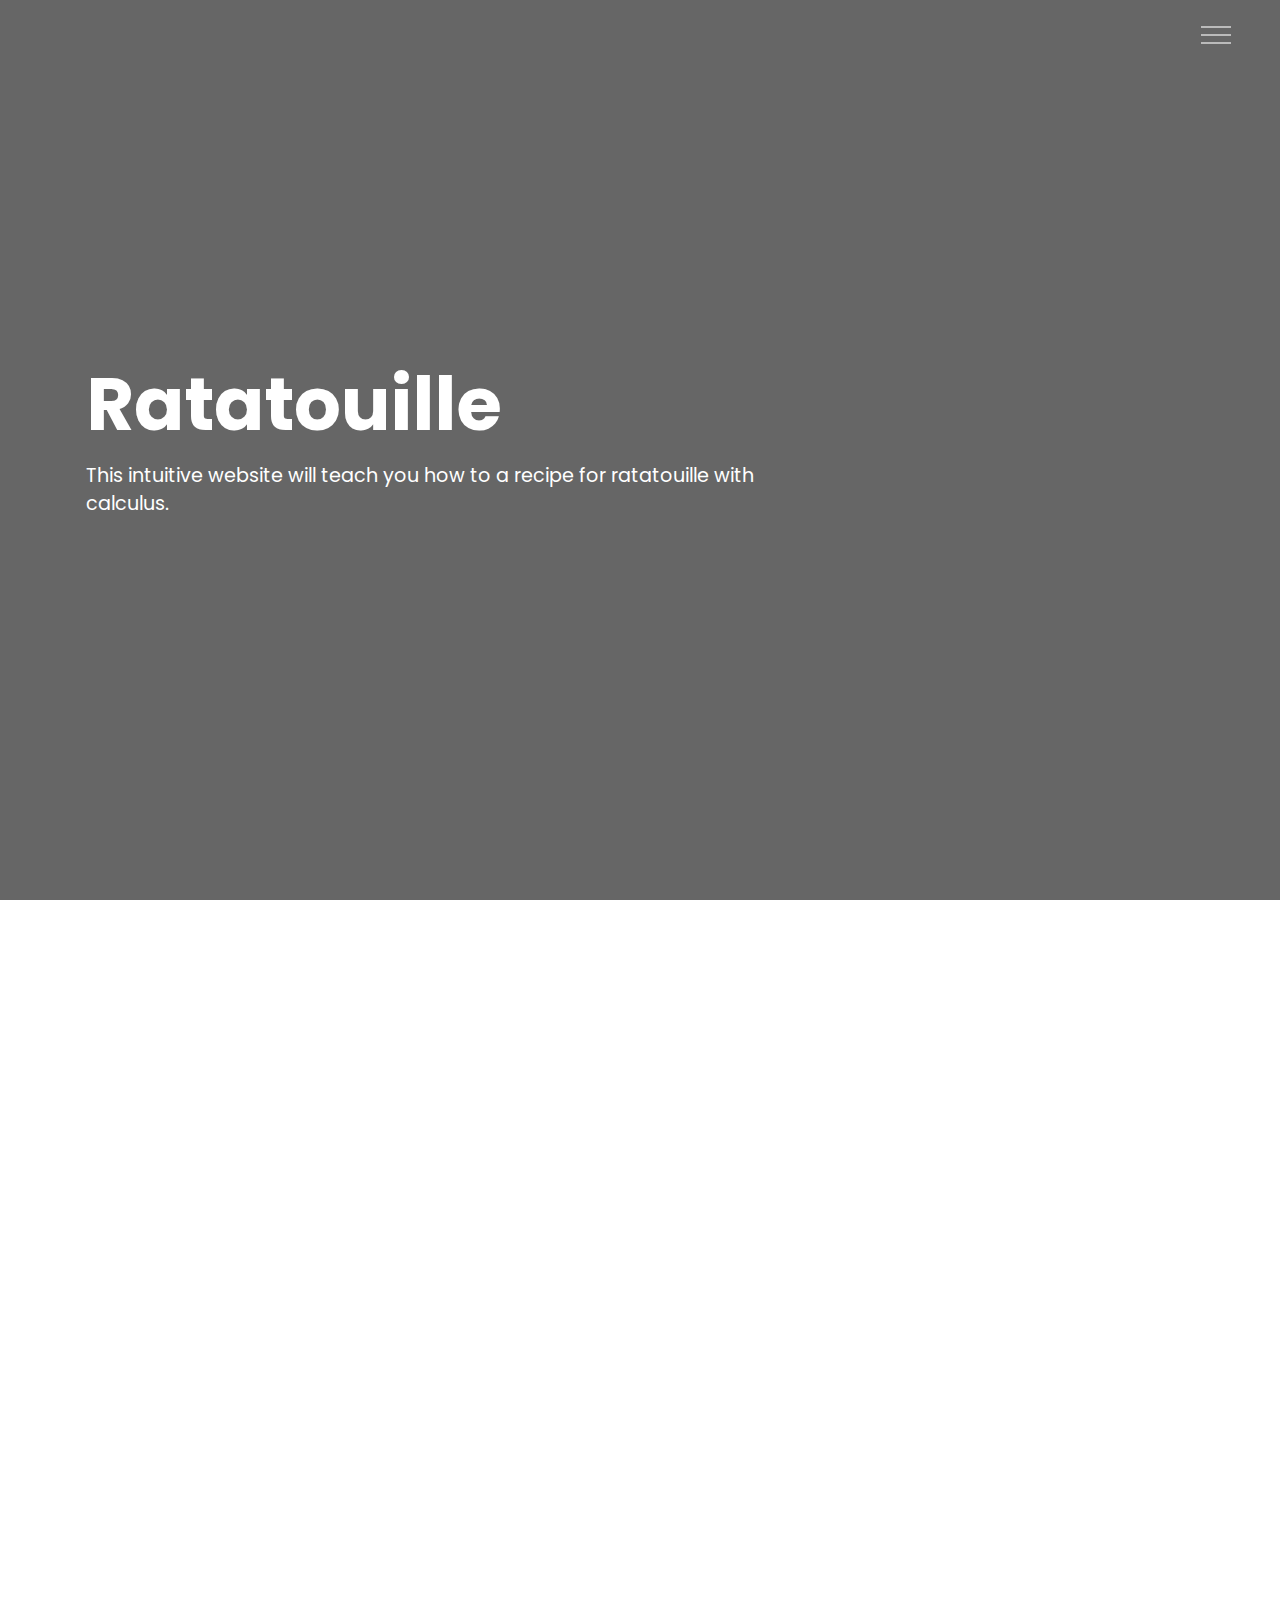
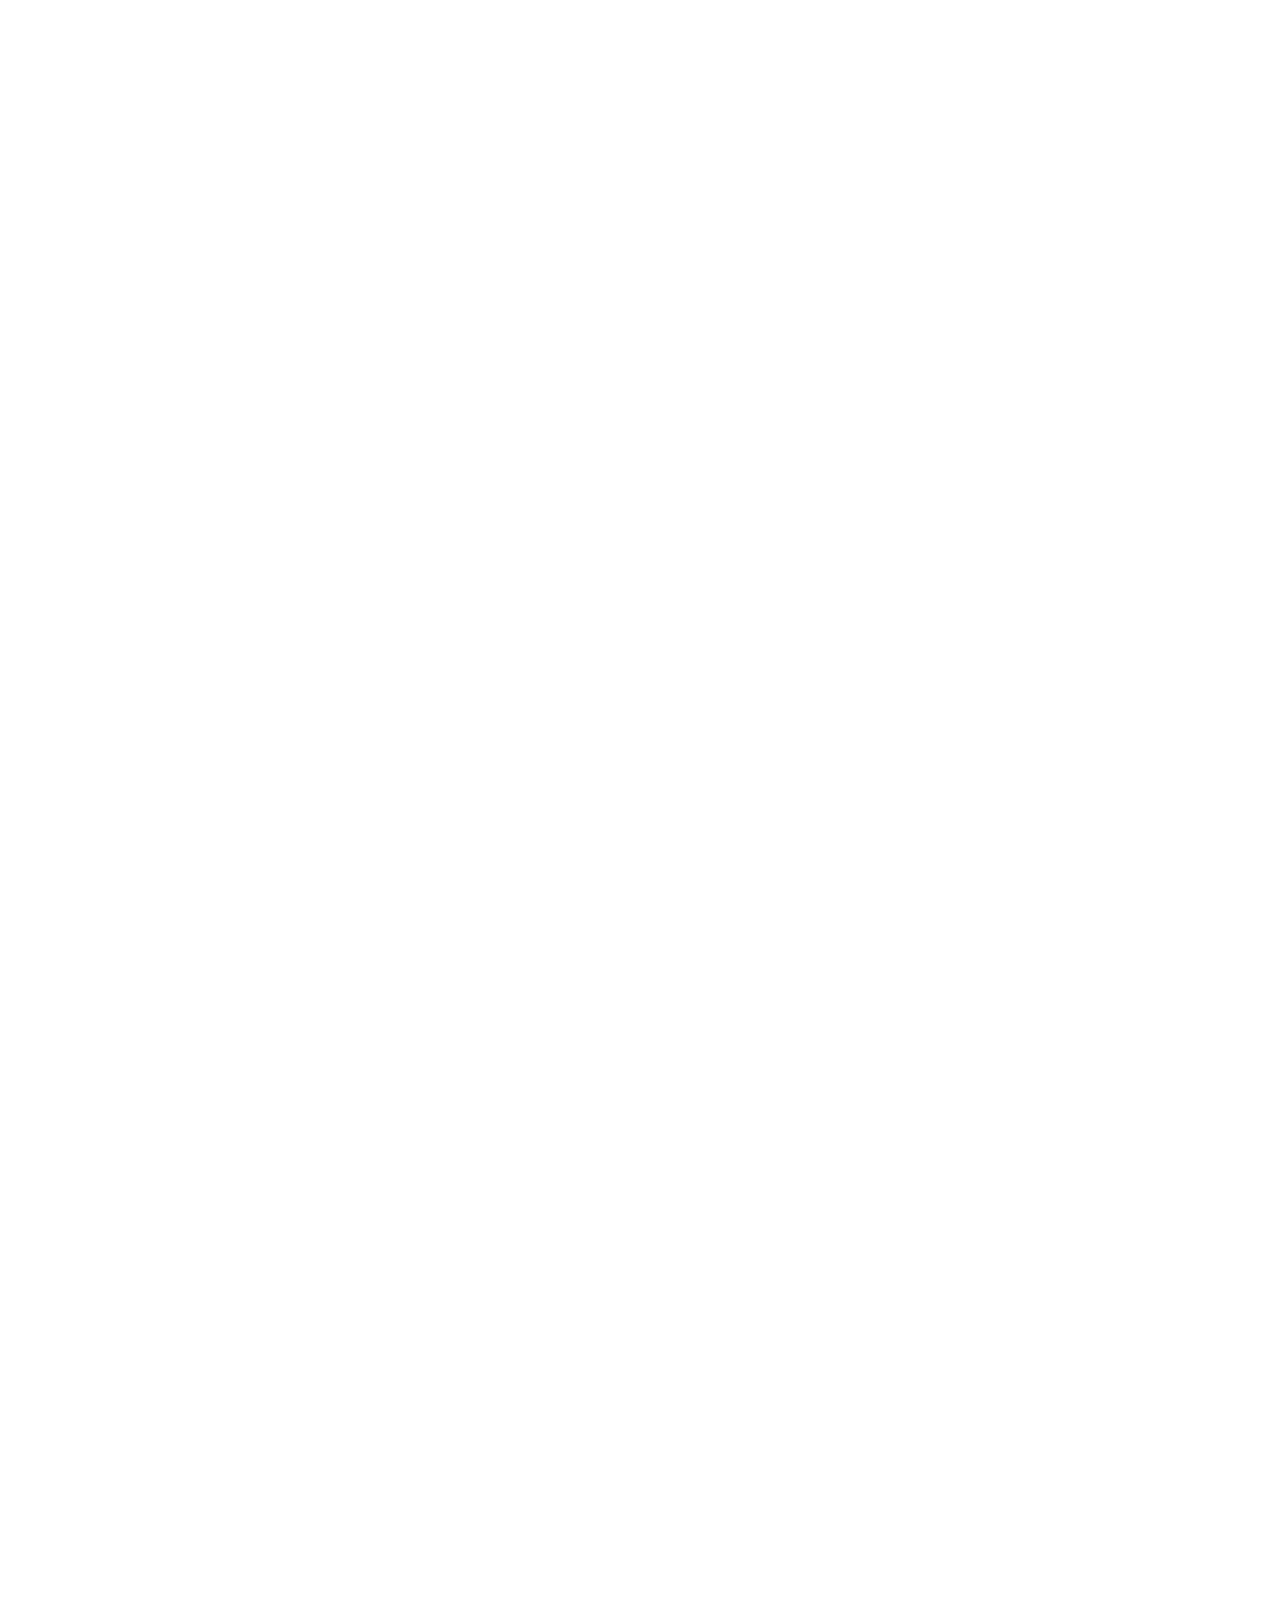
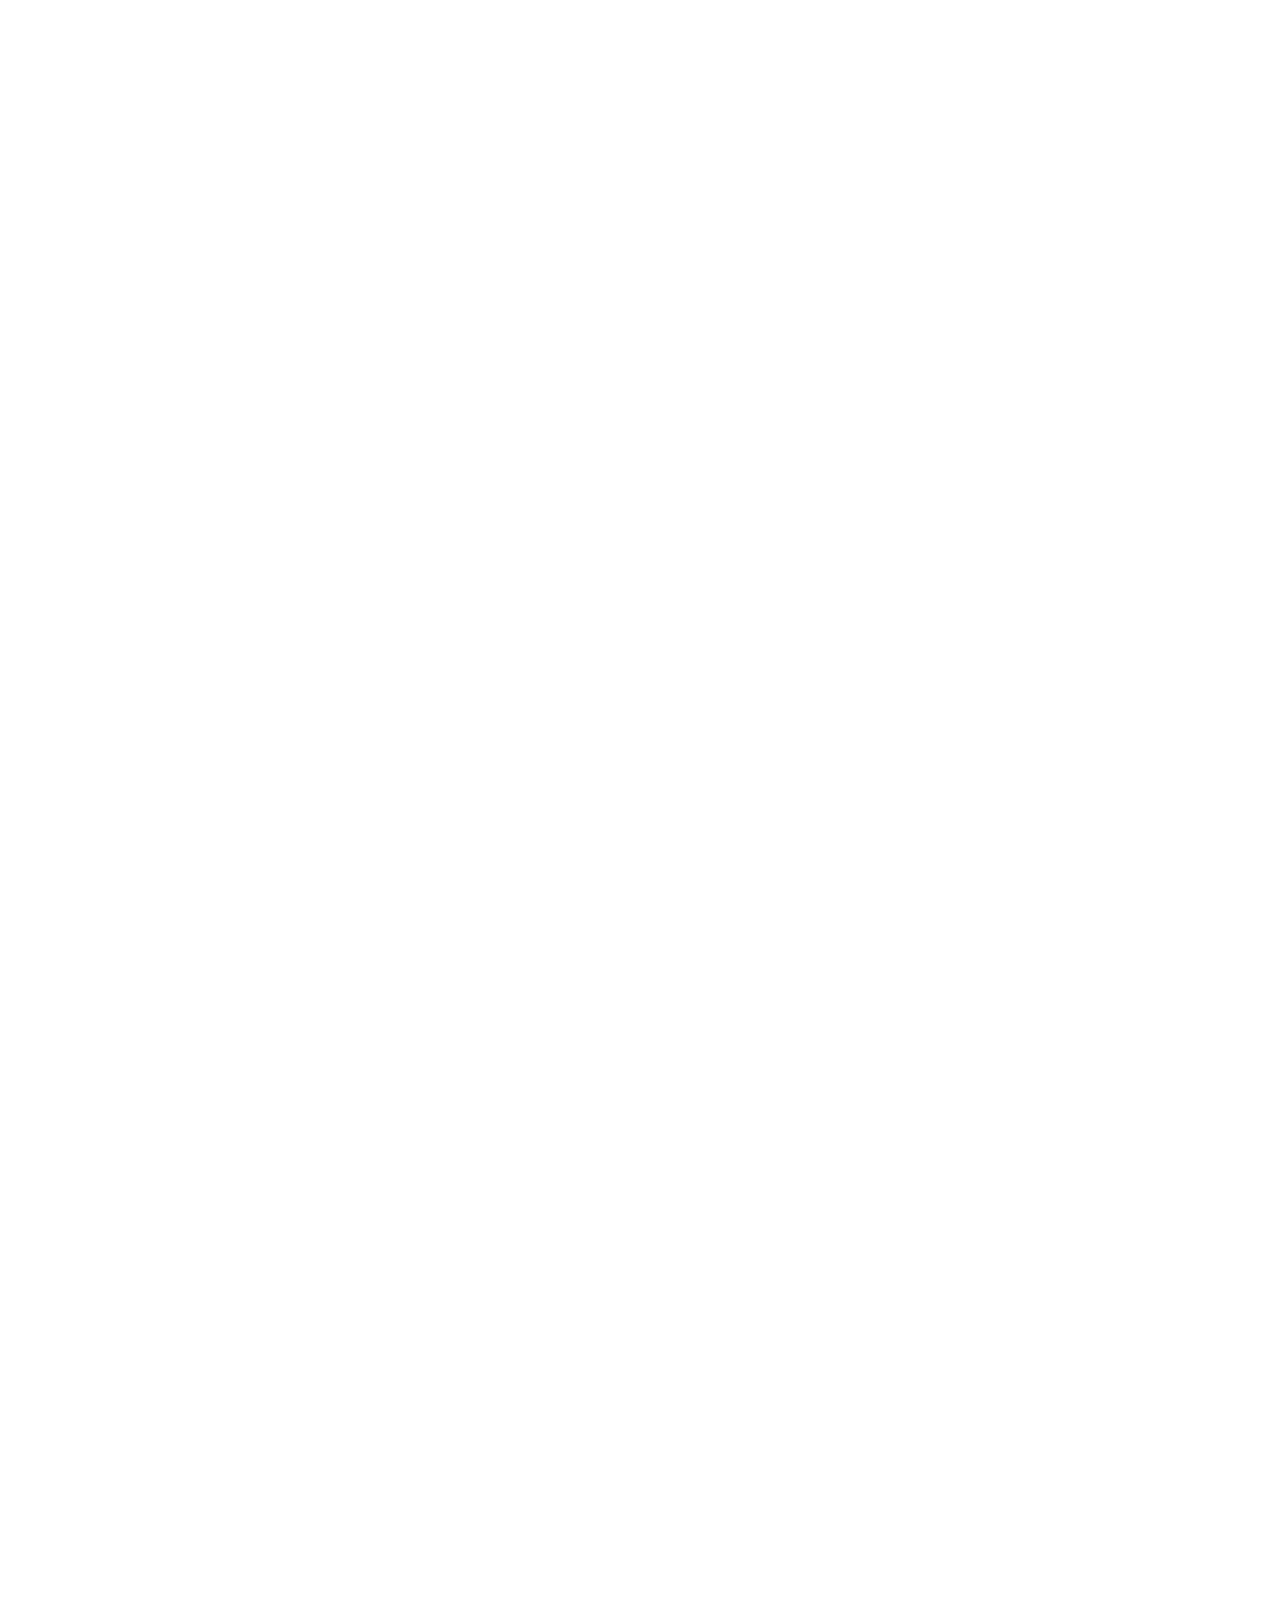
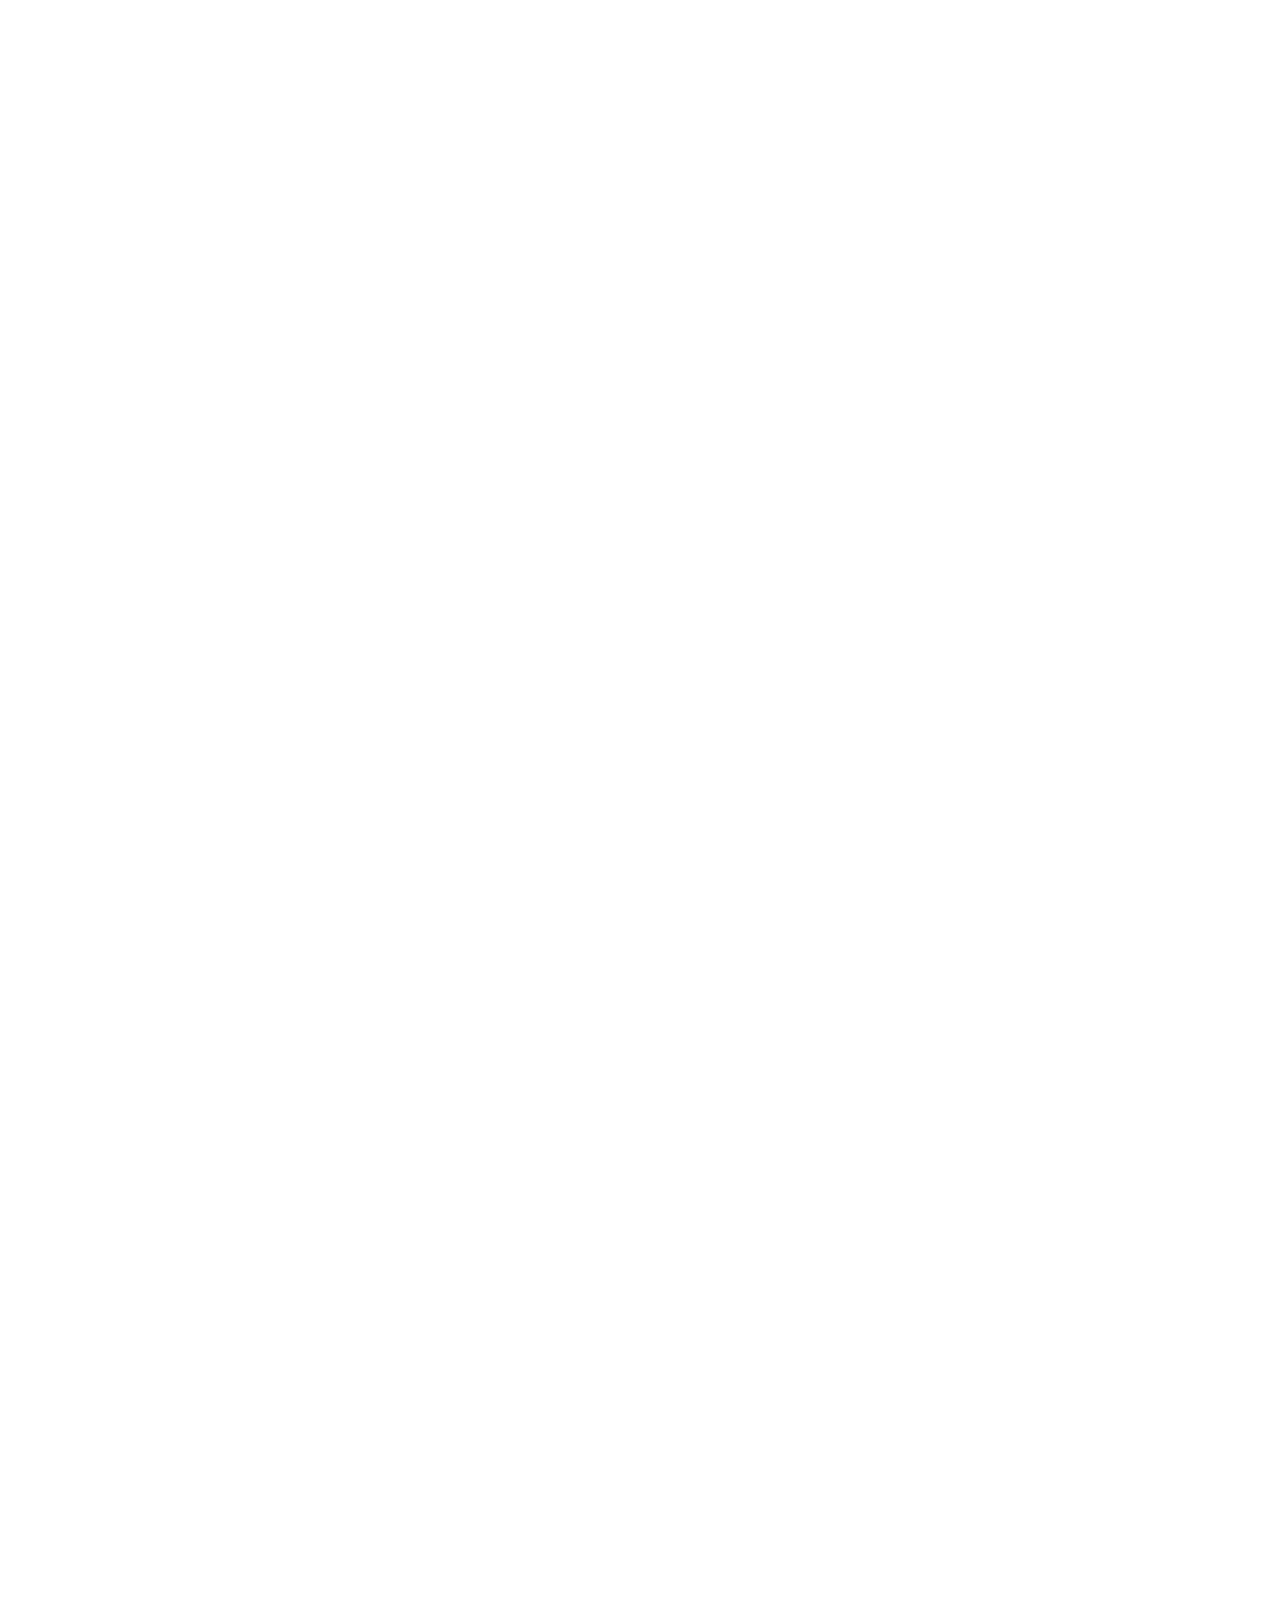
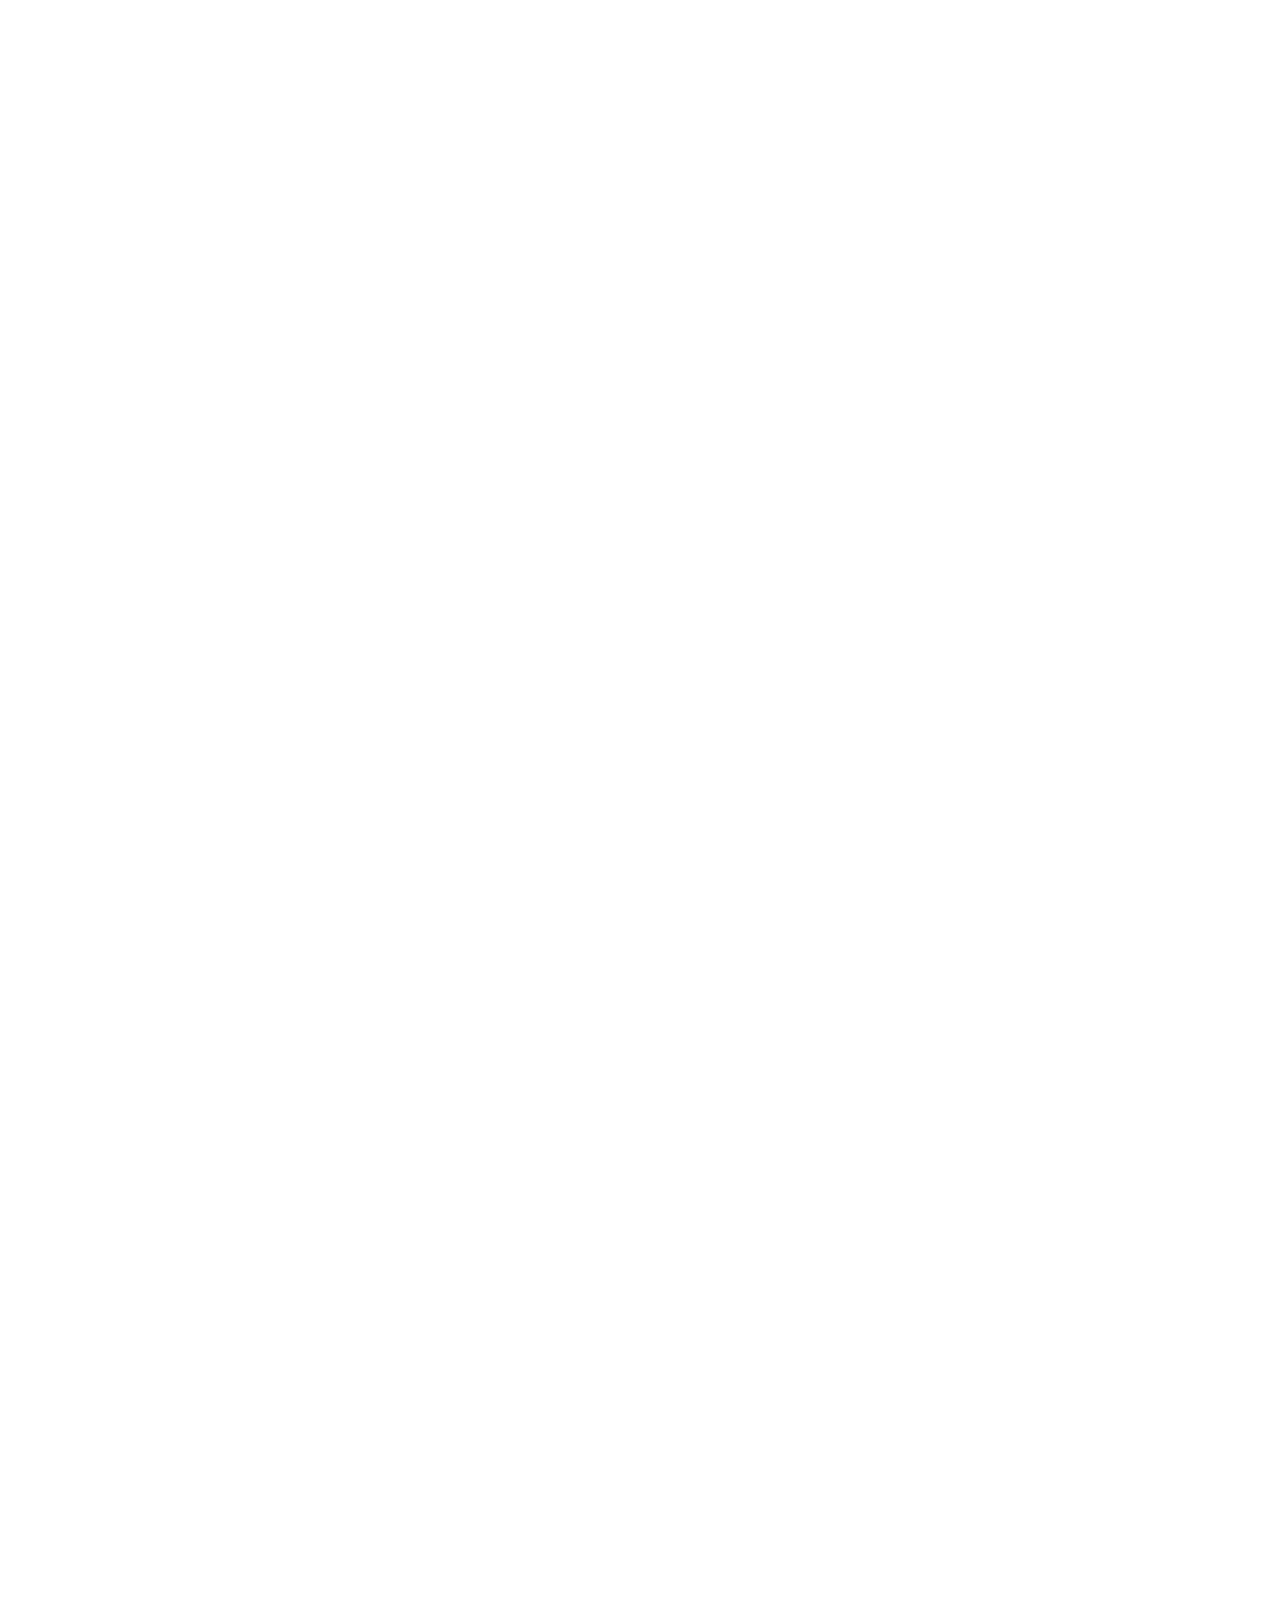
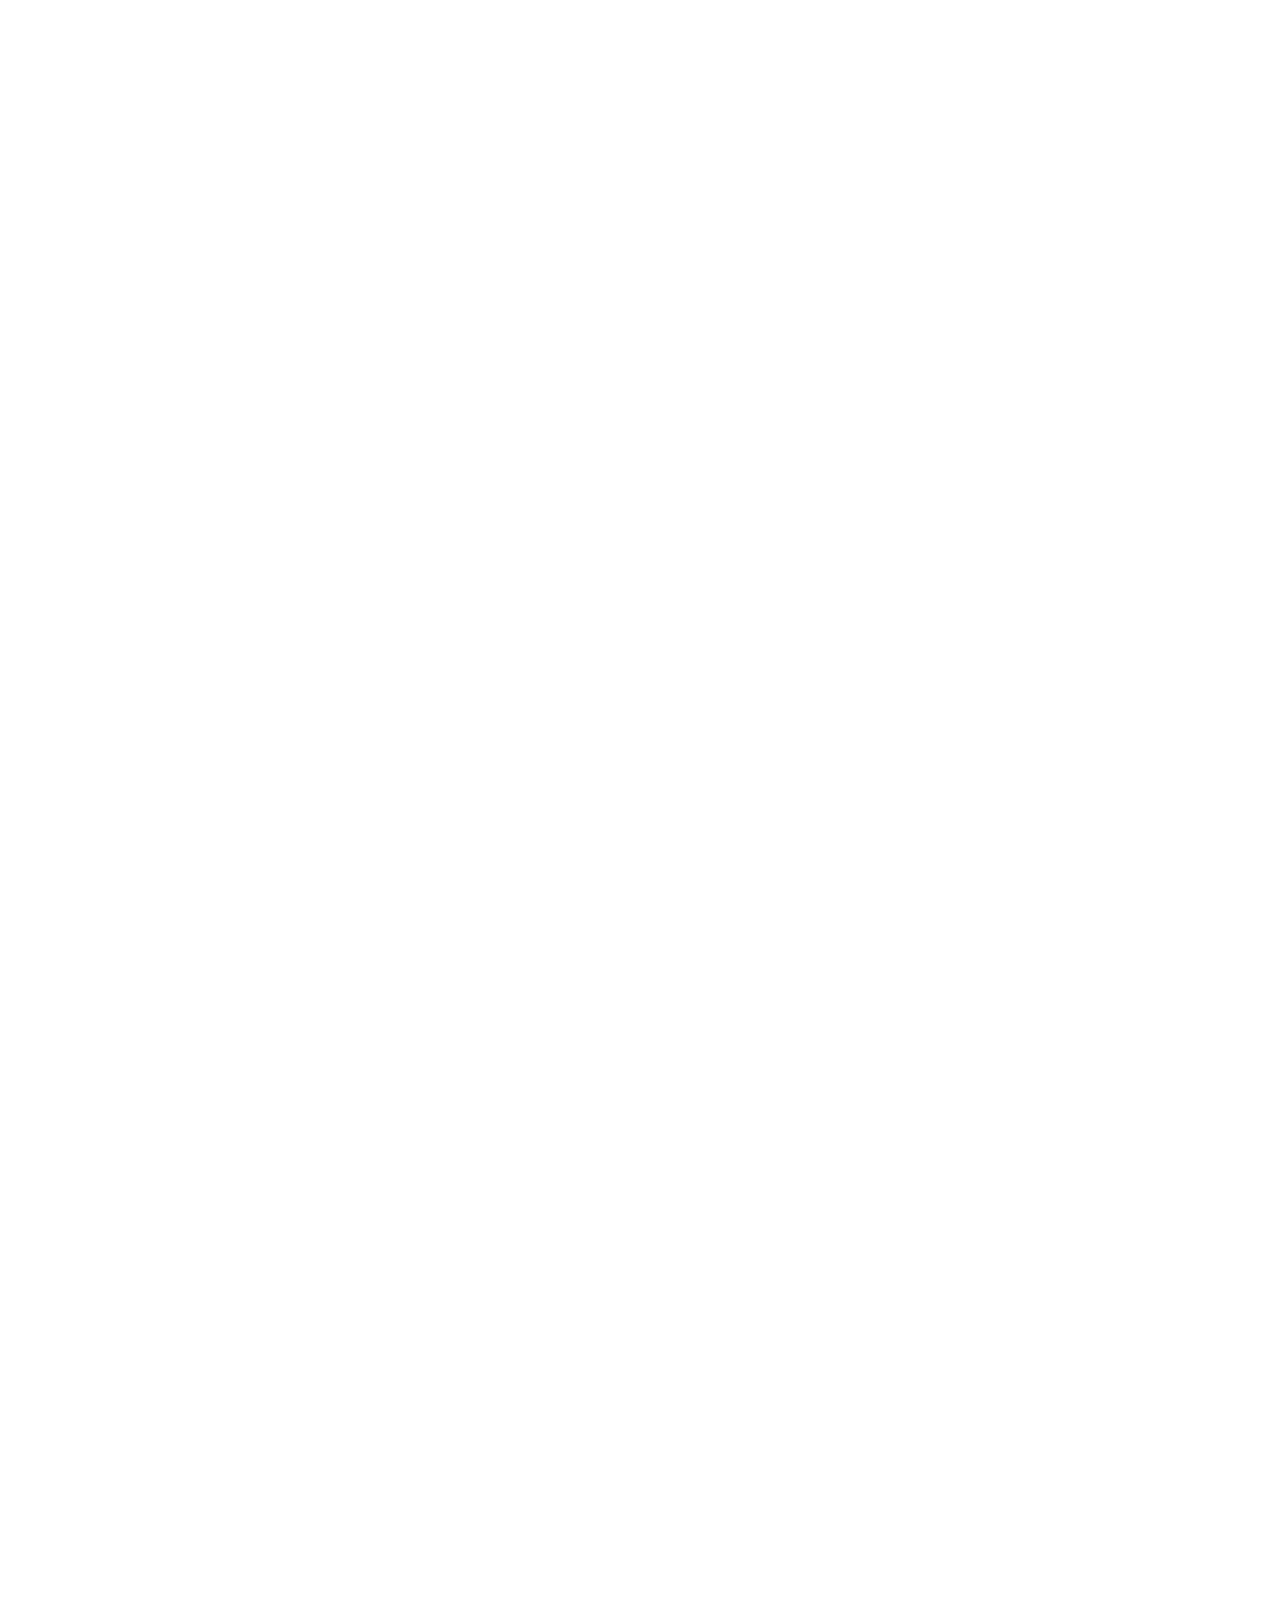
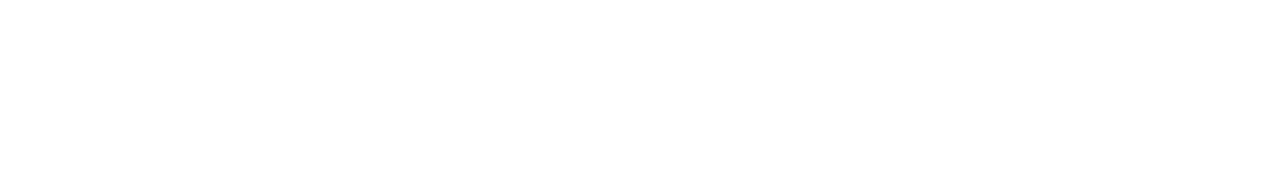
<file: index.html>
<!DOCTYPE html>
<html  >
<head>
  <!-- Site made with Mobirise Website Builder v5.8.12, https://mobirise.com -->
  <meta charset="UTF-8">
  <meta http-equiv="X-UA-Compatible" content="IE=edge">
  <meta name="generator" content="Mobirise v5.8.12, mobirise.com">
  <meta name="viewport" content="width=device-width, initial-scale=1, minimum-scale=1">
  <link rel="shortcut icon" href="assets/images/remy.webp" type="image/x-icon">
  <meta name="description" content="">
  
  
  <title>Home</title>
  <link rel="stylesheet" href="assets/web/assets/mobirise-icons2/mobirise2.css">
  <link rel="stylesheet" href="assets/bootstrap/css/bootstrap.min.css">
  <link rel="stylesheet" href="assets/bootstrap/css/bootstrap-grid.min.css">
  <link rel="stylesheet" href="assets/bootstrap/css/bootstrap-reboot.min.css">
  <link rel="stylesheet" href="assets/animatecss/animate.css">
  <link rel="stylesheet" href="assets/dropdown/css/style.css">
  <link rel="stylesheet" href="assets/socicon/css/styles.css">
  <link rel="stylesheet" href="assets/theme/css/style.css">
  <link rel="preload" href="https://fonts.googleapis.com/css?family=Poppins:100,100i,200,200i,300,300i,400,400i,500,500i,600,600i,700,700i,800,800i,900,900i&display=swap" as="style" onload="this.onload=null;this.rel='stylesheet'">
  <noscript><link rel="stylesheet" href="https://fonts.googleapis.com/css?family=Poppins:100,100i,200,200i,300,300i,400,400i,500,500i,600,600i,700,700i,800,800i,900,900i&display=swap"></noscript>
  <link rel="preload" as="style" href="assets/mobirise/css/mbr-additional.css"><link rel="stylesheet" href="assets/mobirise/css/mbr-additional.css" type="text/css">

  
  
  
</head>
<body>
  
  <section data-bs-version="5.1" class="menu menu1 cid-tF6Quknspf" once="menu" id="menu1-k">
    

    <nav class="navbar navbar-dropdown navbar-fixed-top collapsed">
        <div class="container-fluid">
            <div class="navbar-brand">
                
                
            </div>
            <button class="navbar-toggler" type="button" data-toggle="collapse" data-bs-toggle="collapse" data-target="#navbarSupportedContent" data-bs-target="#navbarSupportedContent" aria-controls="navbarNavAltMarkup" aria-expanded="false" aria-label="Toggle navigation">
                <div class="hamburger">
                    <span></span>
                    <span></span>
                    <span></span>
                    <span></span>
                </div>
            </button>
            <div class="collapse navbar-collapse" id="navbarSupportedContent">
                <ul class="navbar-nav nav-dropdown nav-right navbar-nav-top-padding" data-app-modern-menu="true"><li class="nav-item"><a class="nav-link link text-white text-primary display-4" href="index.html">Home</a></li>
                    <li class="nav-item"><a class="nav-link link text-white text-primary display-4" href="page1.html">Solutions<br></a>
                    </li></ul>
                
                
            </div>
        </div>
    </nav>
</section>

<section data-bs-version="5.1" class="header1 cid-s48MCQYojq mbr-fullscreen" data-bg-video="https://www.youtube.com/watch?v=QOxDxjhyyII" id="header1-f">

    

    <div class="mbr-overlay" style="opacity: 0.6; background-color: rgb(0, 0, 0);"></div>

    <div class="align-center container">
        <div class="row">
            <div class="col-12 col-lg-8">
                <h1 class="mbr-section-title mbr-fonts-style mb-3 display-1"><strong>Ratatouille</strong></h1>
                
                <p class="mbr-text mbr-fonts-style display-7">This intuitive website will teach you how to a recipe for ratatouille with calculus.</p>
                
            </div>
        </div>
    </div>
</section>

<section data-bs-version="5.1" class="features1 cid-tF7bdfzvob" id="features1-o">
    

    
    
    <div class="container">
        <div class="row">
            <div class="col-12 col-lg-9">
                <h3 class="mbr-section-title mbr-fonts-style align-center mb-0 display-2">
                    <strong>Ingredients</strong></h3>
                
            </div>
        </div>
        <div class="row">
            <div class="card col-12 col-md-6 col-lg-3">
                <div class="card-wrapper">
                    <div class="card-box align-center">
                        
                        <h5 class="card-title mbr-fonts-style display-7"><strong>Vegetables</strong></h5>
                        <p class="card-text mbr-fonts-style display-7">Eggplants
<br>Roma Tomatoes
<br>Yellow Squashes
<br>Zucchinis</p>
                    </div>
                </div>
            </div>
            <div class="card col-12 col-md-6 col-lg-3">
                <div class="card-wrapper">
                    <div class="card-box align-center">
                        
                        <h5 class="card-title mbr-fonts-style display-7"><strong>Sauce</strong></h5>
                        <p class="card-text mbr-fonts-style display-7">Olive Oil (tbsp)<br>White Onion
<br>Garlic
<br>Red Bell Pepper
<br>Yellow Bell Pepper
<br>Crushed Tomatoes (oz)<br>Fresh Basil (tbsp)</p>
                    </div>
                </div>
            </div>
            <div class="card col-12 col-md-6 col-lg-3">
                <div class="card-wrapper">
                    <div class="card-box align-center">
                        
                        <h5 class="card-title mbr-fonts-style display-7"><strong>Herb Seasoning</strong></h5>
                        <p class="card-text mbr-fonts-style display-7">Fresh Basil (tbsp)<br>Garlic (tsp)<br>Fresh Parsley (tbsp)<br>Fresh Thyme (tsp)<br>Olive Oil (tbsp)</p>
                    </div>
                </div>
            </div>
            
        </div>
    </div>
</section>

<section data-bs-version="5.1" class="content4 cid-tF7rR8D0uK" id="content4-13">
    

    
    
    <div class="container">
        <div class="row justify-content-center">
            <div class="title col-md-12 col-lg-10">
                <h3 class="mbr-section-title mbr-fonts-style align-center mb-4 display-2">
                    <strong>Vegetables</strong></h3>
                
                
            </div>
        </div>
    </div>
</section>

<section data-bs-version="5.1" class="content1 cid-s48vaXqeL6" id="content1-b">
    
    <div class="container">
        <div class="row justify-content-center">
            <div class="title col-12 col-md-9">
                <h3 class="mbr-section-title mbr-fonts-style align-center mb-4 display-2"><strong>Ingredient One</strong></h3>
                <h4 class="mbr-section-subtitle align-center mbr-fonts-style mb-4 display-7"><strong>Eggplants</strong></h4>
                
            </div>
        </div>
    </div>
</section>

<section data-bs-version="5.1" class="content7 cid-tF7iuLc3nA" id="content7-p">
    
    <div class="container">
        <div class="row justify-content-center">
            <div class="col-12 col-md-10">
                <blockquote>
                <h5 class="mbr-section-title mbr-fonts-style mb-2 display-7"><strong>For eggplants you will need to</strong></h5>
                <p class="mbr-text mbr-fonts-style display-4">Find the critical points of F(x) = ln(x²+4x+14)<br><br>Take the absolute value of where the critical point is in order to find out how many eggplants you need.</p></blockquote>
            </div>
        </div>
    </div>
</section>

<section data-bs-version="5.1" class="content1 cid-tF7lRNYlNC" id="content1-q">
    
    <div class="container">
        <div class="row justify-content-center">
            <div class="title col-12 col-md-9">
                <h3 class="mbr-section-title mbr-fonts-style align-center mb-4 display-2"><strong>Ingredient Two</strong></h3>
                <h4 class="mbr-section-subtitle align-center mbr-fonts-style mb-4 display-7"><strong>Roma Tomatoes</strong></h4>
                
            </div>
        </div>
    </div>
</section>

<section data-bs-version="5.1" class="content7 cid-tF7nkRy4pV" id="content7-r">
    
    <div class="container">
        <div class="row justify-content-center">
            <div class="col-12 col-md-10">
                <blockquote>
                <h5 class="mbr-section-title mbr-fonts-style mb-2 display-7"><strong>For roma tomatoes you will need to</strong></h5>
                <p class="mbr-text mbr-fonts-style display-4">Determine what d/dx(3x²-12x+5)/2&nbsp; when x=4.</p></blockquote>
            </div>
        </div>
    </div>
</section>

<section data-bs-version="5.1" class="content1 cid-tF7nLce5HD" id="content1-s">
    
    <div class="container">
        <div class="row justify-content-center">
            <div class="title col-12 col-md-9">
                <h3 class="mbr-section-title mbr-fonts-style align-center mb-4 display-2"><strong>Ingredient Three</strong></h3>
                <h4 class="mbr-section-subtitle align-center mbr-fonts-style mb-4 display-7"><strong>Yellow Squashes</strong></h4>
                
            </div>
        </div>
    </div>
</section>

<section data-bs-version="5.1" class="image3 cid-tF9mICP5Yl" id="image3-2f">
    

    
    

    <div class="container">
        <div class="row justify-content-center">
            <div class="col-12 col-lg-4">
                <div class="image-wrapper">
                    <img src="assets/images/screenshot-2023-05-24-013025-459x296.png" alt="Mobirise Website Builder">
                    
                </div>
            </div>
        </div>
    </div>
</section>

<section data-bs-version="5.1" class="content7 cid-tF7nLIN0hp" id="content7-t">
    
    <div class="container">
        <div class="row justify-content-center">
            <div class="col-12 col-md-10">
                <blockquote>
                <h5 class="mbr-section-title mbr-fonts-style mb-2 display-7"><strong>For yellow squashes you will need to</strong></h5>
                <p class="mbr-text mbr-fonts-style display-4">Based on the graph shown above where does an absolute minimum occur, for the graph of f(x) when will f'(x) have a relative minimum during the interval [-4, 3]<br><br>Take the absolute minimum value and take its absolute value and add one to it, in order to get the total number of yellow squashes need.</p></blockquote>
            </div>
        </div>
    </div>
</section>

<section data-bs-version="5.1" class="content1 cid-tF7ogvrxU3" id="content1-u">
    
    <div class="container">
        <div class="row justify-content-center">
            <div class="title col-12 col-md-9">
                <h3 class="mbr-section-title mbr-fonts-style align-center mb-4 display-2"><strong>Ingredient Four</strong></h3>
                <h4 class="mbr-section-subtitle align-center mbr-fonts-style mb-4 display-7"><strong>Zucchini</strong></h4>
                
            </div>
        </div>
    </div>
</section>

<section data-bs-version="5.1" class="image3 cid-tF7pMmMcKe" id="image3-w">
    

    
    

    <div class="container">
        <div class="row justify-content-center">
            <div class="col-12 col-lg-4">
                <div class="image-wrapper">
                    <img src="assets/images/frame-1-735x264.png" alt="Mobirise Website Builder">
                    
                </div>
            </div>
        </div>
    </div>
</section>

<section data-bs-version="5.1" class="content7 cid-tF7ohgzrmD" id="content7-v">
    
    <div class="container">
        <div class="row justify-content-center">
            <div class="col-12 col-md-10">
                <blockquote>
                <h5 class="mbr-section-title mbr-fonts-style mb-2 display-7"><strong>For zucchini you will need to answer the following problem.</strong></h5>
                <p class="mbr-text mbr-fonts-style display-4">Remy opened a restaurant to sell ratatouille, but had one big problem. After X hours of opening the restaurant, rats started invading, stealing all of the ingredients. If f(x) represents the # of rats, and&nbsp; the hours after the restaurant opened, what is the average rate of change of in the amount of rats between 87 hours and 168 hours?</p></blockquote>
            </div>
        </div>
    </div>
</section>

<section data-bs-version="5.1" class="content4 cid-tF7rF7a9pp" id="content4-12">
    

    
    
    <div class="container">
        <div class="row justify-content-center">
            <div class="title col-md-12 col-lg-10">
                <h3 class="mbr-section-title mbr-fonts-style align-center mb-4 display-2">
                    <strong>Sauce</strong></h3>
                
                
            </div>
        </div>
    </div>
</section>

<section data-bs-version="5.1" class="content1 cid-tF7qIn7J65" id="content1-x">
    
    <div class="container">
        <div class="row justify-content-center">
            <div class="title col-12 col-md-9">
                <h3 class="mbr-section-title mbr-fonts-style align-center mb-4 display-2"><strong>Ingredient Five</strong></h3>
                <h4 class="mbr-section-subtitle align-center mbr-fonts-style mb-4 display-7"><strong>Olive Oil</strong></h4>
                
            </div>
        </div>
    </div>
</section>

<section data-bs-version="5.1" class="content7 cid-tF7qJ2w4NX" id="content7-y">
    
    <div class="container">
        <div class="row justify-content-center">
            <div class="col-12 col-md-10">
                <blockquote>
                <h5 class="mbr-section-title mbr-fonts-style mb-2 display-7"><strong>For olive oil you will need to</strong></h5>
                <p class="mbr-text mbr-fonts-style display-4">Find the answer to&nbsp;∫(1/√(2x+1)) dX with an upper bound of 4 and a lower bound of 0,</p></blockquote>
            </div>
        </div>
    </div>
</section>

<section data-bs-version="5.1" class="content1 cid-tF7rhgRl8r" id="content1-z">
    
    <div class="container">
        <div class="row justify-content-center">
            <div class="title col-12 col-md-9">
                <h3 class="mbr-section-title mbr-fonts-style align-center mb-4 display-2"><strong>Ingredient Six</strong></h3>
                <h4 class="mbr-section-subtitle align-center mbr-fonts-style mb-4 display-7"><strong>White Onion</strong></h4>
                
            </div>
        </div>
    </div>
</section>

<section data-bs-version="5.1" class="image3 cid-tF7t2jmwwT" id="image3-15">
    

    
    

    <div class="container">
        <div class="row justify-content-center">
            <div class="col-12 col-lg-4">
                <div class="image-wrapper">
                    <img src="assets/images/frame-2-926x279.png" alt="Mobirise Website Builder">
                    
                </div>
            </div>
        </div>
    </div>
</section>

<section data-bs-version="5.1" class="content7 cid-tF7ri3N4Sy" id="content7-10">
    
    <div class="container">
        <div class="row justify-content-center">
            <div class="col-12 col-md-10">
                <blockquote>
                <h5 class="mbr-section-title mbr-fonts-style mb-2 display-7"><strong>For white onion you will need to answer the following problem.</strong></h5>
                <p class="mbr-text mbr-fonts-style display-4">Linguine is cooking a meal for his customers. As Linguine cooks, more and more customers arrive at his restaurant. The twice differential function C models the amount of customers that come in at time t, measured in hours from the opening time. The table shows the values of C(t) at different times of t.<br><br>For 5&nbsp;≤ t&nbsp;≤ 7, there must be a time where there are only 1 customers coming into the store after opening? Justify your answer.</p></blockquote>
            </div>
        </div>
    </div>
</section>

<section data-bs-version="5.1" class="content1 cid-tF7LuYceLv" id="content1-16">
    
    <div class="container">
        <div class="row justify-content-center">
            <div class="title col-12 col-md-9">
                <h3 class="mbr-section-title mbr-fonts-style align-center mb-4 display-2"><strong>Ingredient Seven</strong></h3>
                <h4 class="mbr-section-subtitle align-center mbr-fonts-style mb-4 display-7"><strong>Cloves of Garlic</strong></h4>
                
            </div>
        </div>
    </div>
</section>

<section data-bs-version="5.1" class="content7 cid-tF7LvRScRp" id="content7-17">
    
    <div class="container">
        <div class="row justify-content-center">
            <div class="col-12 col-md-10">
                <blockquote>
                <h5 class="mbr-section-title mbr-fonts-style mb-2 display-7"><strong>For cloves of garlic you will need to</strong></h5>
                <p class="mbr-text mbr-fonts-style display-4">Determine all the number(s) c which satisfy the conclusion of MVT for k(z)=4z³-8z²+7z-2 on the interval [2, 5].<br><br>Round to the nearest whole number.</p></blockquote>
            </div>
        </div>
    </div>
</section>

<section data-bs-version="5.1" class="content1 cid-tF7NOxqZy6" id="content1-18">
    
    <div class="container">
        <div class="row justify-content-center">
            <div class="title col-12 col-md-9">
                <h3 class="mbr-section-title mbr-fonts-style align-center mb-4 display-2"><strong>Ingredient Eight</strong></h3>
                <h4 class="mbr-section-subtitle align-center mbr-fonts-style mb-4 display-7"><strong>Red Bell Pepper</strong></h4>
                
            </div>
        </div>
    </div>
</section>

<section data-bs-version="5.1" class="content7 cid-tF7NPhBNMJ" id="content7-19">
    
    <div class="container">
        <div class="row justify-content-center">
            <div class="col-12 col-md-10">
                <blockquote>
                <h5 class="mbr-section-title mbr-fonts-style mb-2 display-7"><strong>For red bell pepper you will need to</strong></h5>
                <p class="mbr-text mbr-fonts-style display-4">Determine the lim x→∞[eˣ+x]^1/x&nbsp; using L'hopitals rule.</p></blockquote>
            </div>
        </div>
    </div>
</section>

<section data-bs-version="5.1" class="content1 cid-tF7NQ1am5q" id="content1-1a">
    
    <div class="container">
        <div class="row justify-content-center">
            <div class="title col-12 col-md-9">
                <h3 class="mbr-section-title mbr-fonts-style align-center mb-4 display-2"><strong>Ingredient Nine</strong></h3>
                <h4 class="mbr-section-subtitle align-center mbr-fonts-style mb-4 display-7"><strong>Yellow Bell Pepper</strong></h4>
                
            </div>
        </div>
    </div>
</section>

<section data-bs-version="5.1" class="content7 cid-tF7NQXsa2Q" id="content7-1b">
    
    <div class="container">
        <div class="row justify-content-center">
            <div class="col-12 col-md-10">
                <blockquote>
                <h5 class="mbr-section-title mbr-fonts-style mb-2 display-7"><strong>For yellow bell pepper you will need to</strong></h5>
                <p class="mbr-text mbr-fonts-style display-4">Determine the lim x→-∞ x-5x²/x³+10x<br></p></blockquote>
            </div>
        </div>
    </div>
</section>

<section data-bs-version="5.1" class="content1 cid-tF7WGGGtTB" id="content1-1c">
    
    <div class="container">
        <div class="row justify-content-center">
            <div class="title col-12 col-md-9">
                <h3 class="mbr-section-title mbr-fonts-style align-center mb-4 display-2"><strong>Ingredient Ten</strong></h3>
                <h4 class="mbr-section-subtitle align-center mbr-fonts-style mb-4 display-7"><strong>Crushed Tomatoes</strong></h4>
                
            </div>
        </div>
    </div>
</section>

<section data-bs-version="5.1" class="content7 cid-tF7WHFoz6e" id="content7-1d">
    
    <div class="container">
        <div class="row justify-content-center">
            <div class="col-12 col-md-10">
                <blockquote>
                <h5 class="mbr-section-title mbr-fonts-style mb-2 display-7"><strong>For crushed tomatoes you will need to</strong></h5>
                <p class="mbr-text mbr-fonts-style display-4">Determine the area of the region bounded by x=e¹⁺²ʸ, x=e¹⁻ʸ, y=-2 and y=1<br><br>Round to the nearest whole number</p></blockquote>
            </div>
        </div>
    </div>
</section>

<section data-bs-version="5.1" class="content1 cid-tF7XnrfCc7" id="content1-1e">
    
    <div class="container">
        <div class="row justify-content-center">
            <div class="title col-12 col-md-9">
                <h3 class="mbr-section-title mbr-fonts-style align-center mb-4 display-2"><strong>Ingredient Eleven</strong></h3>
                <h4 class="mbr-section-subtitle align-center mbr-fonts-style mb-4 display-7"><strong>Fresh Basil</strong></h4>
                
            </div>
        </div>
    </div>
</section>

<section data-bs-version="5.1" class="content7 cid-tF7XqRpH2s" id="content7-1f">
    
    <div class="container">
        <div class="row justify-content-center">
            <div class="col-12 col-md-10">
                <blockquote>
                <h5 class="mbr-section-title mbr-fonts-style mb-2 display-7"><strong>For fresh basil you will need to</strong></h5>
                <p class="mbr-text mbr-fonts-style display-4">Determine lim x→∞(√(x²+x)-x)=1/a<br><br>What is the value of a in the limit.</p></blockquote>
            </div>
        </div>
    </div>
</section>

<section data-bs-version="5.1" class="content4 cid-tF87wNg2zi" id="content4-1m">
    

    
    
    <div class="container">
        <div class="row justify-content-center">
            <div class="title col-md-12 col-lg-10">
                <h3 class="mbr-section-title mbr-fonts-style align-center mb-4 display-2">
                    <strong>Herb Seasoning</strong></h3>
                
                
            </div>
        </div>
    </div>
</section>

<section data-bs-version="5.1" class="content1 cid-tF83PIRjt0" id="content1-1g">
    
    <div class="container">
        <div class="row justify-content-center">
            <div class="title col-12 col-md-9">
                <h3 class="mbr-section-title mbr-fonts-style align-center mb-4 display-2"><strong>Ingredient Twelve</strong></h3>
                <h4 class="mbr-section-subtitle align-center mbr-fonts-style mb-4 display-7"><strong>Fresh Basil</strong></h4>
                
            </div>
        </div>
    </div>
</section>

<section data-bs-version="5.1" class="content7 cid-tF83Qp709I" id="content7-1h">
    
    <div class="container">
        <div class="row justify-content-center">
            <div class="col-12 col-md-10">
                <blockquote>
                <h5 class="mbr-section-title mbr-fonts-style mb-2 display-7"><strong>For fresh basil you will need to</strong></h5>
                <p class="mbr-text mbr-fonts-style display-4">Determine all the number(s) c which satisfy the conclusion of MVT for d(t)=8t+e⁻³ᵗ on the interval [-2, 3]<br><br>Take the absolute value of the answer and round it to the nearest whole number.</p></blockquote>
            </div>
        </div>
    </div>
</section>

<section data-bs-version="5.1" class="content1 cid-tF85kP4Ado" id="content1-1i">
    
    <div class="container">
        <div class="row justify-content-center">
            <div class="title col-12 col-md-9">
                <h3 class="mbr-section-title mbr-fonts-style align-center mb-4 display-2"><strong>Ingredient Thirteen</strong></h3>
                <h4 class="mbr-section-subtitle align-center mbr-fonts-style mb-4 display-7"><strong>Garlic</strong></h4>
                
            </div>
        </div>
    </div>
</section>

<section data-bs-version="5.1" class="content7 cid-tF85ltosAK" id="content7-1j">
    
    <div class="container">
        <div class="row justify-content-center">
            <div class="col-12 col-md-10">
                <blockquote>
                <h5 class="mbr-section-title mbr-fonts-style mb-2 display-7"><strong>For minced garlic you will need to</strong></h5>
                <p class="mbr-text mbr-fonts-style display-4">Evaluate the definite integral&nbsp;∫sin(2x)dx with an upper bound of&nbsp;π/2 and a lower bound of 0.<br></p></blockquote>
            </div>
        </div>
    </div>
</section>

<section data-bs-version="5.1" class="content1 cid-tF86AnGehv" id="content1-1k">
    
    <div class="container">
        <div class="row justify-content-center">
            <div class="title col-12 col-md-9">
                <h3 class="mbr-section-title mbr-fonts-style align-center mb-4 display-2"><strong>Ingredient Fourteen</strong></h3>
                <h4 class="mbr-section-subtitle align-center mbr-fonts-style mb-4 display-7"><strong>Fresh Parsley</strong></h4>
                
            </div>
        </div>
    </div>
</section>

<section data-bs-version="5.1" class="content7 cid-tF86B8Fda9" id="content7-1l">
    
    <div class="container">
        <div class="row justify-content-center">
            <div class="col-12 col-md-10">
                <blockquote>
                <h5 class="mbr-section-title mbr-fonts-style mb-2 display-7"><strong>For freshly chopped parsley you will need to</strong></h5>
                <p class="mbr-text mbr-fonts-style display-4">Find the value of k for y= ksin(-x)+2cos(3x), that would be a solution to the differential equation 2y''=18y=32sin(-x).<br></p></blockquote>
            </div>
        </div>
    </div>
</section>

<section data-bs-version="5.1" class="content1 cid-tF881Z8BP4" id="content1-1n">
    
    <div class="container">
        <div class="row justify-content-center">
            <div class="title col-12 col-md-9">
                <h3 class="mbr-section-title mbr-fonts-style align-center mb-4 display-2"><strong>Ingredient Fifteen</strong></h3>
                <h4 class="mbr-section-subtitle align-center mbr-fonts-style mb-4 display-7"><strong>Fresh Thyme</strong></h4>
                
            </div>
        </div>
    </div>
</section>

<section data-bs-version="5.1" class="content7 cid-tF882IPRAX" id="content7-1o">
    
    <div class="container">
        <div class="row justify-content-center">
            <div class="col-12 col-md-10">
                <blockquote>
                <h5 class="mbr-section-title mbr-fonts-style mb-2 display-7"><strong>For fresh thyme leaves you will need to</strong></h5>
                <p class="mbr-text mbr-fonts-style display-4">Find the x value where the function is equivalent to the average value on the interval [1, 4] for the function f(x)=2x-2.</p></blockquote>
            </div>
        </div>
    </div>
</section>

<section data-bs-version="5.1" class="content1 cid-tF89EfEeeB" id="content1-1p">
    
    <div class="container">
        <div class="row justify-content-center">
            <div class="title col-12 col-md-9">
                <h3 class="mbr-section-title mbr-fonts-style align-center mb-4 display-2"><strong>Ingredient Sixteen</strong></h3>
                <h4 class="mbr-section-subtitle align-center mbr-fonts-style mb-4 display-7"><strong>Olive Oil</strong></h4>
                
            </div>
        </div>
    </div>
</section>

<section data-bs-version="5.1" class="content7 cid-tF89ESUO5y" id="content7-1q">
    
    <div class="container">
        <div class="row justify-content-center">
            <div class="col-12 col-md-10">
                <blockquote>
                <h5 class="mbr-section-title mbr-fonts-style mb-2 display-7"><strong>For olive oil you will need to</strong></h5>
                <p class="mbr-text mbr-fonts-style display-4">Determine the derivative of d/dx [10ln(x-1)-sin(x⁻⁷)] when x=3.<br></p></blockquote>
            </div>
        </div>
    </div>
</section>

<section data-bs-version="5.1" class="info1 cid-tF8lKcb5IA" id="info1-1r">
    

    
    
    <div class="align-center container">
        <div class="row justify-content-center">
            <div class="col-12 col-lg-8">
                <h3 class="mbr-section-title mb-4 mbr-fonts-style display-5">
                    <strong>Go to solutions</strong></h3>
                
                <div class="mbr-section-btn"><a class="btn btn-secondary display-4" href="page1.html">Visit Solutions Page</a></div>
            </div>
        </div>
    </div>
</section>

<section data-bs-version="5.1" class="footer3 cid-s48P1Icc8J" once="footers" id="footer3-i">

    

    

    <div class="container">
        <div class="media-container-row align-center mbr-white">
            
            
            <div class="row row-copirayt">
                <p class="mbr-text mb-0 mbr-fonts-style mbr-white align-center display-7">© Copyright 2023 Brian Rozario &amp; Gabriel Lamzon<br></p>
            </div>
        </div>
    </div>
<script src="assets/bootstrap/js/bootstrap.bundle.min.js"></script>  <script src="assets/smoothscroll/smooth-scroll.js"></script>  <script src="assets/ytplayer/index.js"></script>  <script src="assets/vimeoplayer/player.js"></script>  <script src="assets/dropdown/js/navbar-dropdown.js"></script>  <script src="assets/theme/js/script.js"></script>  
  
  
  <input name="animation" type="hidden">
  </body>
</html>
</file>
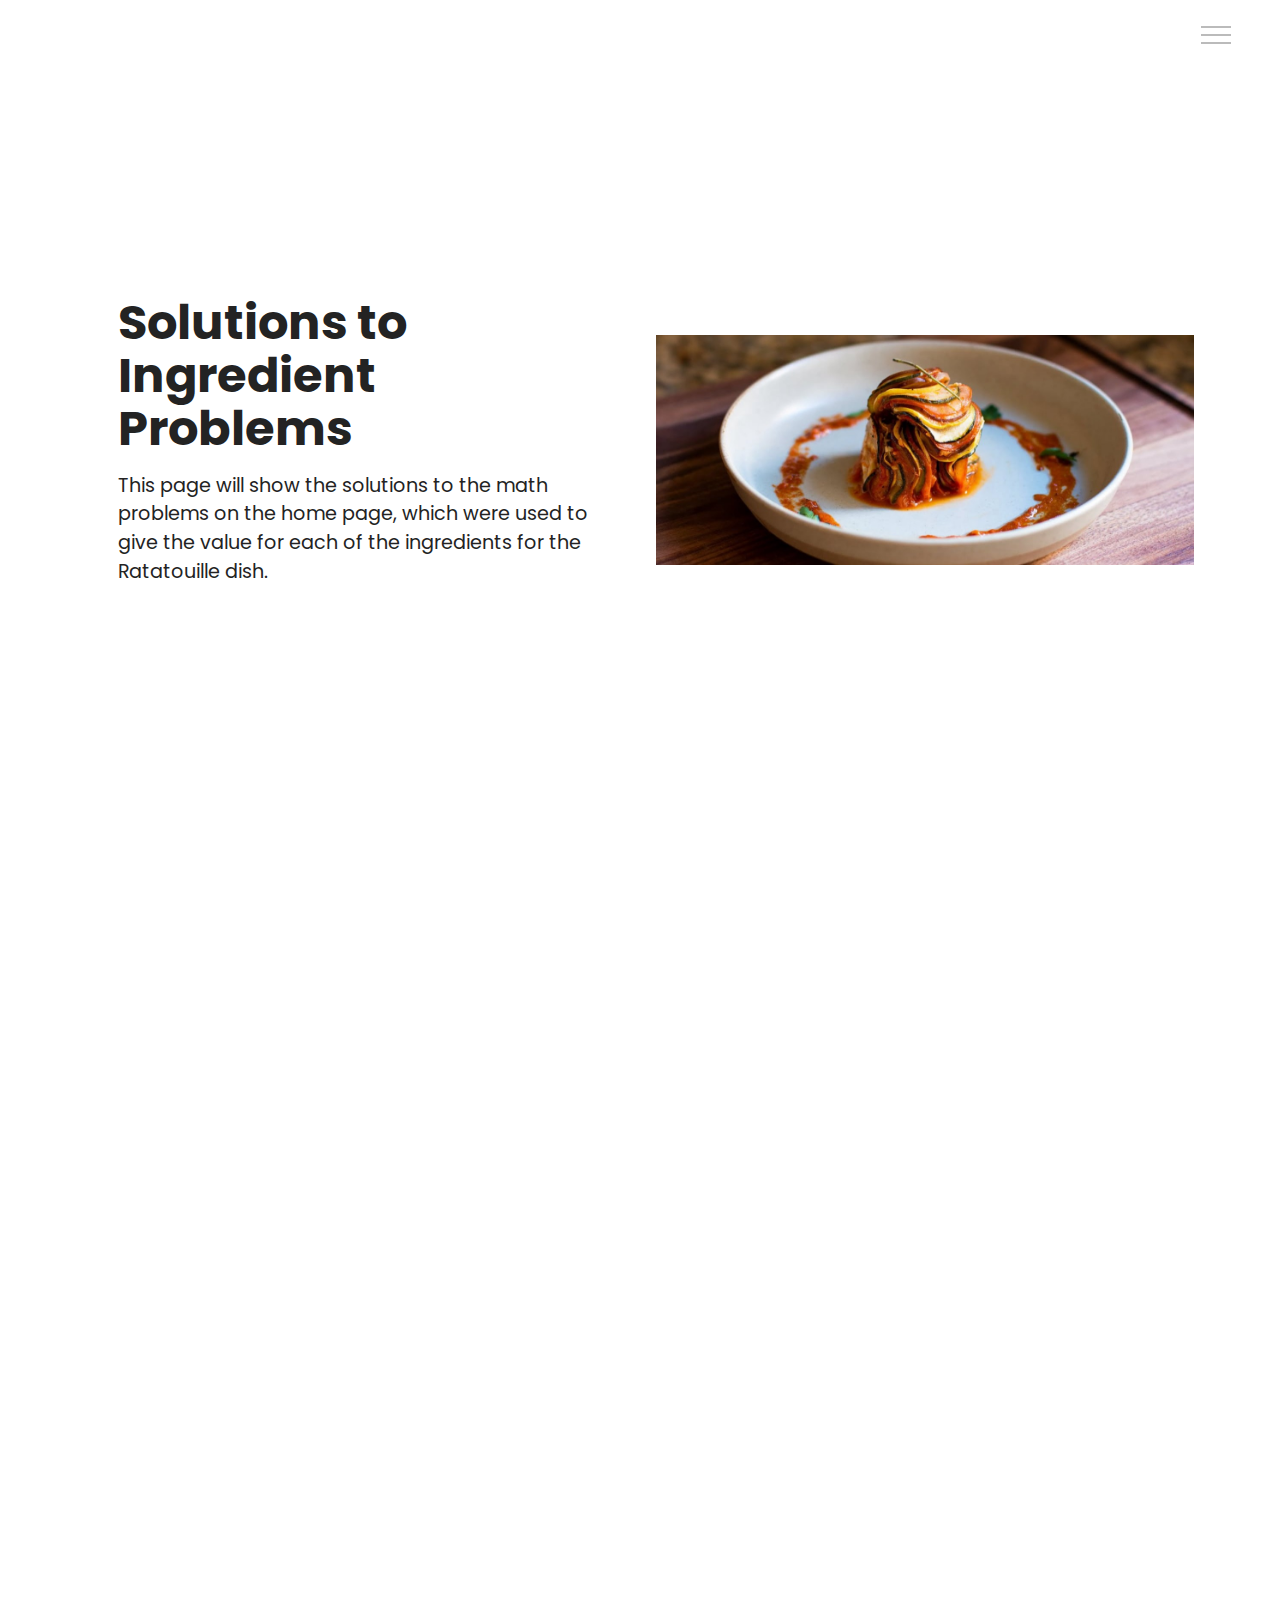
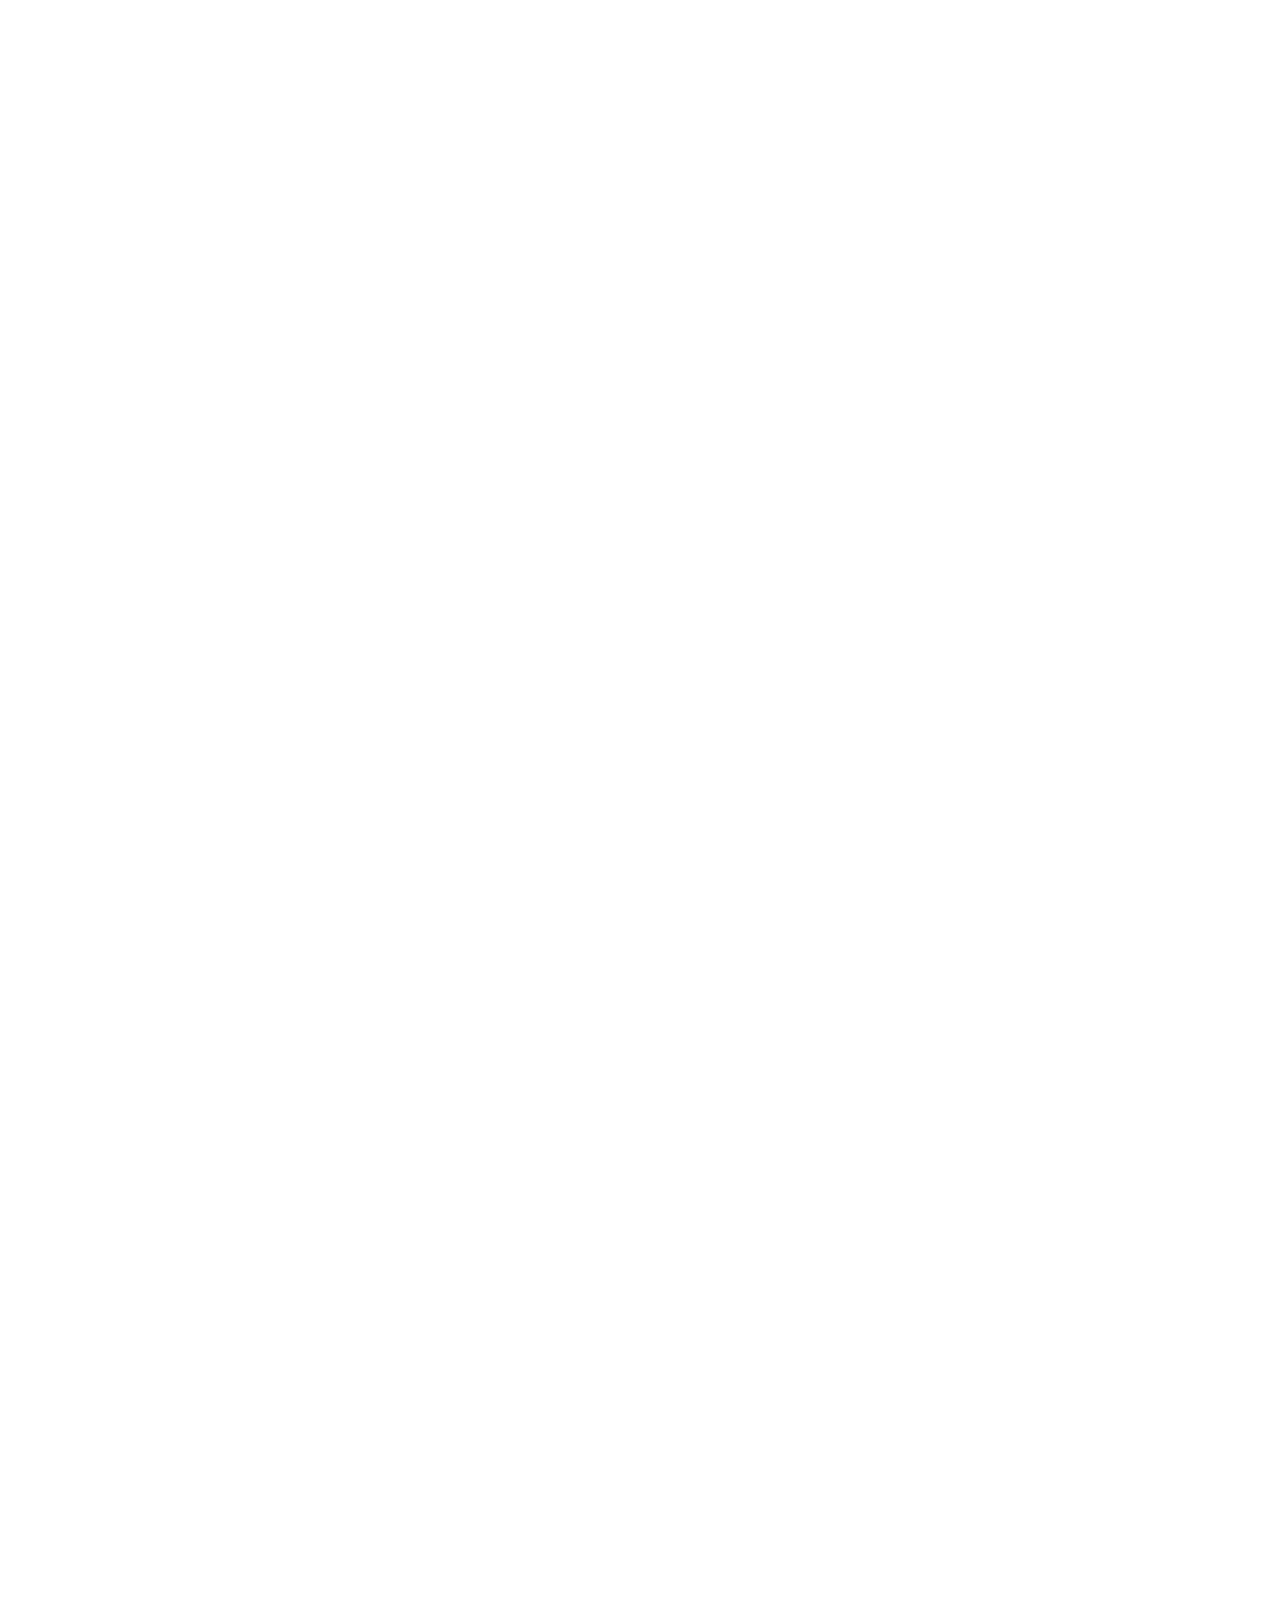
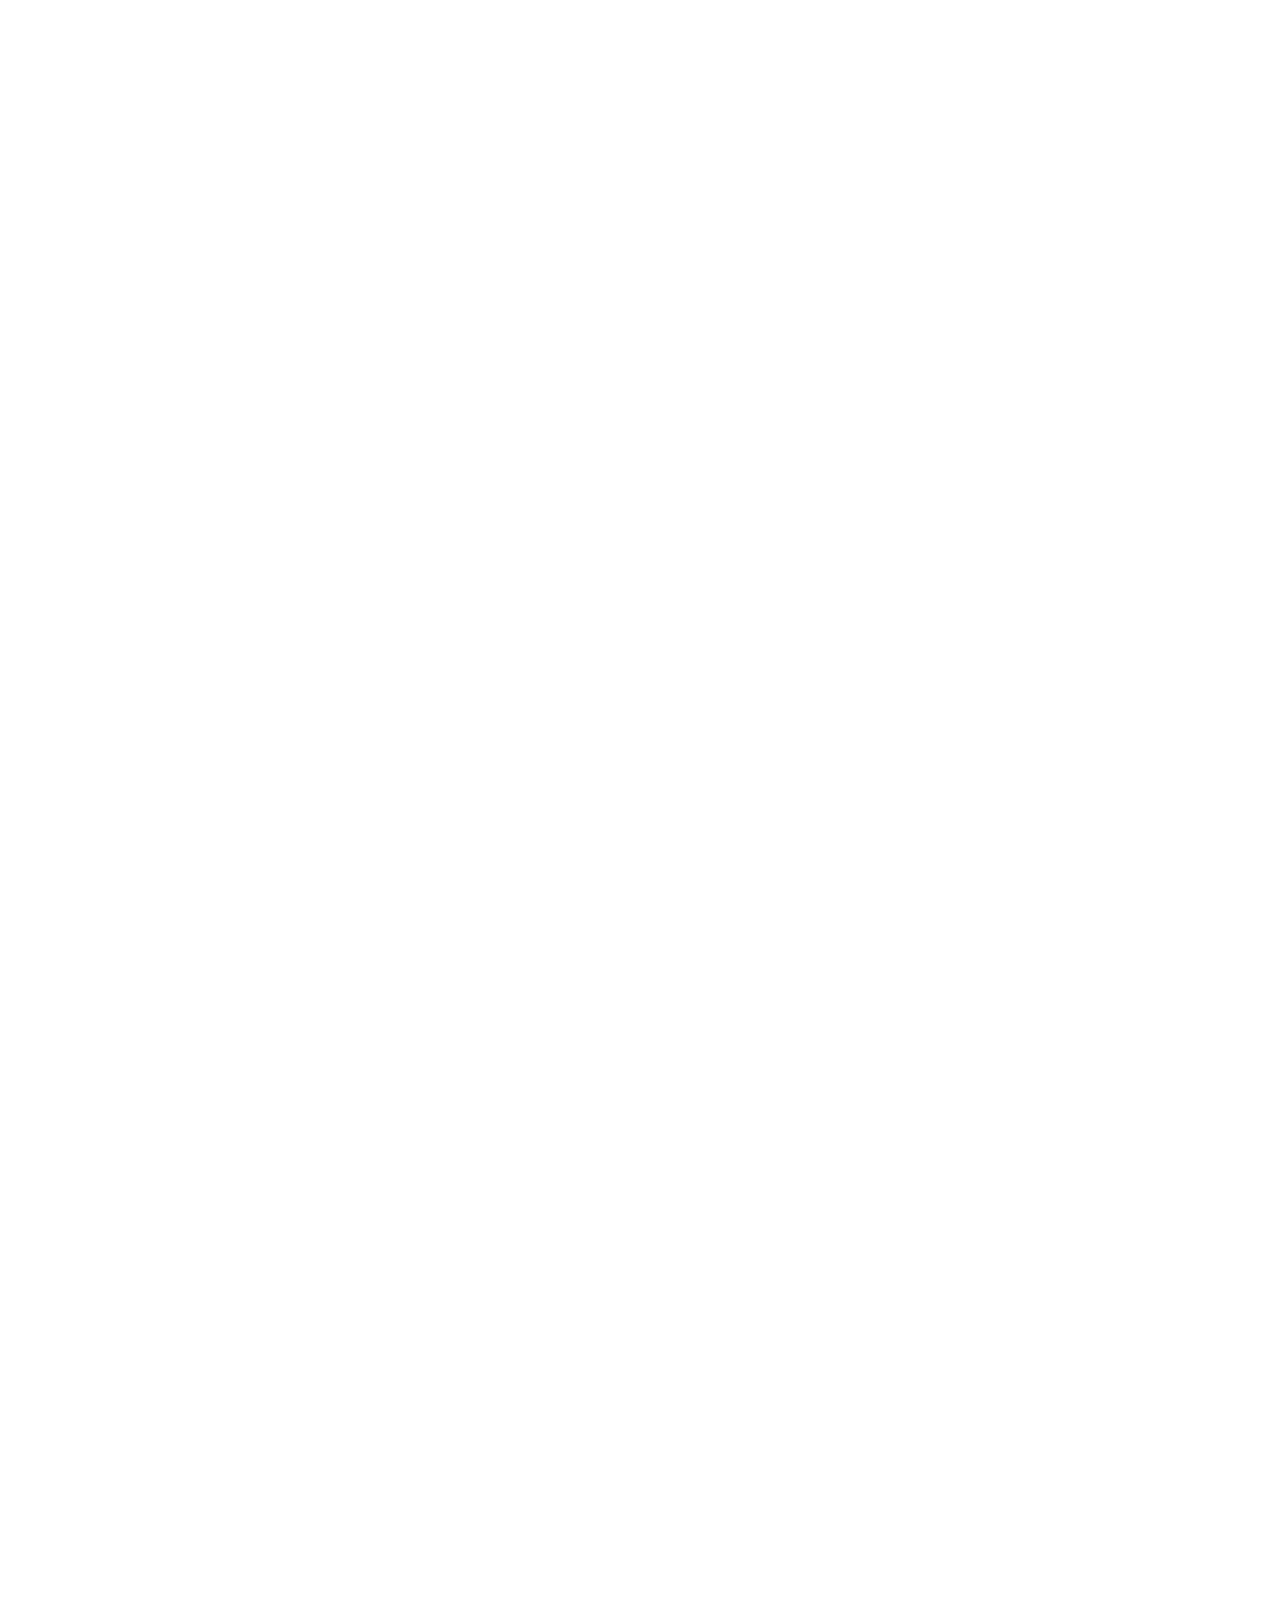
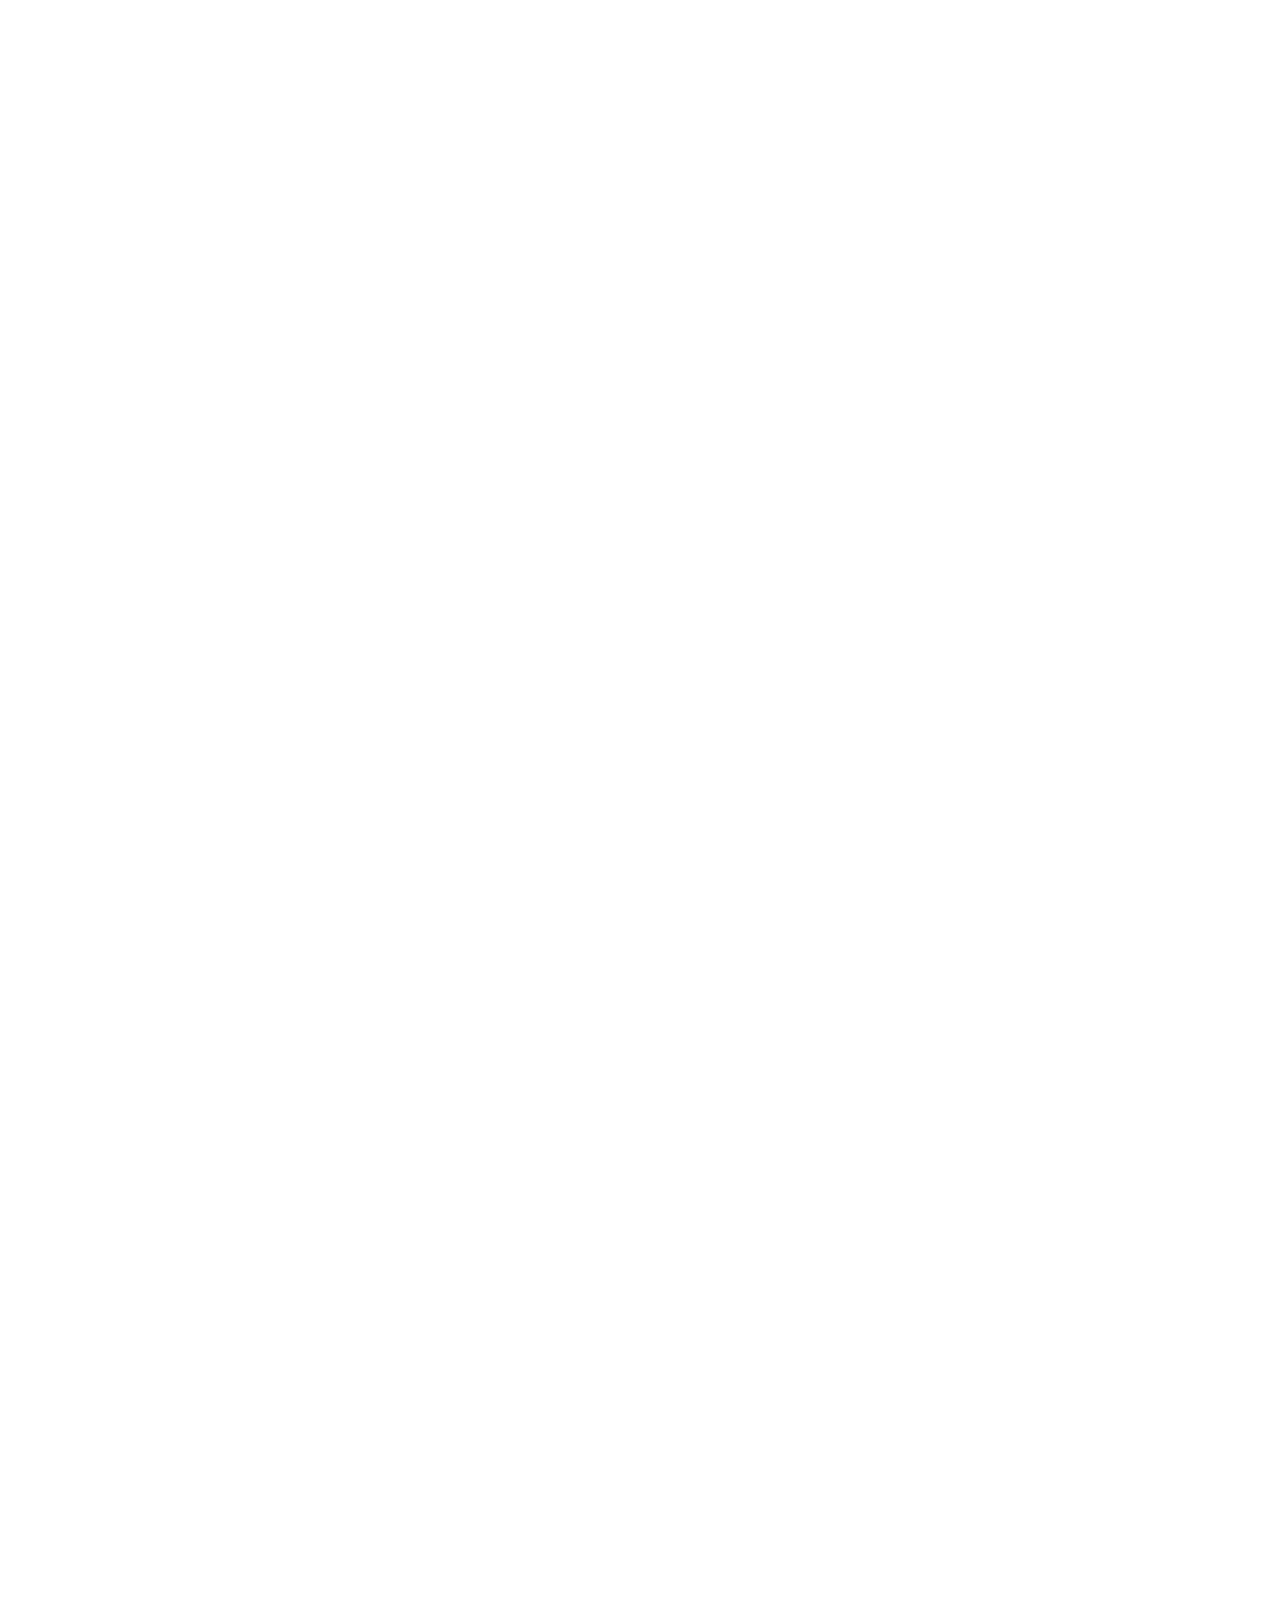
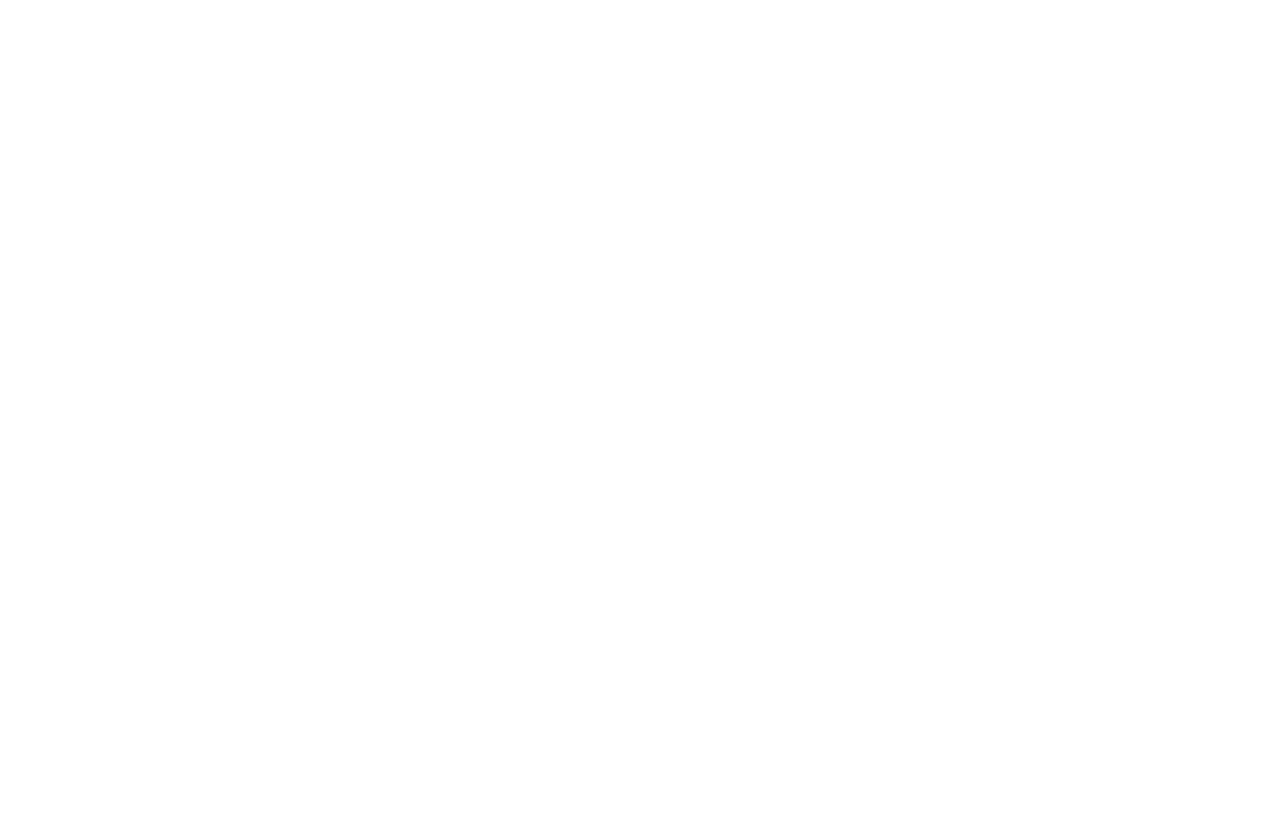
<file: page1.html>
<!DOCTYPE html>
<html  >
<head>
  <!-- Site made with Mobirise Website Builder v5.8.12, https://mobirise.com -->
  <meta charset="UTF-8">
  <meta http-equiv="X-UA-Compatible" content="IE=edge">
  <meta name="generator" content="Mobirise v5.8.12, mobirise.com">
  <meta name="viewport" content="width=device-width, initial-scale=1, minimum-scale=1">
  <link rel="shortcut icon" href="assets/images/remy.webp" type="image/x-icon">
  <meta name="description" content="">
  
  
  <title>Solutions</title>
  <link rel="stylesheet" href="assets/bootstrap/css/bootstrap.min.css">
  <link rel="stylesheet" href="assets/bootstrap/css/bootstrap-grid.min.css">
  <link rel="stylesheet" href="assets/bootstrap/css/bootstrap-reboot.min.css">
  <link rel="stylesheet" href="assets/animatecss/animate.css">
  <link rel="stylesheet" href="assets/dropdown/css/style.css">
  <link rel="stylesheet" href="assets/socicon/css/styles.css">
  <link rel="stylesheet" href="assets/theme/css/style.css">
  <link rel="preload" href="https://fonts.googleapis.com/css?family=Poppins:100,100i,200,200i,300,300i,400,400i,500,500i,600,600i,700,700i,800,800i,900,900i&display=swap" as="style" onload="this.onload=null;this.rel='stylesheet'">
  <noscript><link rel="stylesheet" href="https://fonts.googleapis.com/css?family=Poppins:100,100i,200,200i,300,300i,400,400i,500,500i,600,600i,700,700i,800,800i,900,900i&display=swap"></noscript>
  <link rel="preload" as="style" href="assets/mobirise/css/mbr-additional.css"><link rel="stylesheet" href="assets/mobirise/css/mbr-additional.css" type="text/css">

  
  
  
</head>
<body>
  
  <section data-bs-version="5.1" class="menu menu1 cid-tF6Quknspf" once="menu" id="menu1-m">
    

    <nav class="navbar navbar-dropdown navbar-fixed-top collapsed">
        <div class="container-fluid">
            <div class="navbar-brand">
                
                
            </div>
            <button class="navbar-toggler" type="button" data-toggle="collapse" data-bs-toggle="collapse" data-target="#navbarSupportedContent" data-bs-target="#navbarSupportedContent" aria-controls="navbarNavAltMarkup" aria-expanded="false" aria-label="Toggle navigation">
                <div class="hamburger">
                    <span></span>
                    <span></span>
                    <span></span>
                    <span></span>
                </div>
            </button>
            <div class="collapse navbar-collapse" id="navbarSupportedContent">
                <ul class="navbar-nav nav-dropdown nav-right navbar-nav-top-padding" data-app-modern-menu="true"><li class="nav-item"><a class="nav-link link text-white text-primary display-4" href="index.html">Home</a></li>
                    <li class="nav-item"><a class="nav-link link text-white text-primary display-4" href="page1.html">Solutions<br></a>
                    </li></ul>
                
                
            </div>
        </div>
    </nav>
</section>

<section data-bs-version="5.1" class="header14 cid-tF8uxzHcY2 mbr-fullscreen" id="header14-2e">

    

    
    

    <div class="container">
        <div class="row justify-content-center align-items-center">
            <div class="col-12 col-md-6 image-wrapper">
                <img src="assets/images/maxresdefault-1256x707.jpeg" alt="Mobirise Website Builder">
            </div>
            <div class="col-12 col-md">
                <div class="text-wrapper">
                    <h1 class="mbr-section-title mbr-fonts-style mb-3 display-2"><strong>Solutions to Ingredient Problems</strong></h1>
                    <p class="mbr-text mbr-fonts-style display-7">
                        This page will show the solutions to the math problems on the home page, which were used to give the value for each of the ingredients for the Ratatouille dish.</p>
                    
                </div>
            </div>
        </div>
    </div>
</section>

<section data-bs-version="5.1" class="image2 cid-tF8mjzJkfC" id="image2-1s">
    

    
    

    <div class="container">
        <div class="row align-items-center">
            <div class="col-12 col-lg-5">
                <div class="image-wrapper">
                    <img src="assets/images/frame-15-264x70.png" alt="Mobirise Website Builder">
                    
                </div>
            </div>
            <div class="col-12 col-lg">
                <div class="text-wrapper">
                    <h3 class="mbr-section-title mbr-fonts-style mb-3 display-5">
                        <strong>Solution to Ingredient One</strong></h3>
                    <p class="mbr-text mbr-fonts-style display-7">
                        In the image to the right is the solution to the first ingredient problem.</p>
                </div>
            </div>
        </div>
    </div>
</section>

<section data-bs-version="5.1" class="image1 cid-tF8mYsnjQ8" id="image1-1z">
    

    
    

    <div class="container">
        <div class="row align-items-center">
            <div class="col-12 col-lg-6">
                <div class="image-wrapper">
                    <img src="assets/images/frame-4-363x402.png" alt="Mobirise Website Builder">
                    
                </div>
            </div>
            <div class="col-12 col-lg">
                <div class="text-wrapper">
                    <h3 class="mbr-section-title mbr-fonts-style mb-3 display-5">
                        <strong>Solution to Ingredient Two</strong></h3>
                    <p class="mbr-text mbr-fonts-style display-7">
                        In the image to the left is the solution to the second ingredient problem</p>
                </div>
            </div>
        </div>
    </div>
</section>

<section data-bs-version="5.1" class="content15 cid-tF9nALF8sD" id="content15-2h">

    

    
    
    <div class="container">
        <div class="row justify-content-center">
            <div class="card col-md-12 col-lg-12">
                <div class="card-wrapper">
                    <div class="card-box align-left">
                        <h4 class="card-title mbr-fonts-style mbr-white mb-3 display-5">
                            <strong>Solution to Ingredient Three</strong></h4>
                        <p class="mbr-text mbr-fonts-style display-7">In the image to the right is the solution to the third ingredient problem.</p>
                        
                    </div>
                </div>
            </div>
        </div>
    </div>
</section>

<section data-bs-version="5.1" class="content7 cid-tF9nITdRkc" id="content7-2i">
    
    <div class="container">
        <div class="row justify-content-center">
            <div class="col-12 col-md-10">
                <blockquote>
                <h5 class="mbr-section-title mbr-fonts-style mb-2 display-7"><strong>Solution</strong></h5>
                <p class="mbr-text mbr-fonts-style display-4">Based on the graph, it is shown that as the sign changes from positive to negative on the f(x) graph then on the f'(x) graph there would be an absolute minimum at roughly x=-1.25. When we take the absolute value of this we get 1.25 and when we add 1 to this number we get 2.25, rounding it down to 2 which gives us the total amount of yellow squashes needed.</p></blockquote>
            </div>
        </div>
    </div>
</section>

<section data-bs-version="5.1" class="image1 cid-tF8nePq9fQ" id="image1-21">
    

    
    

    <div class="container">
        <div class="row align-items-center">
            <div class="col-12 col-lg-6">
                <div class="image-wrapper">
                    <img src="assets/images/frame-5-129x120.png" alt="Mobirise Website Builder">
                    
                </div>
            </div>
            <div class="col-12 col-lg">
                <div class="text-wrapper">
                    <h3 class="mbr-section-title mbr-fonts-style mb-3 display-5">
                        <strong>Solution to Ingredient Four</strong></h3>
                    <p class="mbr-text mbr-fonts-style display-7">
                        In the image to the left is the solution to the fourth ingredient problem</p>
                </div>
            </div>
        </div>
    </div>
</section>

<section data-bs-version="5.1" class="image2 cid-tF8nlueNwB" id="image2-22">
    

    
    

    <div class="container">
        <div class="row align-items-center">
            <div class="col-12 col-lg-5">
                <div class="image-wrapper">
                    <img src="assets/images/frame-6-234x292.png" alt="Mobirise Website Builder">
                    
                </div>
            </div>
            <div class="col-12 col-lg">
                <div class="text-wrapper">
                    <h3 class="mbr-section-title mbr-fonts-style mb-3 display-5">
                        <strong>Solution to Ingredient Five</strong></h3>
                    <p class="mbr-text mbr-fonts-style display-7">
                        In the image to the right is the solution to the fifth ingredient problem.</p>
                </div>
            </div>
        </div>
    </div>
</section>

<section data-bs-version="5.1" class="image1 cid-tF8nma819D" id="image1-23">
    

    
    

    <div class="container">
        <div class="row align-items-center">
            <div class="col-12 col-lg-6">
                <div class="image-wrapper">
                    <img src="assets/images/frame-7-990x342.png" alt="Mobirise Website Builder">
                    
                </div>
            </div>
            <div class="col-12 col-lg">
                <div class="text-wrapper">
                    <h3 class="mbr-section-title mbr-fonts-style mb-3 display-5">
                        <strong>Solution to Ingredient Six</strong></h3>
                    <p class="mbr-text mbr-fonts-style display-7">
                        In the image to the left is the solution to the sixth ingredient problem</p>
                </div>
            </div>
        </div>
    </div>
</section>

<section data-bs-version="5.1" class="image2 cid-tF8nmT7Bz0" id="image2-24">
    

    
    

    <div class="container">
        <div class="row align-items-center">
            <div class="col-12 col-lg-5">
                <div class="image-wrapper">
                    <img src="assets/images/frame-8-556x560.png" alt="Mobirise Website Builder">
                    
                </div>
            </div>
            <div class="col-12 col-lg">
                <div class="text-wrapper">
                    <h3 class="mbr-section-title mbr-fonts-style mb-3 display-5">
                        <strong>Solution to Ingredient Seven</strong></h3>
                    <p class="mbr-text mbr-fonts-style display-7">
                        In the image to the right is the solution to the seventh ingredient problem.</p>
                </div>
            </div>
        </div>
    </div>
</section>

<section data-bs-version="5.1" class="image1 cid-tF8nnBc53c" id="image1-25">
    

    
    

    <div class="container">
        <div class="row align-items-center">
            <div class="col-12 col-lg-6">
                <div class="image-wrapper">
                    <img src="assets/images/frame-17-230x133.png" alt="Mobirise Website Builder">
                    
                </div>
            </div>
            <div class="col-12 col-lg">
                <div class="text-wrapper">
                    <h3 class="mbr-section-title mbr-fonts-style mb-3 display-5">
                        <strong>Solution to Ingredient Eight</strong></h3>
                    <p class="mbr-text mbr-fonts-style display-7">
                        In the image to the left is the solution to the eighth ingredient problem</p>
                </div>
            </div>
        </div>
    </div>
</section>

<section data-bs-version="5.1" class="image2 cid-tF8nocSaCl" id="image2-26">
    

    
    

    <div class="container">
        <div class="row align-items-center">
            <div class="col-12 col-lg-5">
                <div class="image-wrapper">
                    <img src="assets/images/frame-14-264x70.png" alt="Mobirise Website Builder">
                    
                </div>
            </div>
            <div class="col-12 col-lg">
                <div class="text-wrapper">
                    <h3 class="mbr-section-title mbr-fonts-style mb-3 display-5">
                        <strong>Solution to Ingredient Nine</strong></h3>
                    <p class="mbr-text mbr-fonts-style display-7">
                        In the image to the right is the solution to the ninth ingredient problem.</p>
                </div>
            </div>
        </div>
    </div>
</section>

<section data-bs-version="5.1" class="image1 cid-tF8sL0gWbq" id="image1-27">
    

    
    

    <div class="container">
        <div class="row align-items-center">
            <div class="col-12 col-lg-6">
                <div class="image-wrapper">
                    <img src="assets/images/frame-9-351x396.png" alt="Mobirise Website Builder">
                    
                </div>
            </div>
            <div class="col-12 col-lg">
                <div class="text-wrapper">
                    <h3 class="mbr-section-title mbr-fonts-style mb-3 display-5">
                        <strong>Solution to Ingredient Ten</strong></h3>
                    <p class="mbr-text mbr-fonts-style display-7">
                        In the image to the left is the solution to the tenth ingredient problem</p>
                </div>
            </div>
        </div>
    </div>
</section>

<section data-bs-version="5.1" class="image2 cid-tF8sLC5wPB" id="image2-28">
    

    
    

    <div class="container">
        <div class="row align-items-center">
            <div class="col-12 col-lg-5">
                <div class="image-wrapper">
                    <img src="assets/images/frame-13-324x114.png" alt="Mobirise Website Builder">
                    
                </div>
            </div>
            <div class="col-12 col-lg">
                <div class="text-wrapper">
                    <h3 class="mbr-section-title mbr-fonts-style mb-3 display-5">
                        <strong>Solution to Ingredient Eleven</strong></h3>
                    <p class="mbr-text mbr-fonts-style display-7">
                        In the image to the right is the solution to the eleventh ingredient problem.</p>
                </div>
            </div>
        </div>
    </div>
</section>

<section data-bs-version="5.1" class="image1 cid-tF8sMdJD4F" id="image1-29">
    

    
    

    <div class="container">
        <div class="row align-items-center">
            <div class="col-12 col-lg-6">
                <div class="image-wrapper">
                    <img src="assets/images/frame-12-324x114.png" alt="Mobirise Website Builder">
                    
                </div>
            </div>
            <div class="col-12 col-lg">
                <div class="text-wrapper">
                    <h3 class="mbr-section-title mbr-fonts-style mb-3 display-5">
                        <strong>Solution to Ingredient Twelve</strong></h3>
                    <p class="mbr-text mbr-fonts-style display-7">
                        In the image to the left is the solution to the twelfth ingredient problem</p>
                </div>
            </div>
        </div>
    </div>
</section>

<section data-bs-version="5.1" class="image2 cid-tF8sMOmRvu" id="image2-2a">
    

    
    

    <div class="container">
        <div class="row align-items-center">
            <div class="col-12 col-lg-5">
                <div class="image-wrapper">
                    <img src="assets/images/frame-11-324x215.png" alt="Mobirise Website Builder">
                    
                </div>
            </div>
            <div class="col-12 col-lg">
                <div class="text-wrapper">
                    <h3 class="mbr-section-title mbr-fonts-style mb-3 display-5">
                        <strong>Solution to Ingredient Thirteen</strong></h3>
                    <p class="mbr-text mbr-fonts-style display-7">
                        In the image to the right is the solution to the thirteenth ingredient problem.</p>
                </div>
            </div>
        </div>
    </div>
</section>

<section data-bs-version="5.1" class="image1 cid-tF8sNiwspS" id="image1-2b">
    

    
    

    <div class="container">
        <div class="row align-items-center">
            <div class="col-12 col-lg-6">
                <div class="image-wrapper">
                    <img src="assets/images/frame-16-230x96.png" alt="Mobirise Website Builder">
                    
                </div>
            </div>
            <div class="col-12 col-lg">
                <div class="text-wrapper">
                    <h3 class="mbr-section-title mbr-fonts-style mb-3 display-5">
                        <strong>Solution to Ingredient Fourteen</strong></h3>
                    <p class="mbr-text mbr-fonts-style display-7">
                        In the image to the left is the solution to the fourteenth ingredient problem</p>
                </div>
            </div>
        </div>
    </div>
</section>

<section data-bs-version="5.1" class="image2 cid-tF8sNO0BG9" id="image2-2c">
    

    
    

    <div class="container">
        <div class="row align-items-center">
            <div class="col-12 col-lg-5">
                <div class="image-wrapper">
                    <img src="assets/images/frame-10-324x215.png" alt="Mobirise Website Builder">
                    
                </div>
            </div>
            <div class="col-12 col-lg">
                <div class="text-wrapper">
                    <h3 class="mbr-section-title mbr-fonts-style mb-3 display-5">
                        <strong>Solution to Ingredient Fifteen</strong></h3>
                    <p class="mbr-text mbr-fonts-style display-7">
                        In the image to the right is the solution to the fifteenth ingredient problem.</p>
                </div>
            </div>
        </div>
    </div>
</section>

<section data-bs-version="5.1" class="image1 cid-tF8sOlmlbQ" id="image1-2d">
    

    
    

    <div class="container">
        <div class="row align-items-center">
            <div class="col-12 col-lg-6">
                <div class="image-wrapper">
                    <img src="assets/images/frame-3-459x504.png" alt="Mobirise Website Builder">
                    
                </div>
            </div>
            <div class="col-12 col-lg">
                <div class="text-wrapper">
                    <h3 class="mbr-section-title mbr-fonts-style mb-3 display-5">
                        <strong>Solution to Ingredient Sixteen</strong></h3>
                    <p class="mbr-text mbr-fonts-style display-7">
                        In the image to the left is the solution to the sixteenth ingredient problem</p>
                </div>
            </div>
        </div>
    </div>
</section>

<section data-bs-version="5.1" class="footer3 cid-s48P1Icc8J" once="footers" id="footer3-l">

    

    

    <div class="container">
        <div class="media-container-row align-center mbr-white">
            
            
            <div class="row row-copirayt">
                <p class="mbr-text mb-0 mbr-fonts-style mbr-white align-center display-7">© Copyright 2023 Brian Rozario &amp; Gabriel Lamzon<br></p>
            </div>
        </div>
    </div>
<script src="assets/bootstrap/js/bootstrap.bundle.min.js"></script>  <script src="assets/smoothscroll/smooth-scroll.js"></script>  <script src="assets/ytplayer/index.js"></script>  <script src="assets/dropdown/js/navbar-dropdown.js"></script>  <script src="assets/theme/js/script.js"></script>  
  
  
  <input name="animation" type="hidden">
  </body>
</html>
</file>
<file: assets/web/assets/mobirise-icons2/mobirise2.css>
@font-face {
  font-family: 'Moririse2';
  font-display: swap;
  src:  url('mobirise2.eot?f2bix4');
  src:  url('mobirise2.eot?f2bix4#iefix') format('embedded-opentype'),
    url('mobirise2.ttf?f2bix4') format('truetype'),
    url('mobirise2.woff?f2bix4') format('woff'),
    url('mobirise2.svg?f2bix4#mobirise2') format('svg');
  font-weight: normal;
  font-style: normal;
}

[class^="mobi-"], [class*=" mobi-"] {
  /* use !important to prevent issues with browser extensions that change fonts */
  font-family: 'Moririse2' !important;
  speak: none;
  font-style: normal;
  font-weight: normal;
  font-variant: normal;
  text-transform: none;
  line-height: 1;

  /* Better Font Rendering =========== */
  -webkit-font-smoothing: antialiased;
  -moz-osx-font-smoothing: grayscale;
}

.mobi-mbri-add-submenu:before {
  content: "\e900";
}
.mobi-mbri-alert:before {
  content: "\e901";
}
.mobi-mbri-align-center:before {
  content: "\e902";
}
.mobi-mbri-align-justify:before {
  content: "\e903";
}
.mobi-mbri-align-left:before {
  content: "\e904";
}
.mobi-mbri-align-right:before {
  content: "\e905";
}
.mobi-mbri-android:before {
  content: "\e906";
}
.mobi-mbri-apple:before {
  content: "\e907";
}
.mobi-mbri-arrow-down:before {
  content: "\e908";
}
.mobi-mbri-arrow-next:before {
  content: "\e909";
}
.mobi-mbri-arrow-prev:before {
  content: "\e90a";
}
.mobi-mbri-arrow-up:before {
  content: "\e90b";
}
.mobi-mbri-bold:before {
  content: "\e90c";
}
.mobi-mbri-bookmark:before {
  content: "\e90d";
}
.mobi-mbri-bootstrap:before {
  content: "\e90e";
}
.mobi-mbri-briefcase:before {
  content: "\e90f";
}
.mobi-mbri-browse:before {
  content: "\e910";
}
.mobi-mbri-bulleted-list:before {
  content: "\e911";
}
.mobi-mbri-calendar:before {
  content: "\e912";
}
.mobi-mbri-camera:before {
  content: "\e913";
}
.mobi-mbri-cart-add:before {
  content: "\e914";
}
.mobi-mbri-cart-full:before {
  content: "\e915";
}
.mobi-mbri-cash:before {
  content: "\e916";
}
.mobi-mbri-change-style:before {
  content: "\e917";
}
.mobi-mbri-chat:before {
  content: "\e918";
}
.mobi-mbri-clock:before {
  content: "\e919";
}
.mobi-mbri-close:before {
  content: "\e91a";
}
.mobi-mbri-cloud:before {
  content: "\e91b";
}
.mobi-mbri-code:before {
  content: "\e91c";
}
.mobi-mbri-contact-form:before {
  content: "\e91d";
}
.mobi-mbri-credit-card:before {
  content: "\e91e";
}
.mobi-mbri-cursor-click:before {
  content: "\e91f";
}
.mobi-mbri-cust-feedback:before {
  content: "\e920";
}
.mobi-mbri-database:before {
  content: "\e921";
}
.mobi-mbri-delivery:before {
  content: "\e922";
}
.mobi-mbri-desktop:before {
  content: "\e923";
}
.mobi-mbri-devices:before {
  content: "\e924";
}
.mobi-mbri-down:before {
  content: "\e925";
}
.mobi-mbri-download-2:before {
  content: "\e926";
}
.mobi-mbri-download:before {
  content: "\e927";
}
.mobi-mbri-drag-n-drop-2:before {
  content: "\e928";
}
.mobi-mbri-drag-n-drop:before {
  content: "\e929";
}
.mobi-mbri-edit-2:before {
  content: "\e92a";
}
.mobi-mbri-edit:before {
  content: "\e92b";
}
.mobi-mbri-error:before {
  content: "\e92c";
}
.mobi-mbri-extension:before {
  content: "\e92d";
}
.mobi-mbri-features:before {
  content: "\e92e";
}
.mobi-mbri-file:before {
  content: "\e92f";
}
.mobi-mbri-flag:before {
  content: "\e930";
}
.mobi-mbri-folder:before {
  content: "\e931";
}
.mobi-mbri-gift:before {
  content: "\e932";
}
.mobi-mbri-github:before {
  content: "\e933";
}
.mobi-mbri-globe-2:before {
  content: "\e934";
}
.mobi-mbri-globe:before {
  content: "\e935";
}
.mobi-mbri-growing-chart:before {
  content: "\e936";
}
.mobi-mbri-hearth:before {
  content: "\e937";
}
.mobi-mbri-help:before {
  content: "\e938";
}
.mobi-mbri-home:before {
  content: "\e939";
}
.mobi-mbri-hot-cup:before {
  content: "\e93a";
}
.mobi-mbri-idea:before {
  content: "\e93b";
}
.mobi-mbri-image-gallery:before {
  content: "\e93c";
}
.mobi-mbri-image-slider:before {
  content: "\e93d";
}
.mobi-mbri-info:before {
  content: "\e93e";
}
.mobi-mbri-italic:before {
  content: "\e93f";
}
.mobi-mbri-key:before {
  content: "\e940";
}
.mobi-mbri-laptop:before {
  content: "\e941";
}
.mobi-mbri-layers:before {
  content: "\e942";
}
.mobi-mbri-left-right:before {
  content: "\e943";
}
.mobi-mbri-left:before {
  content: "\e944";
}
.mobi-mbri-letter:before {
  content: "\e945";
}
.mobi-mbri-like:before {
  content: "\e946";
}
.mobi-mbri-link:before {
  content: "\e947";
}
.mobi-mbri-lock:before {
  content: "\e948";
}
.mobi-mbri-login:before {
  content: "\e949";
}
.mobi-mbri-logout:before {
  content: "\e94a";
}
.mobi-mbri-magic-stick:before {
  content: "\e94b";
}
.mobi-mbri-map-pin:before {
  content: "\e94c";
}
.mobi-mbri-menu:before {
  content: "\e94d";
}
.mobi-mbri-mobile-2:before {
  content: "\e94e";
}
.mobi-mbri-mobile-horizontal:before {
  content: "\e94f";
}
.mobi-mbri-mobile:before {
  content: "\e950";
}
.mobi-mbri-mobirise:before {
  content: "\e951";
}
.mobi-mbri-more-horizontal:before {
  content: "\e952";
}
.mobi-mbri-more-vertical:before {
  content: "\e953";
}
.mobi-mbri-music:before {
  content: "\e954";
}
.mobi-mbri-new-file:before {
  content: "\e955";
}
.mobi-mbri-numbered-list:before {
  content: "\e956";
}
.mobi-mbri-opened-folder:before {
  content: "\e957";
}
.mobi-mbri-pages:before {
  content: "\e958";
}
.mobi-mbri-paper-plane:before {
  content: "\e959";
}
.mobi-mbri-paperclip:before {
  content: "\e95a";
}
.mobi-mbri-phone:before {
  content: "\e95b";
}
.mobi-mbri-photo:before {
  content: "\e95c";
}
.mobi-mbri-photos:before {
  content: "\e95d";
}
.mobi-mbri-pin:before {
  content: "\e95e";
}
.mobi-mbri-play:before {
  content: "\e95f";
}
.mobi-mbri-plus:before {
  content: "\e960";
}
.mobi-mbri-preview:before {
  content: "\e961";
}
.mobi-mbri-print:before {
  content: "\e962";
}
.mobi-mbri-protect:before {
  content: "\e963";
}
.mobi-mbri-question:before {
  content: "\e964";
}
.mobi-mbri-quote-left:before {
  content: "\e965";
}
.mobi-mbri-quote-right:before {
  content: "\e966";
}
.mobi-mbri-redo:before {
  content: "\e967";
}
.mobi-mbri-refresh:before {
  content: "\e968";
}
.mobi-mbri-responsive-2:before {
  content: "\e969";
}
.mobi-mbri-responsive:before {
  content: "\e96a";
}
.mobi-mbri-right:before {
  content: "\e96b";
}
.mobi-mbri-rocket:before {
  content: "\e96c";
}
.mobi-mbri-sad-face:before {
  content: "\e96d";
}
.mobi-mbri-sale:before {
  content: "\e96e";
}
.mobi-mbri-save:before {
  content: "\e96f";
}
.mobi-mbri-search:before {
  content: "\e970";
}
.mobi-mbri-setting-2:before {
  content: "\e971";
}
.mobi-mbri-setting-3:before {
  content: "\e972";
}
.mobi-mbri-setting:before {
  content: "\e973";
}
.mobi-mbri-share:before {
  content: "\e974";
}
.mobi-mbri-shopping-bag:before {
  content: "\e975";
}
.mobi-mbri-shopping-basket:before {
  content: "\e976";
}
.mobi-mbri-shopping-cart:before {
  content: "\e977";
}
.mobi-mbri-sites:before {
  content: "\e978";
}
.mobi-mbri-smile-face:before {
  content: "\e979";
}
.mobi-mbri-speed:before {
  content: "\e97a";
}
.mobi-mbri-star:before {
  content: "\e97b";
}
.mobi-mbri-success:before {
  content: "\e97c";
}
.mobi-mbri-sun:before {
  content: "\e97d";
}
.mobi-mbri-sun2:before {
  content: "\e97e";
}
.mobi-mbri-tablet-vertical:before {
  content: "\e97f";
}
.mobi-mbri-tablet:before {
  content: "\e980";
}
.mobi-mbri-target:before {
  content: "\e981";
}
.mobi-mbri-timer:before {
  content: "\e982";
}
.mobi-mbri-to-ftp:before {
  content: "\e983";
}
.mobi-mbri-to-local-drive:before {
  content: "\e984";
}
.mobi-mbri-touch-swipe:before {
  content: "\e985";
}
.mobi-mbri-touch:before {
  content: "\e986";
}
.mobi-mbri-trash:before {
  content: "\e987";
}
.mobi-mbri-underline:before {
  content: "\e988";
}
.mobi-mbri-undo:before {
  content: "\e989";
}
.mobi-mbri-unlink:before {
  content: "\e98a";
}
.mobi-mbri-unlock:before {
  content: "\e98b";
}
.mobi-mbri-up-down:before {
  content: "\e98c";
}
.mobi-mbri-up:before {
  content: "\e98d";
}
.mobi-mbri-update:before {
  content: "\e98e";
}
.mobi-mbri-upload-2:before {
  content: "\e98f";
}
.mobi-mbri-upload:before {
  content: "\e990";
}
.mobi-mbri-user-2:before {
  content: "\e991";
}
.mobi-mbri-user:before {
  content: "\e992";
}
.mobi-mbri-users:before {
  content: "\e993";
}
.mobi-mbri-video-play:before {
  content: "\e994";
}
.mobi-mbri-video:before {
  content: "\e995";
}
.mobi-mbri-watch:before {
  content: "\e996";
}
.mobi-mbri-website-theme-2:before {
  content: "\e997";
}
.mobi-mbri-website-theme:before {
  content: "\e998";
}
.mobi-mbri-wifi:before {
  content: "\e999";
}
.mobi-mbri-windows:before {
  content: "\e99a";
}
.mobi-mbri-zoom-in:before {
  content: "\e99b";
}
.mobi-mbri-zoom-out:before {
  content: "\e99c";
}
</file>
<file: assets/dropdown/css/style.css>
.navbar-dropdown {
  left: 0;
  padding: 0;
  position: absolute;
  right: 0;
  top: 0;
  transition: all 0.45s ease;
  z-index: 1030;
  background: #282828; }
  .navbar-dropdown .navbar-logo {
    margin-right: 0.8rem;
    transition: margin 0.3s ease-in-out;
    vertical-align: middle; }
    .navbar-dropdown .navbar-logo img {
      height: 3.125rem;
      transition: all 0.3s ease-in-out; }
    .navbar-dropdown .navbar-logo.mbr-iconfont {
      font-size: 3.125rem;
      line-height: 3.125rem; }
  .navbar-dropdown .navbar-caption {
    font-weight: 700;
    white-space: normal;
    vertical-align: -4px;
    line-height: 3.125rem !important; }
    .navbar-dropdown .navbar-caption, .navbar-dropdown .navbar-caption:hover {
      color: inherit;
      text-decoration: none; }
  .navbar-dropdown .mbr-iconfont + .navbar-caption {
    vertical-align: -1px; }
  .navbar-dropdown.navbar-fixed-top {
    position: fixed; }
  .navbar-dropdown .navbar-brand span {
    vertical-align: -4px; }
  .navbar-dropdown.bg-color.transparent {
    background: none; }
  .navbar-dropdown.navbar-short .navbar-brand {
    padding: 0.625rem 0; }
    .navbar-dropdown.navbar-short .navbar-brand span {
      vertical-align: -1px; }
  .navbar-dropdown.navbar-short .navbar-caption {
    line-height: 2.375rem !important;
    vertical-align: -2px; }
  .navbar-dropdown.navbar-short .navbar-logo {
    margin-right: 0.5rem; }
    .navbar-dropdown.navbar-short .navbar-logo img {
      height: 2.375rem; }
    .navbar-dropdown.navbar-short .navbar-logo.mbr-iconfont {
      font-size: 2.375rem;
      line-height: 2.375rem; }
  .navbar-dropdown.navbar-short .mbr-table-cell {
    height: 3.625rem; }
  .navbar-dropdown .navbar-close {
    left: 0.6875rem;
    position: fixed;
    top: 0.75rem;
    z-index: 1000; }
  .navbar-dropdown .hamburger-icon {
    content: "";
    display: inline-block;
    vertical-align: middle;
    width: 16px;
    -webkit-box-shadow: 0 -6px 0 1px #282828,0 0 0 1px #282828,0 6px 0 1px #282828;
    -moz-box-shadow: 0 -6px 0 1px #282828,0 0 0 1px #282828,0 6px 0 1px #282828;
    box-shadow: 0 -6px 0 1px #282828,0 0 0 1px #282828,0 6px 0 1px #282828; }

.dropdown-menu .dropdown-toggle[data-toggle="dropdown-submenu"]::after {
  border-bottom: 0.35em solid transparent;
  border-left: 0.35em solid;
  border-right: 0;
  border-top: 0.35em solid transparent;
  margin-left: 0.3rem; }

.dropdown-menu .dropdown-item:focus {
  outline: 0; }

.nav-dropdown {
  font-size: 0.75rem;
  font-weight: 500;
  height: auto !important; }
  .nav-dropdown .nav-btn {
    padding-left: 1rem; }
  .nav-dropdown .link {
    margin: .667em 1.667em;
    font-weight: 500;
    padding: 0;
    transition: color .2s ease-in-out; }
    .nav-dropdown .link.dropdown-toggle {
      margin-right: 2.583em; }
      .nav-dropdown .link.dropdown-toggle::after {
        margin-left: .25rem;
        border-top: 0.35em solid;
        border-right: 0.35em solid transparent;
        border-left: 0.35em solid transparent;
        border-bottom: 0; }
      .nav-dropdown .link.dropdown-toggle[aria-expanded="true"] {
        margin: 0;
        padding: 0.667em 3.263em  0.667em 1.667em; }
  .nav-dropdown .link::after,
  .nav-dropdown .dropdown-item::after {
    color: inherit; }
  .nav-dropdown .btn {
    font-size: 0.75rem;
    font-weight: 700;
    letter-spacing: 0;
    margin-bottom: 0;
    padding-left: 1.25rem;
    padding-right: 1.25rem; }
  .nav-dropdown .dropdown-menu {
    border-radius: 0;
    border: 0;
    left: 0;
    margin: 0;
    padding-bottom: 1.25rem;
    padding-top: 1.25rem;
    position: relative; }
  .nav-dropdown .dropdown-submenu {
    margin-left: 0.125rem;
    top: 0; }
  .nav-dropdown .dropdown-item {
    font-weight: 500;
    line-height: 2;
    padding: 0.3846em 4.615em 0.3846em 1.5385em;
    position: relative;
    transition: color .2s ease-in-out, background-color .2s ease-in-out; }
    .nav-dropdown .dropdown-item::after {
      margin-top: -0.3077em;
      position: absolute;
      right: 1.1538em;
      top: 50%; }
    .nav-dropdown .dropdown-item:focus, .nav-dropdown .dropdown-item:hover {
      background: none; }

@media (max-width: 767px) {
  .nav-dropdown.navbar-toggleable-sm {
    bottom: 0;
    display: none;
    left: 0;
    overflow-x: hidden;
    position: fixed;
    top: 0;
    transform: translateX(-100%);
    -ms-transform: translateX(-100%);
    -webkit-transform: translateX(-100%);
    width: 18.75rem;
    z-index: 999; } }
.nav-dropdown.navbar-toggleable-xl {
  bottom: 0;
  display: none;
  left: 0;
  overflow-x: hidden;
  position: fixed;
  top: 0;
  transform: translateX(-100%);
  -ms-transform: translateX(-100%);
  -webkit-transform: translateX(-100%);
  width: 18.75rem;
  z-index: 999; }

.nav-dropdown-sm {
  display: block !important;
  overflow-x: hidden;
  overflow: auto;
  padding-top: 3.875rem; }
  .nav-dropdown-sm::after {
    content: "";
    display: block;
    height: 3rem;
    width: 100%; }
  .nav-dropdown-sm.collapse.in ~ .navbar-close {
    display: block !important; }
  .nav-dropdown-sm.collapsing, .nav-dropdown-sm.collapse.in {
    transform: translateX(0);
    -ms-transform: translateX(0);
    -webkit-transform: translateX(0);
    transition: all 0.25s ease-out;
    -webkit-transition: all 0.25s ease-out;
    background: #282828; }
  .nav-dropdown-sm.collapsing[aria-expanded="false"] {
    transform: translateX(-100%);
    -ms-transform: translateX(-100%);
    -webkit-transform: translateX(-100%); }
  .nav-dropdown-sm .nav-item {
    display: block;
    margin-left: 0 !important;
    padding-left: 0; }
  .nav-dropdown-sm .link,
  .nav-dropdown-sm .dropdown-item {
    border-top: 1px dotted rgba(255, 255, 255, 0.1);
    font-size: 0.8125rem;
    line-height: 1.6;
    margin: 0 !important;
    padding: 0.875rem 2.4rem 0.875rem 1.5625rem !important;
    position: relative;
    white-space: normal; }
    .nav-dropdown-sm .link:focus, .nav-dropdown-sm .link:hover,
    .nav-dropdown-sm .dropdown-item:focus,
    .nav-dropdown-sm .dropdown-item:hover {
      background: rgba(0, 0, 0, 0.2) !important;
      color: #c0a375; }
  .nav-dropdown-sm .nav-btn {
    position: relative;
    padding: 1.5625rem 1.5625rem 0 1.5625rem; }
    .nav-dropdown-sm .nav-btn::before {
      border-top: 1px dotted rgba(255, 255, 255, 0.1);
      content: "";
      left: 0;
      position: absolute;
      top: 0;
      width: 100%; }
    .nav-dropdown-sm .nav-btn + .nav-btn {
      padding-top: 0.625rem; }
      .nav-dropdown-sm .nav-btn + .nav-btn::before {
        display: none; }
  .nav-dropdown-sm .btn {
    padding: 0.625rem 0; }
  .nav-dropdown-sm .dropdown-toggle[data-toggle="dropdown-submenu"]::after {
    margin-left: .25rem;
    border-top: 0.35em solid;
    border-right: 0.35em solid transparent;
    border-left: 0.35em solid transparent;
    border-bottom: 0; }
  .nav-dropdown-sm .dropdown-toggle[data-toggle="dropdown-submenu"][aria-expanded="true"]::after {
    border-top: 0;
    border-right: 0.35em solid transparent;
    border-left: 0.35em solid transparent;
    border-bottom: 0.35em solid; }
  .nav-dropdown-sm .dropdown-menu {
    margin: 0;
    padding: 0;
    position: relative;
    top: 0;
    left: 0;
    width: 100%;
    border: 0;
    float: none;
    border-radius: 0;
    background: none; }
  .nav-dropdown-sm .dropdown-submenu {
    left: 100%;
    margin-left: 0.125rem;
    margin-top: -1.25rem;
    top: 0; }

.navbar-toggleable-sm .nav-dropdown .dropdown-menu {
  position: absolute; }

.navbar-toggleable-sm .nav-dropdown .dropdown-submenu {
  left: 100%;
  margin-left: 0.125rem;
  margin-top: -1.25rem;
  top: 0; }

.navbar-toggleable-sm.opened .nav-dropdown .dropdown-menu {
  position: relative; }

.navbar-toggleable-sm.opened .nav-dropdown .dropdown-submenu {
  left: 0;
  margin-left: 00rem;
  margin-top: 0rem;
  top: 0; }

.is-builder .nav-dropdown.collapsing {
  transition: none !important; }
</file>
<file: assets/socicon/css/styles.css>
@charset "UTF-8";

@font-face {
  font-family: 'Socicon';
  src:  url('../fonts/socicon.eot');
  src:  url('../fonts/socicon.eot?#iefix') format('embedded-opentype'),
    url('../fonts/socicon.woff2') format('woff2'),
    url('../fonts/socicon.ttf') format('truetype'),
    url('../fonts/socicon.woff') format('woff'),
    url('../fonts/socicon.svg#socicon') format('svg');
  font-weight: normal;
  font-style: normal;
  font-display: swap;
}

[data-icon]:before {
  font-family: "socicon" !important;
  content: attr(data-icon);
  font-style: normal !important;
  font-weight: normal !important;
  font-variant: normal !important;
  text-transform: none !important;
  speak: none;
  line-height: 1;
  -webkit-font-smoothing: antialiased;
  -moz-osx-font-smoothing: grayscale;
}

[class^="socicon-"], [class*=" socicon-"] {
  /* use !important to prevent issues with browser extensions that change fonts */
  font-family: 'Socicon' !important;
  speak: none;
  font-style: normal;
  font-weight: normal;
  font-variant: normal;
  text-transform: none;
  line-height: 1;

  /* Better Font Rendering =========== */
  -webkit-font-smoothing: antialiased;
  -moz-osx-font-smoothing: grayscale;
}

.socicon-eitaa:before {
  content: "\e97c";
}
.socicon-soroush:before {
  content: "\e97d";
}
.socicon-bale:before {
  content: "\e97e";
}
.socicon-zazzle:before {
  content: "\e97b";
}
.socicon-society6:before {
  content: "\e97a";
}
.socicon-redbubble:before {
  content: "\e979";
}
.socicon-avvo:before {
  content: "\e978";
}
.socicon-stitcher:before {
  content: "\e977";
}
.socicon-googlehangouts:before {
  content: "\e974";
}
.socicon-dlive:before {
  content: "\e975";
}
.socicon-vsco:before {
  content: "\e976";
}
.socicon-flipboard:before {
  content: "\e973";
}
.socicon-ubuntu:before {
  content: "\e958";
}
.socicon-artstation:before {
  content: "\e959";
}
.socicon-invision:before {
  content: "\e95a";
}
.socicon-torial:before {
  content: "\e95b";
}
.socicon-collectorz:before {
  content: "\e95c";
}
.socicon-seenthis:before {
  content: "\e95d";
}
.socicon-googleplaymusic:before {
  content: "\e95e";
}
.socicon-debian:before {
  content: "\e95f";
}
.socicon-filmfreeway:before {
  content: "\e960";
}
.socicon-gnome:before {
  content: "\e961";
}
.socicon-itchio:before {
  content: "\e962";
}
.socicon-jamendo:before {
  content: "\e963";
}
.socicon-mix:before {
  content: "\e964";
}
.socicon-sharepoint:before {
  content: "\e965";
}
.socicon-tinder:before {
  content: "\e966";
}
.socicon-windguru:before {
  content: "\e967";
}
.socicon-cdbaby:before {
  content: "\e968";
}
.socicon-elementaryos:before {
  content: "\e969";
}
.socicon-stage32:before {
  content: "\e96a";
}
.socicon-tiktok:before {
  content: "\e96b";
}
.socicon-gitter:before {
  content: "\e96c";
}
.socicon-letterboxd:before {
  content: "\e96d";
}
.socicon-threema:before {
  content: "\e96e";
}
.socicon-splice:before {
  content: "\e96f";
}
.socicon-metapop:before {
  content: "\e970";
}
.socicon-naver:before {
  content: "\e971";
}
.socicon-remote:before {
  content: "\e972";
}
.socicon-internet:before {
  content: "\e957";
}
.socicon-moddb:before {
  content: "\e94b";
}
.socicon-indiedb:before {
  content: "\e94c";
}
.socicon-traxsource:before {
  content: "\e94d";
}
.socicon-gamefor:before {
  content: "\e94e";
}
.socicon-pixiv:before {
  content: "\e94f";
}
.socicon-myanimelist:before {
  content: "\e950";
}
.socicon-blackberry:before {
  content: "\e951";
}
.socicon-wickr:before {
  content: "\e952";
}
.socicon-spip:before {
  content: "\e953";
}
.socicon-napster:before {
  content: "\e954";
}
.socicon-beatport:before {
  content: "\e955";
}
.socicon-hackerone:before {
  content: "\e956";
}
.socicon-hackernews:before {
  content: "\e946";
}
.socicon-smashwords:before {
  content: "\e947";
}
.socicon-kobo:before {
  content: "\e948";
}
.socicon-bookbub:before {
  content: "\e949";
}
.socicon-mailru:before {
  content: "\e94a";
}
.socicon-gitlab:before {
  content: "\e945";
}
.socicon-instructables:before {
  content: "\e944";
}
.socicon-portfolio:before {
  content: "\e943";
}
.socicon-codered:before {
  content: "\e940";
}
.socicon-origin:before {
  content: "\e941";
}
.socicon-nextdoor:before {
  content: "\e942";
}
.socicon-udemy:before {
  content: "\e93f";
}
.socicon-livemaster:before {
  content: "\e93e";
}
.socicon-crunchbase:before {
  content: "\e93b";
}
.socicon-homefy:before {
  content: "\e93c";
}
.socicon-calendly:before {
  content: "\e93d";
}
.socicon-realtor:before {
  content: "\e90f";
}
.socicon-tidal:before {
  content: "\e910";
}
.socicon-qobuz:before {
  content: "\e911";
}
.socicon-natgeo:before {
  content: "\e912";
}
.socicon-mastodon:before {
  content: "\e913";
}
.socicon-unsplash:before {
  content: "\e914";
}
.socicon-homeadvisor:before {
  content: "\e915";
}
.socicon-angieslist:before {
  content: "\e916";
}
.socicon-codepen:before {
  content: "\e917";
}
.socicon-slack:before {
  content: "\e918";
}
.socicon-openaigym:before {
  content: "\e919";
}
.socicon-logmein:before {
  content: "\e91a";
}
.socicon-fiverr:before {
  content: "\e91b";
}
.socicon-gotomeeting:before {
  content: "\e91c";
}
.socicon-aliexpress:before {
  content: "\e91d";
}
.socicon-guru:before {
  content: "\e91e";
}
.socicon-appstore:before {
  content: "\e91f";
}
.socicon-homes:before {
  content: "\e920";
}
.socicon-zoom:before {
  content: "\e921";
}
.socicon-alibaba:before {
  content: "\e922";
}
.socicon-craigslist:before {
  content: "\e923";
}
.socicon-wix:before {
  content: "\e924";
}
.socicon-redfin:before {
  content: "\e925";
}
.socicon-googlecalendar:before {
  content: "\e926";
}
.socicon-shopify:before {
  content: "\e927";
}
.socicon-freelancer:before {
  content: "\e928";
}
.socicon-seedrs:before {
  content: "\e929";
}
.socicon-bing:before {
  content: "\e92a";
}
.socicon-doodle:before {
  content: "\e92b";
}
.socicon-bonanza:before {
  content: "\e92c";
}
.socicon-squarespace:before {
  content: "\e92d";
}
.socicon-toptal:before {
  content: "\e92e";
}
.socicon-gust:before {
  content: "\e92f";
}
.socicon-ask:before {
  content: "\e930";
}
.socicon-trulia:before {
  content: "\e931";
}
.socicon-loomly:before {
  content: "\e932";
}
.socicon-ghost:before {
  content: "\e933";
}
.socicon-upwork:before {
  content: "\e934";
}
.socicon-fundable:before {
  content: "\e935";
}
.socicon-booking:before {
  content: "\e936";
}
.socicon-googlemaps:before {
  content: "\e937";
}
.socicon-zillow:before {
  content: "\e938";
}
.socicon-niconico:before {
  content: "\e939";
}
.socicon-toneden:before {
  content: "\e93a";
}
.socicon-augment:before {
  content: "\e908";
}
.socicon-bitbucket:before {
  content: "\e909";
}
.socicon-fyuse:before {
  content: "\e90a";
}
.socicon-yt-gaming:before {
  content: "\e90b";
}
.socicon-sketchfab:before {
  content: "\e90c";
}
.socicon-mobcrush:before {
  content: "\e90d";
}
.socicon-microsoft:before {
  content: "\e90e";
}
.socicon-pandora:before {
  content: "\e907";
}
.socicon-messenger:before {
  content: "\e906";
}
.socicon-gamewisp:before {
  content: "\e905";
}
.socicon-bloglovin:before {
  content: "\e904";
}
.socicon-tunein:before {
  content: "\e903";
}
.socicon-gamejolt:before {
  content: "\e901";
}
.socicon-trello:before {
  content: "\e902";
}
.socicon-spreadshirt:before {
  content: "\e900";
}
.socicon-500px:before {
  content: "\e000";
}
.socicon-8tracks:before {
  content: "\e001";
}
.socicon-airbnb:before {
  content: "\e002";
}
.socicon-alliance:before {
  content: "\e003";
}
.socicon-amazon:before {
  content: "\e004";
}
.socicon-amplement:before {
  content: "\e005";
}
.socicon-android:before {
  content: "\e006";
}
.socicon-angellist:before {
  content: "\e007";
}
.socicon-apple:before {
  content: "\e008";
}
.socicon-appnet:before {
  content: "\e009";
}
.socicon-baidu:before {
  content: "\e00a";
}
.socicon-bandcamp:before {
  content: "\e00b";
}
.socicon-battlenet:before {
  content: "\e00c";
}
.socicon-mixer:before {
  content: "\e00d";
}
.socicon-bebee:before {
  content: "\e00e";
}
.socicon-bebo:before {
  content: "\e00f";
}
.socicon-behance:before {
  content: "\e010";
}
.socicon-blizzard:before {
  content: "\e011";
}
.socicon-blogger:before {
  content: "\e012";
}
.socicon-buffer:before {
  content: "\e013";
}
.socicon-chrome:before {
  content: "\e014";
}
.socicon-coderwall:before {
  content: "\e015";
}
.socicon-curse:before {
  content: "\e016";
}
.socicon-dailymotion:before {
  content: "\e017";
}
.socicon-deezer:before {
  content: "\e018";
}
.socicon-delicious:before {
  content: "\e019";
}
.socicon-deviantart:before {
  content: "\e01a";
}
.socicon-diablo:before {
  content: "\e01b";
}
.socicon-digg:before {
  content: "\e01c";
}
.socicon-discord:before {
  content: "\e01d";
}
.socicon-disqus:before {
  content: "\e01e";
}
.socicon-douban:before {
  content: "\e01f";
}
.socicon-draugiem:before {
  content: "\e020";
}
.socicon-dribbble:before {
  content: "\e021";
}
.socicon-drupal:before {
  content: "\e022";
}
.socicon-ebay:before {
  content: "\e023";
}
.socicon-ello:before {
  content: "\e024";
}
.socicon-endomodo:before {
  content: "\e025";
}
.socicon-envato:before {
  content: "\e026";
}
.socicon-etsy:before {
  content: "\e027";
}
.socicon-facebook:before {
  content: "\e028";
}
.socicon-feedburner:before {
  content: "\e029";
}
.socicon-filmweb:before {
  content: "\e02a";
}
.socicon-firefox:before {
  content: "\e02b";
}
.socicon-flattr:before {
  content: "\e02c";
}
.socicon-flickr:before {
  content: "\e02d";
}
.socicon-formulr:before {
  content: "\e02e";
}
.socicon-forrst:before {
  content: "\e02f";
}
.socicon-foursquare:before {
  content: "\e030";
}
.socicon-friendfeed:before {
  content: "\e031";
}
.socicon-github:before {
  content: "\e032";
}
.socicon-goodreads:before {
  content: "\e033";
}
.socicon-google:before {
  content: "\e034";
}
.socicon-googlescholar:before {
  content: "\e035";
}
.socicon-googlegroups:before {
  content: "\e036";
}
.socicon-googlephotos:before {
  content: "\e037";
}
.socicon-googleplus:before {
  content: "\e038";
}
.socicon-grooveshark:before {
  content: "\e039";
}
.socicon-hackerrank:before {
  content: "\e03a";
}
.socicon-hearthstone:before {
  content: "\e03b";
}
.socicon-hellocoton:before {
  content: "\e03c";
}
.socicon-heroes:before {
  content: "\e03d";
}
.socicon-smashcast:before {
  content: "\e03e";
}
.socicon-horde:before {
  content: "\e03f";
}
.socicon-houzz:before {
  content: "\e040";
}
.socicon-icq:before {
  content: "\e041";
}
.socicon-identica:before {
  content: "\e042";
}
.socicon-imdb:before {
  content: "\e043";
}
.socicon-instagram:before {
  content: "\e044";
}
.socicon-issuu:before {
  content: "\e045";
}
.socicon-istock:before {
  content: "\e046";
}
.socicon-itunes:before {
  content: "\e047";
}
.socicon-keybase:before {
  content: "\e048";
}
.socicon-lanyrd:before {
  content: "\e049";
}
.socicon-lastfm:before {
  content: "\e04a";
}
.socicon-line:before {
  content: "\e04b";
}
.socicon-linkedin:before {
  content: "\e04c";
}
.socicon-livejournal:before {
  content: "\e04d";
}
.socicon-lyft:before {
  content: "\e04e";
}
.socicon-macos:before {
  content: "\e04f";
}
.socicon-mail:before {
  content: "\e050";
}
.socicon-medium:before {
  content: "\e051";
}
.socicon-meetup:before {
  content: "\e052";
}
.socicon-mixcloud:before {
  content: "\e053";
}
.socicon-modelmayhem:before {
  content: "\e054";
}
.socicon-mumble:before {
  content: "\e055";
}
.socicon-myspace:before {
  content: "\e056";
}
.socicon-newsvine:before {
  content: "\e057";
}
.socicon-nintendo:before {
  content: "\e058";
}
.socicon-npm:before {
  content: "\e059";
}
.socicon-odnoklassniki:before {
  content: "\e05a";
}
.socicon-openid:before {
  content: "\e05b";
}
.socicon-opera:before {
  content: "\e05c";
}
.socicon-outlook:before {
  content: "\e05d";
}
.socicon-overwatch:before {
  content: "\e05e";
}
.socicon-patreon:before {
  content: "\e05f";
}
.socicon-paypal:before {
  content: "\e060";
}
.socicon-periscope:before {
  content: "\e061";
}
.socicon-persona:before {
  content: "\e062";
}
.socicon-pinterest:before {
  content: "\e063";
}
.socicon-play:before {
  content: "\e064";
}
.socicon-player:before {
  content: "\e065";
}
.socicon-playstation:before {
  content: "\e066";
}
.socicon-pocket:before {
  content: "\e067";
}
.socicon-qq:before {
  content: "\e068";
}
.socicon-quora:before {
  content: "\e069";
}
.socicon-raidcall:before {
  content: "\e06a";
}
.socicon-ravelry:before {
  content: "\e06b";
}
.socicon-reddit:before {
  content: "\e06c";
}
.socicon-renren:before {
  content: "\e06d";
}
.socicon-researchgate:before {
  content: "\e06e";
}
.socicon-residentadvisor:before {
  content: "\e06f";
}
.socicon-reverbnation:before {
  content: "\e070";
}
.socicon-rss:before {
  content: "\e071";
}
.socicon-sharethis:before {
  content: "\e072";
}
.socicon-skype:before {
  content: "\e073";
}
.socicon-slideshare:before {
  content: "\e074";
}
.socicon-smugmug:before {
  content: "\e075";
}
.socicon-snapchat:before {
  content: "\e076";
}
.socicon-songkick:before {
  content: "\e077";
}
.socicon-soundcloud:before {
  content: "\e078";
}
.socicon-spotify:before {
  content: "\e079";
}
.socicon-stackexchange:before {
  content: "\e07a";
}
.socicon-stackoverflow:before {
  content: "\e07b";
}
.socicon-starcraft:before {
  content: "\e07c";
}
.socicon-stayfriends:before {
  content: "\e07d";
}
.socicon-steam:before {
  content: "\e07e";
}
.socicon-storehouse:before {
  content: "\e07f";
}
.socicon-strava:before {
  content: "\e080";
}
.socicon-streamjar:before {
  content: "\e081";
}
.socicon-stumbleupon:before {
  content: "\e082";
}
.socicon-swarm:before {
  content: "\e083";
}
.socicon-teamspeak:before {
  content: "\e084";
}
.socicon-teamviewer:before {
  content: "\e085";
}
.socicon-technorati:before {
  content: "\e086";
}
.socicon-telegram:before {
  content: "\e087";
}
.socicon-tripadvisor:before {
  content: "\e088";
}
.socicon-tripit:before {
  content: "\e089";
}
.socicon-triplej:before {
  content: "\e08a";
}
.socicon-tumblr:before {
  content: "\e08b";
}
.socicon-twitch:before {
  content: "\e08c";
}
.socicon-twitter:before {
  content: "\e08d";
}
.socicon-uber:before {
  content: "\e08e";
}
.socicon-ventrilo:before {
  content: "\e08f";
}
.socicon-viadeo:before {
  content: "\e090";
}
.socicon-viber:before {
  content: "\e091";
}
.socicon-viewbug:before {
  content: "\e092";
}
.socicon-vimeo:before {
  content: "\e093";
}
.socicon-vine:before {
  content: "\e094";
}
.socicon-vkontakte:before {
  content: "\e095";
}
.socicon-warcraft:before {
  content: "\e096";
}
.socicon-wechat:before {
  content: "\e097";
}
.socicon-weibo:before {
  content: "\e098";
}
.socicon-whatsapp:before {
  content: "\e099";
}
.socicon-wikipedia:before {
  content: "\e09a";
}
.socicon-windows:before {
  content: "\e09b";
}
.socicon-wordpress:before {
  content: "\e09c";
}
.socicon-wykop:before {
  content: "\e09d";
}
.socicon-xbox:before {
  content: "\e09e";
}
.socicon-xing:before {
  content: "\e09f";
}
.socicon-yahoo:before {
  content: "\e0a0";
}
.socicon-yammer:before {
  content: "\e0a1";
}
.socicon-yandex:before {
  content: "\e0a2";
}
.socicon-yelp:before {
  content: "\e0a3";
}
.socicon-younow:before {
  content: "\e0a4";
}
.socicon-youtube:before {
  content: "\e0a5";
}
.socicon-zapier:before {
  content: "\e0a6";
}
.socicon-zerply:before {
  content: "\e0a7";
}
.socicon-zomato:before {
  content: "\e0a8";
}
.socicon-zynga:before {
  content: "\e0a9";
}
</file>
<file: assets/theme/css/style.css>
@charset "UTF-8";
section {
  background-color: #ffffff;
}

body {
  font-style: normal;
  line-height: 1.5;
  font-weight: 400;
  color: #232323;
  position: relative;
}

button {
  background-color: transparent;
  border-color: transparent;
}

section,
.container,
.container-fluid {
  position: relative;
  word-wrap: break-word;
}

a.mbr-iconfont:hover {
  text-decoration: none;
}

.article .lead p,
.article .lead ul,
.article .lead ol,
.article .lead pre,
.article .lead blockquote {
  margin-bottom: 0;
}

a {
  font-style: normal;
  font-weight: 400;
  cursor: pointer;
}
a, a:hover {
  text-decoration: none;
}

.mbr-section-title {
  font-style: normal;
  line-height: 1.3;
}

.mbr-section-subtitle {
  line-height: 1.3;
}

.mbr-text {
  font-style: normal;
  line-height: 1.7;
}

h1,
h2,
h3,
h4,
h5,
h6,
.display-1,
.display-2,
.display-4,
.display-5,
.display-7,
span,
p,
a {
  line-height: 1;
  word-break: break-word;
  word-wrap: break-word;
  font-weight: 400;
}

b,
strong {
  font-weight: bold;
}

input:-webkit-autofill, input:-webkit-autofill:hover, input:-webkit-autofill:focus, input:-webkit-autofill:active {
  transition-delay: 9999s;
  -webkit-transition-property: background-color, color;
  transition-property: background-color, color;
}

textarea[type=hidden] {
  display: none;
}

section {
  background-position: 50% 50%;
  background-repeat: no-repeat;
  background-size: cover;
}
section .mbr-background-video,
section .mbr-background-video-preview {
  position: absolute;
  bottom: 0;
  left: 0;
  right: 0;
  top: 0;
}

.hidden {
  visibility: hidden;
}

.mbr-z-index20 {
  z-index: 20;
}

/*! Base colors */
.mbr-white {
  color: #ffffff;
}

.mbr-black {
  color: #111111;
}

.mbr-bg-white {
  background-color: #ffffff;
}

.mbr-bg-black {
  background-color: #000000;
}

/*! Text-aligns */
.align-left {
  text-align: left;
}

.align-center {
  text-align: center;
}

.align-right {
  text-align: right;
}

/*! Font-weight  */
.mbr-light {
  font-weight: 300;
}

.mbr-regular {
  font-weight: 400;
}

.mbr-semibold {
  font-weight: 500;
}

.mbr-bold {
  font-weight: 700;
}

/*! Media  */
.media-content {
  flex-basis: 100%;
}

.media-container-row {
  display: flex;
  flex-direction: row;
  flex-wrap: wrap;
  justify-content: center;
  align-content: center;
  align-items: start;
}
.media-container-row .media-size-item {
  width: 400px;
}

.media-container-column {
  display: flex;
  flex-direction: column;
  flex-wrap: wrap;
  justify-content: center;
  align-content: center;
  align-items: stretch;
}
.media-container-column > * {
  width: 100%;
}

@media (min-width: 992px) {
  .media-container-row {
    flex-wrap: nowrap;
  }
}
figure {
  margin-bottom: 0;
  overflow: hidden;
}

figure[mbr-media-size] {
  transition: width 0.1s;
}

img,
iframe {
  display: block;
  width: 100%;
}

.card {
  background-color: transparent;
  border: none;
}

.card-box {
  width: 100%;
}

.card-img {
  text-align: center;
  flex-shrink: 0;
  -webkit-flex-shrink: 0;
}

.media {
  max-width: 100%;
  margin: 0 auto;
}

.mbr-figure {
  align-self: center;
}

.media-container > div {
  max-width: 100%;
}

.mbr-figure img,
.card-img img {
  width: 100%;
}

@media (max-width: 991px) {
  .media-size-item {
    width: auto !important;
  }

  .media {
    width: auto;
  }

  .mbr-figure {
    width: 100% !important;
  }
}
/*! Buttons */
.mbr-section-btn {
  margin-left: -0.6rem;
  margin-right: -0.6rem;
  font-size: 0;
}

.btn {
  font-weight: 600;
  border-width: 1px;
  font-style: normal;
  margin: 0.6rem 0.6rem;
  white-space: normal;
  transition: all 0.2s ease-in-out;
  display: inline-flex;
  align-items: center;
  justify-content: center;
  word-break: break-word;
}

.btn-sm {
  font-weight: 600;
  letter-spacing: 0px;
  transition: all 0.3s ease-in-out;
}

.btn-md {
  font-weight: 600;
  letter-spacing: 0px;
  transition: all 0.3s ease-in-out;
}

.btn-lg {
  font-weight: 600;
  letter-spacing: 0px;
  transition: all 0.3s ease-in-out;
}

.btn-form {
  margin: 0;
}
.btn-form:hover {
  cursor: pointer;
}

nav .mbr-section-btn {
  margin-left: 0rem;
  margin-right: 0rem;
}

/*! Btn icon margin */
.btn .mbr-iconfont,
.btn.btn-sm .mbr-iconfont {
  order: 1;
  cursor: pointer;
  margin-left: 0.5rem;
  vertical-align: sub;
}

.btn.btn-md .mbr-iconfont,
.btn.btn-md .mbr-iconfont {
  margin-left: 0.8rem;
}

.mbr-regular {
  font-weight: 400;
}

.mbr-semibold {
  font-weight: 500;
}

.mbr-bold {
  font-weight: 700;
}

[type=submit] {
  -webkit-appearance: none;
}

/*! Full-screen */
.mbr-fullscreen .mbr-overlay {
  min-height: 100vh;
}

.mbr-fullscreen {
  display: flex;
  display: -moz-flex;
  display: -ms-flex;
  display: -o-flex;
  align-items: center;
  min-height: 100vh;
  padding-top: 3rem;
  padding-bottom: 3rem;
}

/*! Map */
.map {
  height: 25rem;
  position: relative;
}
.map iframe {
  width: 100%;
  height: 100%;
}

/*! Scroll to top arrow */
.mbr-arrow-up {
  bottom: 25px;
  right: 90px;
  position: fixed;
  text-align: right;
  z-index: 5000;
  color: #ffffff;
  font-size: 22px;
}

.mbr-arrow-up a {
  background: rgba(0, 0, 0, 0.2);
  border-radius: 50%;
  color: #fff;
  display: inline-block;
  height: 60px;
  width: 60px;
  border: 2px solid #fff;
  outline-style: none !important;
  position: relative;
  text-decoration: none;
  transition: all 0.3s ease-in-out;
  cursor: pointer;
  text-align: center;
}
.mbr-arrow-up a:hover {
  background-color: rgba(0, 0, 0, 0.4);
}
.mbr-arrow-up a i {
  line-height: 60px;
}

.mbr-arrow-up-icon {
  display: block;
  color: #fff;
}

.mbr-arrow-up-icon::before {
  content: "›";
  display: inline-block;
  font-family: serif;
  font-size: 22px;
  line-height: 1;
  font-style: normal;
  position: relative;
  top: 6px;
  left: -4px;
  transform: rotate(-90deg);
}

/*! Arrow Down */
.mbr-arrow {
  position: absolute;
  bottom: 45px;
  left: 50%;
  width: 60px;
  height: 60px;
  cursor: pointer;
  background-color: rgba(80, 80, 80, 0.5);
  border-radius: 50%;
  transform: translateX(-50%);
}
@media (max-width: 767px) {
  .mbr-arrow {
    display: none;
  }
}
.mbr-arrow > a {
  display: inline-block;
  text-decoration: none;
  outline-style: none;
  -webkit-animation: arrowdown 1.7s ease-in-out infinite;
          animation: arrowdown 1.7s ease-in-out infinite;
  color: #ffffff;
}
.mbr-arrow > a > i {
  position: absolute;
  top: -2px;
  left: 15px;
  font-size: 2rem;
}

#scrollToTop a i::before {
  content: "";
  position: absolute;
  display: block;
  border-bottom: 2.5px solid #fff;
  border-left: 2.5px solid #fff;
  width: 27.8%;
  height: 27.8%;
  left: 50%;
  top: 51%;
  transform: translateY(-30%) translateX(-50%) rotate(135deg);
}

@keyframes arrowdown {
  0% {
    transform: translateY(0px);
  }
  50% {
    transform: translateY(-5px);
  }
  100% {
    transform: translateY(0px);
  }
}
@-webkit-keyframes arrowdown {
  0% {
    transform: translateY(0px);
  }
  50% {
    transform: translateY(-5px);
  }
  100% {
    transform: translateY(0px);
  }
}
@media (max-width: 500px) {
  .mbr-arrow-up {
    left: 0;
    right: 0;
    text-align: center;
  }
}
/*Gradients animation*/
@keyframes gradient-animation {
  from {
    background-position: 0% 100%;
    -webkit-animation-timing-function: ease-in-out;
            animation-timing-function: ease-in-out;
  }
  to {
    background-position: 100% 0%;
    -webkit-animation-timing-function: ease-in-out;
            animation-timing-function: ease-in-out;
  }
}
@-webkit-keyframes gradient-animation {
  from {
    background-position: 0% 100%;
    -webkit-animation-timing-function: ease-in-out;
            animation-timing-function: ease-in-out;
  }
  to {
    background-position: 100% 0%;
    -webkit-animation-timing-function: ease-in-out;
            animation-timing-function: ease-in-out;
  }
}
.bg-gradient {
  background-size: 200% 200%;
  animation: gradient-animation 5s infinite alternate;
  -webkit-animation: gradient-animation 5s infinite alternate;
}

.menu .navbar-brand {
  display: -webkit-flex;
}
.menu .navbar-brand span {
  display: flex;
  display: -webkit-flex;
}
.menu .navbar-brand .navbar-caption-wrap {
  display: -webkit-flex;
}
.menu .navbar-brand .navbar-logo img {
  display: -webkit-flex;
  width: auto;
}
@media (min-width: 768px) and (max-width: 991px) {
  .menu .navbar-toggleable-sm .navbar-nav {
    display: -ms-flexbox;
  }
}
@media (max-width: 991px) {
  .menu .navbar-collapse {
    max-height: 93.5vh;
  }
  .menu .navbar-collapse.show {
    overflow: auto;
  }
}
@media (min-width: 992px) {
  .menu .navbar-nav.nav-dropdown {
    display: -webkit-flex;
  }
  .menu .navbar-toggleable-sm .navbar-collapse {
    display: -webkit-flex !important;
  }
  .menu .collapsed .navbar-collapse {
    max-height: 93.5vh;
  }
  .menu .collapsed .navbar-collapse.show {
    overflow: auto;
  }
}
@media (max-width: 767px) {
  .menu .navbar-collapse {
    max-height: 80vh;
  }
}

.nav-link .mbr-iconfont {
  margin-right: 0.5rem;
}

.navbar {
  display: -webkit-flex;
  -webkit-flex-wrap: wrap;
  -webkit-align-items: center;
  -webkit-justify-content: space-between;
}

.navbar-collapse {
  -webkit-flex-basis: 100%;
  -webkit-flex-grow: 1;
  -webkit-align-items: center;
}

.nav-dropdown .link {
  padding: 0.667em 1.667em !important;
  margin: 0 !important;
}

.nav {
  display: -webkit-flex;
  -webkit-flex-wrap: wrap;
}

.row {
  display: -webkit-flex;
  -webkit-flex-wrap: wrap;
}

.justify-content-center {
  -webkit-justify-content: center;
}

.form-inline {
  display: -webkit-flex;
}

.card-wrapper {
  -webkit-flex: 1;
}

.carousel-control {
  z-index: 10;
  display: -webkit-flex;
}

.carousel-controls {
  display: -webkit-flex;
}

.media {
  display: -webkit-flex;
}

.form-group:focus {
  outline: none;
}

.jq-selectbox__select {
  padding: 7px 0;
  position: relative;
}

.jq-selectbox__dropdown {
  overflow: hidden;
  border-radius: 10px;
  position: absolute;
  top: 100%;
  left: 0 !important;
  width: 100% !important;
}

.jq-selectbox__trigger-arrow {
  right: 0;
  transform: translateY(-50%);
}

.jq-selectbox li {
  padding: 1.07em 0.5em;
}

input[type=range] {
  padding-left: 0 !important;
  padding-right: 0 !important;
}

.modal-dialog,
.modal-content {
  height: 100%;
}

.modal-dialog .carousel-inner {
  height: calc(100vh - 1.75rem);
}
@media (max-width: 575px) {
  .modal-dialog .carousel-inner {
    height: calc(100vh - 1rem);
  }
}

.carousel-item {
  text-align: center;
}

.carousel-item img {
  margin: auto;
}

.navbar-toggler {
  align-self: flex-start;
  padding: 0.25rem 0.75rem;
  font-size: 1.25rem;
  line-height: 1;
  background: transparent;
  border: 1px solid transparent;
  border-radius: 0.25rem;
}

.navbar-toggler:focus,
.navbar-toggler:hover {
  text-decoration: none;
  box-shadow: none;
}

.navbar-toggler-icon {
  display: inline-block;
  width: 1.5em;
  height: 1.5em;
  vertical-align: middle;
  content: "";
  background: no-repeat center center;
  background-size: 100% 100%;
}

.navbar-toggler-left {
  position: absolute;
  left: 1rem;
}

.navbar-toggler-right {
  position: absolute;
  right: 1rem;
}

.card-img {
  width: auto;
}

.menu .navbar.collapsed:not(.beta-menu) {
  flex-direction: column;
}

.carousel-item.active,
.carousel-item-next,
.carousel-item-prev {
  display: flex;
}

.note-air-layout .dropup .dropdown-menu,
.note-air-layout .navbar-fixed-bottom .dropdown .dropdown-menu {
  bottom: initial !important;
}

html,
body {
  height: auto;
  min-height: 100vh;
}

.dropup .dropdown-toggle::after {
  display: none;
}

.form-asterisk {
  font-family: initial;
  position: absolute;
  top: -2px;
  font-weight: normal;
}

.form-control-label {
  position: relative;
  cursor: pointer;
  margin-bottom: 0.357em;
  padding: 0;
}

.alert {
  color: #ffffff;
  border-radius: 0;
  border: 0;
  font-size: 1.1rem;
  line-height: 1.5;
  margin-bottom: 1.875rem;
  padding: 1.25rem;
  position: relative;
  text-align: center;
}
.alert.alert-form::after {
  background-color: inherit;
  bottom: -7px;
  content: "";
  display: block;
  height: 14px;
  left: 50%;
  margin-left: -7px;
  position: absolute;
  transform: rotate(45deg);
  width: 14px;
}

.form-control {
  background-color: #ffffff;
  background-clip: border-box;
  color: #232323;
  line-height: 1rem !important;
  height: auto;
  padding: 0.6rem 1.2rem;
  transition: border-color 0.25s ease 0s;
  border: 1px solid transparent !important;
  border-radius: 4px;
  box-shadow: rgba(0, 0, 0, 0.07) 0px 1px 1px 0px, rgba(0, 0, 0, 0.07) 0px 1px 3px 0px, rgba(0, 0, 0, 0.03) 0px 0px 0px 1px;
}
.form-active .form-control:invalid {
  border-color: red;
}

form .row {
  margin-left: -0.6rem;
  margin-right: -0.6rem;
}
form .row [class*=col] {
  padding-left: 0.6rem;
  padding-right: 0.6rem;
}

form .mbr-section-btn {
  margin: 0;
  padding-left: 0.6rem;
  padding-right: 0.6rem;
}

form .btn {
  display: flex;
  padding: 0.6rem 1.2rem;
  margin: 0;
}

form .form-check-input {
  margin-top: 0.5;
}

textarea.form-control {
  line-height: 1.5rem !important;
}

.form-group {
  margin-bottom: 1.2rem;
}

.form-control,
form .btn {
  min-height: 48px;
}

.gdpr-block label span.textGDPR input[name=gdpr] {
  top: 7px;
}

.form-control:focus {
  box-shadow: none;
}

:focus {
  outline: none;
}

.mbr-overlay {
  background-color: #000;
  bottom: 0;
  left: 0;
  opacity: 0.5;
  position: absolute;
  right: 0;
  top: 0;
  z-index: 0;
  pointer-events: none;
}

blockquote {
  font-style: italic;
  padding: 3rem;
  font-size: 1.09rem;
  position: relative;
  border-left: 3px solid;
}

ul,
ol,
pre,
blockquote {
  margin-bottom: 2.3125rem;
}

.mt-4 {
  margin-top: 2rem !important;
}

.mb-4 {
  margin-bottom: 2rem !important;
}

@media (min-width: 992px) {
  .container {
    padding-left: 16px;
    padding-right: 16px;
  }

  .row {
    margin-left: -16px;
    margin-right: -16px;
  }
  .row > [class*=col] {
    padding-left: 16px;
    padding-right: 16px;
  }
}
@media (min-width: 768px) {
  .container-fluid {
    padding-left: 32px;
    padding-right: 32px;
  }
}
@media (min-width: 768px) and (max-width: 991px) {
  .mbr-container {
    padding-left: 32px;
    padding-right: 32px;
  }
}
@media (max-width: 767px) {
  .mbr-container {
    padding-left: 16px;
    padding-right: 16px;
  }
}
.card-wrapper,
.item-wrapper {
  overflow: hidden;
}

.app-video-wrapper > img {
  opacity: 1;
}

.item {
  position: relative;
}

.dropdown-menu .dropdown-menu {
  left: 100%;
}

.dropdown-item + .dropdown-menu {
  display: none;
}

.dropdown-item:hover + .dropdown-menu,
.dropdown-menu:hover {
  display: block;
}

@media (min-aspect-ratio: 16/9) {
  .mbr-video-foreground {
    height: 300% !important;
    top: -100% !important;
  }
}
@media (max-aspect-ratio: 16/9) {
  .mbr-video-foreground {
    width: 300% !important;
    left: -100% !important;
  }
}.engine {
	position: absolute;
	text-indent: -2400px;
	text-align: center;
	padding: 0;
	top: 0;
	left: -2400px;
}
</file>
<file: assets/mobirise/css/mbr-additional.css>
.btn {
  border-width: 2px;
}
body {
  font-family: Jost;
}
.display-1 {
  font-family: 'Poppins', sans-serif;
  font-size: 4.6rem;
  line-height: 1.1;
}
.display-1 > .mbr-iconfont {
  font-size: 5.75rem;
}
.display-2 {
  font-family: 'Poppins', sans-serif;
  font-size: 3rem;
  line-height: 1.1;
}
.display-2 > .mbr-iconfont {
  font-size: 3.75rem;
}
.display-4 {
  font-family: 'Poppins', sans-serif;
  font-size: 1.1rem;
  line-height: 1.5;
}
.display-4 > .mbr-iconfont {
  font-size: 1.375rem;
}
.display-5 {
  font-family: 'Poppins', sans-serif;
  font-size: 2.2rem;
  line-height: 1.5;
}
.display-5 > .mbr-iconfont {
  font-size: 2.75rem;
}
.display-7 {
  font-family: 'Poppins', sans-serif;
  font-size: 1.2rem;
  line-height: 1.5;
}
.display-7 > .mbr-iconfont {
  font-size: 1.5rem;
}
/* ---- Fluid typography for mobile devices ---- */
/* 1.4 - font scale ratio ( bootstrap == 1.42857 ) */
/* 100vw - current viewport width */
/* (48 - 20)  48 == 48rem == 768px, 20 == 20rem == 320px(minimal supported viewport) */
/* 0.65 - min scale variable, may vary */
@media (max-width: 992px) {
  .display-1 {
    font-size: 3.68rem;
  }
}
@media (max-width: 768px) {
  .display-1 {
    font-size: 3.22rem;
    font-size: calc( 2.26rem + (4.6 - 2.26) * ((100vw - 20rem) / (48 - 20)));
    line-height: calc( 1.1 * (2.26rem + (4.6 - 2.26) * ((100vw - 20rem) / (48 - 20))));
  }
  .display-2 {
    font-size: 2.4rem;
    font-size: calc( 1.7rem + (3 - 1.7) * ((100vw - 20rem) / (48 - 20)));
    line-height: calc( 1.3 * (1.7rem + (3 - 1.7) * ((100vw - 20rem) / (48 - 20))));
  }
  .display-4 {
    font-size: 0.88rem;
    font-size: calc( 1.0350000000000001rem + (1.1 - 1.0350000000000001) * ((100vw - 20rem) / (48 - 20)));
    line-height: calc( 1.4 * (1.0350000000000001rem + (1.1 - 1.0350000000000001) * ((100vw - 20rem) / (48 - 20))));
  }
  .display-5 {
    font-size: 1.76rem;
    font-size: calc( 1.42rem + (2.2 - 1.42) * ((100vw - 20rem) / (48 - 20)));
    line-height: calc( 1.4 * (1.42rem + (2.2 - 1.42) * ((100vw - 20rem) / (48 - 20))));
  }
  .display-7 {
    font-size: 0.96rem;
    font-size: calc( 1.07rem + (1.2 - 1.07) * ((100vw - 20rem) / (48 - 20)));
    line-height: calc( 1.4 * (1.07rem + (1.2 - 1.07) * ((100vw - 20rem) / (48 - 20))));
  }
}
/* Buttons */
.btn {
  padding: 0.6rem 1.2rem;
  border-radius: 4px;
}
.btn-sm {
  padding: 0.6rem 1.2rem;
  border-radius: 4px;
}
.btn-md {
  padding: 0.6rem 1.2rem;
  border-radius: 4px;
}
.btn-lg {
  padding: 1rem 2.6rem;
  border-radius: 4px;
}
.bg-primary {
  background-color: #6592e6 !important;
}
.bg-success {
  background-color: #40b0bf !important;
}
.bg-info {
  background-color: #47b5ed !important;
}
.bg-warning {
  background-color: #ffe161 !important;
}
.bg-danger {
  background-color: #ff9966 !important;
}
.btn-primary,
.btn-primary:active {
  background-color: #6592e6 !important;
  border-color: #6592e6 !important;
  color: #ffffff !important;
  box-shadow: 0 2px 2px 0 rgba(0, 0, 0, 0.2);
}
.btn-primary:hover,
.btn-primary:focus,
.btn-primary.focus,
.btn-primary.active {
  color: #ffffff !important;
  background-color: #2260d2 !important;
  border-color: #2260d2 !important;
  box-shadow: 0 2px 5px 0 rgba(0, 0, 0, 0.2);
}
.btn-primary.disabled,
.btn-primary:disabled {
  color: #ffffff !important;
  background-color: #2260d2 !important;
  border-color: #2260d2 !important;
}
.btn-secondary,
.btn-secondary:active {
  background-color: #ff6666 !important;
  border-color: #ff6666 !important;
  color: #ffffff !important;
  box-shadow: 0 2px 2px 0 rgba(0, 0, 0, 0.2);
}
.btn-secondary:hover,
.btn-secondary:focus,
.btn-secondary.focus,
.btn-secondary.active {
  color: #ffffff !important;
  background-color: #ff0f0f !important;
  border-color: #ff0f0f !important;
  box-shadow: 0 2px 5px 0 rgba(0, 0, 0, 0.2);
}
.btn-secondary.disabled,
.btn-secondary:disabled {
  color: #ffffff !important;
  background-color: #ff0f0f !important;
  border-color: #ff0f0f !important;
}
.btn-info,
.btn-info:active {
  background-color: #47b5ed !important;
  border-color: #47b5ed !important;
  color: #ffffff !important;
  box-shadow: 0 2px 2px 0 rgba(0, 0, 0, 0.2);
}
.btn-info:hover,
.btn-info:focus,
.btn-info.focus,
.btn-info.active {
  color: #ffffff !important;
  background-color: #148cca !important;
  border-color: #148cca !important;
  box-shadow: 0 2px 5px 0 rgba(0, 0, 0, 0.2);
}
.btn-info.disabled,
.btn-info:disabled {
  color: #ffffff !important;
  background-color: #148cca !important;
  border-color: #148cca !important;
}
.btn-success,
.btn-success:active {
  background-color: #40b0bf !important;
  border-color: #40b0bf !important;
  color: #ffffff !important;
  box-shadow: 0 2px 2px 0 rgba(0, 0, 0, 0.2);
}
.btn-success:hover,
.btn-success:focus,
.btn-success.focus,
.btn-success.active {
  color: #ffffff !important;
  background-color: #2a747e !important;
  border-color: #2a747e !important;
  box-shadow: 0 2px 5px 0 rgba(0, 0, 0, 0.2);
}
.btn-success.disabled,
.btn-success:disabled {
  color: #ffffff !important;
  background-color: #2a747e !important;
  border-color: #2a747e !important;
}
.btn-warning,
.btn-warning:active {
  background-color: #ffe161 !important;
  border-color: #ffe161 !important;
  color: #614f00 !important;
  box-shadow: 0 2px 2px 0 rgba(0, 0, 0, 0.2);
}
.btn-warning:hover,
.btn-warning:focus,
.btn-warning.focus,
.btn-warning.active {
  color: #0a0800 !important;
  background-color: #ffd10a !important;
  border-color: #ffd10a !important;
  box-shadow: 0 2px 5px 0 rgba(0, 0, 0, 0.2);
}
.btn-warning.disabled,
.btn-warning:disabled {
  color: #614f00 !important;
  background-color: #ffd10a !important;
  border-color: #ffd10a !important;
}
.btn-danger,
.btn-danger:active {
  background-color: #ff9966 !important;
  border-color: #ff9966 !important;
  color: #ffffff !important;
  box-shadow: 0 2px 2px 0 rgba(0, 0, 0, 0.2);
}
.btn-danger:hover,
.btn-danger:focus,
.btn-danger.focus,
.btn-danger.active {
  color: #ffffff !important;
  background-color: #ff5f0f !important;
  border-color: #ff5f0f !important;
  box-shadow: 0 2px 5px 0 rgba(0, 0, 0, 0.2);
}
.btn-danger.disabled,
.btn-danger:disabled {
  color: #ffffff !important;
  background-color: #ff5f0f !important;
  border-color: #ff5f0f !important;
}
.btn-white,
.btn-white:active {
  background-color: #fafafa !important;
  border-color: #fafafa !important;
  color: #7a7a7a !important;
  box-shadow: 0 2px 2px 0 rgba(0, 0, 0, 0.2);
}
.btn-white:hover,
.btn-white:focus,
.btn-white.focus,
.btn-white.active {
  color: #4f4f4f !important;
  background-color: #cfcfcf !important;
  border-color: #cfcfcf !important;
  box-shadow: 0 2px 5px 0 rgba(0, 0, 0, 0.2);
}
.btn-white.disabled,
.btn-white:disabled {
  color: #7a7a7a !important;
  background-color: #cfcfcf !important;
  border-color: #cfcfcf !important;
}
.btn-black,
.btn-black:active {
  background-color: #232323 !important;
  border-color: #232323 !important;
  color: #ffffff !important;
  box-shadow: 0 2px 2px 0 rgba(0, 0, 0, 0.2);
}
.btn-black:hover,
.btn-black:focus,
.btn-black.focus,
.btn-black.active {
  color: #ffffff !important;
  background-color: #000000 !important;
  border-color: #000000 !important;
  box-shadow: 0 2px 5px 0 rgba(0, 0, 0, 0.2);
}
.btn-black.disabled,
.btn-black:disabled {
  color: #ffffff !important;
  background-color: #000000 !important;
  border-color: #000000 !important;
}
.btn-primary-outline,
.btn-primary-outline:active {
  background-color: transparent !important;
  border-color: #6592e6;
  color: #6592e6;
}
.btn-primary-outline:hover,
.btn-primary-outline:focus,
.btn-primary-outline.focus,
.btn-primary-outline.active {
  color: #2260d2 !important;
  background-color: transparent!important;
  border-color: #2260d2 !important;
  box-shadow: none!important;
}
.btn-primary-outline.disabled,
.btn-primary-outline:disabled {
  color: #ffffff !important;
  background-color: #6592e6 !important;
  border-color: #6592e6 !important;
}
.btn-secondary-outline,
.btn-secondary-outline:active {
  background-color: transparent !important;
  border-color: #ff6666;
  color: #ff6666;
}
.btn-secondary-outline:hover,
.btn-secondary-outline:focus,
.btn-secondary-outline.focus,
.btn-secondary-outline.active {
  color: #ff0f0f !important;
  background-color: transparent!important;
  border-color: #ff0f0f !important;
  box-shadow: none!important;
}
.btn-secondary-outline.disabled,
.btn-secondary-outline:disabled {
  color: #ffffff !important;
  background-color: #ff6666 !important;
  border-color: #ff6666 !important;
}
.btn-info-outline,
.btn-info-outline:active {
  background-color: transparent !important;
  border-color: #47b5ed;
  color: #47b5ed;
}
.btn-info-outline:hover,
.btn-info-outline:focus,
.btn-info-outline.focus,
.btn-info-outline.active {
  color: #148cca !important;
  background-color: transparent!important;
  border-color: #148cca !important;
  box-shadow: none!important;
}
.btn-info-outline.disabled,
.btn-info-outline:disabled {
  color: #ffffff !important;
  background-color: #47b5ed !important;
  border-color: #47b5ed !important;
}
.btn-success-outline,
.btn-success-outline:active {
  background-color: transparent !important;
  border-color: #40b0bf;
  color: #40b0bf;
}
.btn-success-outline:hover,
.btn-success-outline:focus,
.btn-success-outline.focus,
.btn-success-outline.active {
  color: #2a747e !important;
  background-color: transparent!important;
  border-color: #2a747e !important;
  box-shadow: none!important;
}
.btn-success-outline.disabled,
.btn-success-outline:disabled {
  color: #ffffff !important;
  background-color: #40b0bf !important;
  border-color: #40b0bf !important;
}
.btn-warning-outline,
.btn-warning-outline:active {
  background-color: transparent !important;
  border-color: #ffe161;
  color: #ffe161;
}
.btn-warning-outline:hover,
.btn-warning-outline:focus,
.btn-warning-outline.focus,
.btn-warning-outline.active {
  color: #ffd10a !important;
  background-color: transparent!important;
  border-color: #ffd10a !important;
  box-shadow: none!important;
}
.btn-warning-outline.disabled,
.btn-warning-outline:disabled {
  color: #614f00 !important;
  background-color: #ffe161 !important;
  border-color: #ffe161 !important;
}
.btn-danger-outline,
.btn-danger-outline:active {
  background-color: transparent !important;
  border-color: #ff9966;
  color: #ff9966;
}
.btn-danger-outline:hover,
.btn-danger-outline:focus,
.btn-danger-outline.focus,
.btn-danger-outline.active {
  color: #ff5f0f !important;
  background-color: transparent!important;
  border-color: #ff5f0f !important;
  box-shadow: none!important;
}
.btn-danger-outline.disabled,
.btn-danger-outline:disabled {
  color: #ffffff !important;
  background-color: #ff9966 !important;
  border-color: #ff9966 !important;
}
.btn-black-outline,
.btn-black-outline:active {
  background-color: transparent !important;
  border-color: #232323;
  color: #232323;
}
.btn-black-outline:hover,
.btn-black-outline:focus,
.btn-black-outline.focus,
.btn-black-outline.active {
  color: #000000 !important;
  background-color: transparent!important;
  border-color: #000000 !important;
  box-shadow: none!important;
}
.btn-black-outline.disabled,
.btn-black-outline:disabled {
  color: #ffffff !important;
  background-color: #232323 !important;
  border-color: #232323 !important;
}
.btn-white-outline,
.btn-white-outline:active {
  background-color: transparent !important;
  border-color: #fafafa;
  color: #fafafa;
}
.btn-white-outline:hover,
.btn-white-outline:focus,
.btn-white-outline.focus,
.btn-white-outline.active {
  color: #cfcfcf !important;
  background-color: transparent!important;
  border-color: #cfcfcf !important;
  box-shadow: none!important;
}
.btn-white-outline.disabled,
.btn-white-outline:disabled {
  color: #7a7a7a !important;
  background-color: #fafafa !important;
  border-color: #fafafa !important;
}
.text-primary {
  color: #6592e6 !important;
}
.text-secondary {
  color: #ff6666 !important;
}
.text-success {
  color: #40b0bf !important;
}
.text-info {
  color: #47b5ed !important;
}
.text-warning {
  color: #ffe161 !important;
}
.text-danger {
  color: #ff9966 !important;
}
.text-white {
  color: #fafafa !important;
}
.text-black {
  color: #232323 !important;
}
a.text-primary:hover,
a.text-primary:focus,
a.text-primary.active {
  color: #205ac5 !important;
}
a.text-secondary:hover,
a.text-secondary:focus,
a.text-secondary.active {
  color: #ff0000 !important;
}
a.text-success:hover,
a.text-success:focus,
a.text-success.active {
  color: #266a73 !important;
}
a.text-info:hover,
a.text-info:focus,
a.text-info.active {
  color: #1283bc !important;
}
a.text-warning:hover,
a.text-warning:focus,
a.text-warning.active {
  color: #facb00 !important;
}
a.text-danger:hover,
a.text-danger:focus,
a.text-danger.active {
  color: #ff5500 !important;
}
a.text-white:hover,
a.text-white:focus,
a.text-white.active {
  color: #c7c7c7 !important;
}
a.text-black:hover,
a.text-black:focus,
a.text-black.active {
  color: #000000 !important;
}
a[class*="text-"]:not(.nav-link):not(.dropdown-item):not([role]):not(.navbar-caption) {
  transition: 0.2s;
  position: relative;
  background-image: linear-gradient(currentColor 50%, currentColor 50%);
  background-size: 10000px 2px;
  background-repeat: no-repeat;
  background-position: 0 1.2em;
}
.nav-tabs .nav-link.active {
  color: #6592e6;
}
.nav-tabs .nav-link:not(.active) {
  color: #232323;
}
.alert-success {
  background-color: #70c770;
}
.alert-info {
  background-color: #47b5ed;
}
.alert-warning {
  background-color: #ffe161;
}
.alert-danger {
  background-color: #ff9966;
}
.mbr-section-btn a.btn:not(.btn-form) {
  border-radius: 100px;
}
.mbr-gallery-filter li a {
  border-radius: 100px !important;
}
.mbr-gallery-filter li.active .btn {
  background-color: #6592e6;
  border-color: #6592e6;
  color: #ffffff;
}
.mbr-gallery-filter li.active .btn:focus {
  box-shadow: none;
}
.nav-tabs .nav-link {
  border-radius: 100px !important;
}
a,
a:hover {
  color: #6592e6;
}
.mbr-plan-header.bg-primary .mbr-plan-subtitle,
.mbr-plan-header.bg-primary .mbr-plan-price-desc {
  color: #ffffff;
}
.mbr-plan-header.bg-success .mbr-plan-subtitle,
.mbr-plan-header.bg-success .mbr-plan-price-desc {
  color: #a0d8df;
}
.mbr-plan-header.bg-info .mbr-plan-subtitle,
.mbr-plan-header.bg-info .mbr-plan-price-desc {
  color: #ffffff;
}
.mbr-plan-header.bg-warning .mbr-plan-subtitle,
.mbr-plan-header.bg-warning .mbr-plan-price-desc {
  color: #ffffff;
}
.mbr-plan-header.bg-danger .mbr-plan-subtitle,
.mbr-plan-header.bg-danger .mbr-plan-price-desc {
  color: #ffffff;
}
/* Scroll to top button*/
.scrollToTop_wraper {
  display: none;
}
.form-control {
  font-family: 'Poppins', sans-serif;
  font-size: 1.1rem;
  line-height: 1.5;
  font-weight: 400;
}
.form-control > .mbr-iconfont {
  font-size: 1.375rem;
}
.form-control:hover,
.form-control:focus {
  box-shadow: rgba(0, 0, 0, 0.07) 0px 1px 1px 0px, rgba(0, 0, 0, 0.07) 0px 1px 3px 0px, rgba(0, 0, 0, 0.03) 0px 0px 0px 1px;
  border-color: #6592e6 !important;
}
.form-control:-webkit-input-placeholder {
  font-family: 'Poppins', sans-serif;
  font-size: 1.1rem;
  line-height: 1.5;
  font-weight: 400;
}
.form-control:-webkit-input-placeholder > .mbr-iconfont {
  font-size: 1.375rem;
}
blockquote {
  border-color: #6592e6;
}
/* Forms */
.mbr-form .input-group-btn a.btn {
  border-radius: 100px !important;
}
.mbr-form .input-group-btn a.btn:hover {
  box-shadow: 0 10px 40px 0 rgba(0, 0, 0, 0.2);
}
.mbr-form .input-group-btn button[type="submit"] {
  border-radius: 100px !important;
  padding: 1rem 3rem;
}
.mbr-form .input-group-btn button[type="submit"]:hover {
  box-shadow: 0 10px 40px 0 rgba(0, 0, 0, 0.2);
}
.jq-selectbox li:hover,
.jq-selectbox li.selected {
  background-color: #6592e6;
  color: #ffffff;
}
.jq-number__spin {
  transition: 0.25s ease;
}
.jq-number__spin:hover {
  border-color: #6592e6;
}
.jq-selectbox .jq-selectbox__trigger-arrow,
.jq-number__spin.minus:after,
.jq-number__spin.plus:after {
  transition: 0.4s;
  border-top-color: #353535;
  border-bottom-color: #353535;
}
.jq-selectbox:hover .jq-selectbox__trigger-arrow,
.jq-number__spin.minus:hover:after,
.jq-number__spin.plus:hover:after {
  border-top-color: #6592e6;
  border-bottom-color: #6592e6;
}
.xdsoft_datetimepicker .xdsoft_calendar td.xdsoft_default,
.xdsoft_datetimepicker .xdsoft_calendar td.xdsoft_current,
.xdsoft_datetimepicker .xdsoft_timepicker .xdsoft_time_box > div > div.xdsoft_current {
  color: #ffffff !important;
  background-color: #6592e6 !important;
  box-shadow: none !important;
}
.xdsoft_datetimepicker .xdsoft_calendar td:hover,
.xdsoft_datetimepicker .xdsoft_timepicker .xdsoft_time_box > div > div:hover {
  color: #000000 !important;
  background: #ff6666 !important;
  box-shadow: none !important;
}
.lazy-bg {
  background-image: none !important;
}
.lazy-placeholder:not(section),
.lazy-none {
  display: block;
  position: relative;
  padding-bottom: 56.25%;
  width: 100%;
  height: auto;
}
iframe.lazy-placeholder,
.lazy-placeholder:after {
  content: '';
  position: absolute;
  width: 200px;
  height: 200px;
  background: transparent no-repeat center;
  background-size: contain;
  top: 50%;
  left: 50%;
  transform: translateX(-50%) translateY(-50%);
  background-image: url("data:image/svg+xml;charset=UTF-8,%3csvg width='32' height='32' viewBox='0 0 64 64' xmlns='http://www.w3.org/2000/svg' stroke='%236592e6' %3e%3cg fill='none' fill-rule='evenodd'%3e%3cg transform='translate(16 16)' stroke-width='2'%3e%3ccircle stroke-opacity='.5' cx='16' cy='16' r='16'/%3e%3cpath d='M32 16c0-9.94-8.06-16-16-16'%3e%3canimateTransform attributeName='transform' type='rotate' from='0 16 16' to='360 16 16' dur='1s' repeatCount='indefinite'/%3e%3c/path%3e%3c/g%3e%3c/g%3e%3c/svg%3e");
}
section.lazy-placeholder:after {
  opacity: 0.5;
}
body {
  overflow-x: hidden;
}
a {
  transition: color 0.6s;
}
.cid-s48MCQYojq .mbr-section-title {
  text-align: left;
  color: #ffffff;
}
.cid-s48MCQYojq .mbr-text,
.cid-s48MCQYojq .mbr-section-btn {
  color: #ffffff;
  text-align: left;
}
@media (max-width: 991px) {
  .cid-s48MCQYojq .mbr-section-title,
  .cid-s48MCQYojq .mbr-section-btn,
  .cid-s48MCQYojq .mbr-text {
    text-align: center;
  }
}
.cid-tF7bdfzvob {
  padding-top: 4rem;
  padding-bottom: 4rem;
  background-color: #ffffff;
}
.cid-tF7bdfzvob .mbr-fallback-image.disabled {
  display: none;
}
.cid-tF7bdfzvob .mbr-fallback-image {
  display: block;
  background-size: cover;
  background-position: center center;
  width: 100%;
  height: 100%;
  position: absolute;
  top: 0;
}
@media (min-width: 1500px) {
  .cid-tF7bdfzvob .container {
    max-width: 1400px;
  }
}
.cid-tF7bdfzvob .mbr-iconfont {
  display: block;
  font-size: 5rem;
  color: #6592e6;
  margin-bottom: 2rem;
}
.cid-tF7bdfzvob .card-wrapper {
  margin-top: 3rem;
}
.cid-tF7bdfzvob .row {
  justify-content: center;
}
.cid-tF7bdfzvob .mbr-section-title {
  text-align: left;
}
.cid-tF7bdfzvob .card-text {
  text-align: left;
}
.cid-tF7bdfzvob .card-title,
.cid-tF7bdfzvob .iconfont-wrapper {
  text-align: left;
}
.cid-tF7rR8D0uK {
  padding-top: 5rem;
  padding-bottom: 5rem;
  background-color: #ffffff;
}
.cid-tF7rR8D0uK .mbr-fallback-image.disabled {
  display: none;
}
.cid-tF7rR8D0uK .mbr-fallback-image {
  display: block;
  background-size: cover;
  background-position: center center;
  width: 100%;
  height: 100%;
  position: absolute;
  top: 0;
}
.cid-tF7rR8D0uK .mbr-section-title {
  color: #c03f3f;
  text-align: right;
}
.cid-s48vaXqeL6 {
  padding-top: 2rem;
  padding-bottom: 0rem;
  background-color: #ffffff;
}
.cid-s48vaXqeL6 .mbr-section-title {
  text-align: left;
}
.cid-s48vaXqeL6 .mbr-section-subtitle {
  text-align: left;
}
.cid-tF7iuLc3nA {
  padding-top: 0rem;
  padding-bottom: 0rem;
  background-color: #ffffff;
}
.cid-tF7iuLc3nA blockquote {
  border-color: #f70000;
  border-radius: 4px;
  background-color: #fafafa;
}
.cid-tF7lRNYlNC {
  padding-top: 2rem;
  padding-bottom: 0rem;
  background-color: #ffffff;
}
.cid-tF7lRNYlNC .mbr-section-title {
  text-align: left;
}
.cid-tF7lRNYlNC .mbr-section-subtitle {
  text-align: left;
}
.cid-tF7nkRy4pV {
  padding-top: 0rem;
  padding-bottom: 0rem;
  background-color: #ffffff;
}
.cid-tF7nkRy4pV blockquote {
  border-color: #f70000;
  border-radius: 4px;
  background-color: #fafafa;
}
.cid-tF7nLce5HD {
  padding-top: 2rem;
  padding-bottom: 0rem;
  background-color: #ffffff;
}
.cid-tF7nLce5HD .mbr-section-title {
  text-align: left;
  color: #232323;
}
.cid-tF7nLce5HD .mbr-section-subtitle {
  text-align: left;
}
.cid-tF9mICP5Yl {
  padding-top: 0rem;
  padding-bottom: 0rem;
  background-color: #ffffff;
}
.cid-tF9mICP5Yl .mbr-fallback-image.disabled {
  display: none;
}
.cid-tF9mICP5Yl .mbr-fallback-image {
  display: block;
  background-size: cover;
  background-position: center center;
  width: 100%;
  height: 100%;
  position: absolute;
  top: 0;
}
@media (max-width: 991px) {
  .cid-tF9mICP5Yl .image-wrapper {
    margin-bottom: 1rem;
  }
}
.cid-tF9mICP5Yl .row {
  flex-direction: row-reverse;
}
.cid-tF9mICP5Yl img {
  width: 100%;
}
.cid-tF7nLIN0hp {
  padding-top: 0rem;
  padding-bottom: 0rem;
  background-color: #ffffff;
}
.cid-tF7nLIN0hp blockquote {
  border-color: #f70000;
  border-radius: 4px;
  background-color: #fafafa;
}
.cid-tF7ogvrxU3 {
  padding-top: 2rem;
  padding-bottom: 0rem;
  background-color: #ffffff;
}
.cid-tF7ogvrxU3 .mbr-section-title {
  text-align: left;
  color: #232323;
}
.cid-tF7ogvrxU3 .mbr-section-subtitle {
  text-align: left;
}
.cid-tF7pMmMcKe {
  padding-top: 0rem;
  padding-bottom: 0rem;
  background-color: #ffffff;
}
.cid-tF7pMmMcKe .mbr-fallback-image.disabled {
  display: none;
}
.cid-tF7pMmMcKe .mbr-fallback-image {
  display: block;
  background-size: cover;
  background-position: center center;
  width: 100%;
  height: 100%;
  position: absolute;
  top: 0;
}
@media (max-width: 991px) {
  .cid-tF7pMmMcKe .image-wrapper {
    margin-bottom: 1rem;
  }
}
.cid-tF7pMmMcKe .row {
  flex-direction: row-reverse;
}
.cid-tF7pMmMcKe img {
  width: 100%;
}
.cid-tF7ohgzrmD {
  padding-top: 0rem;
  padding-bottom: 0rem;
  background-color: #ffffff;
}
.cid-tF7ohgzrmD blockquote {
  border-color: #f70000;
  border-radius: 4px;
  background-color: #fafafa;
}
.cid-tF7rF7a9pp {
  padding-top: 5rem;
  padding-bottom: 5rem;
  background-color: #ffffff;
}
.cid-tF7rF7a9pp .mbr-fallback-image.disabled {
  display: none;
}
.cid-tF7rF7a9pp .mbr-fallback-image {
  display: block;
  background-size: cover;
  background-position: center center;
  width: 100%;
  height: 100%;
  position: absolute;
  top: 0;
}
.cid-tF7rF7a9pp .mbr-section-title {
  color: #c03f3f;
  text-align: right;
}
.cid-tF7qIn7J65 {
  padding-top: 2rem;
  padding-bottom: 0rem;
  background-color: #ffffff;
}
.cid-tF7qIn7J65 .mbr-section-title {
  text-align: left;
  color: #232323;
}
.cid-tF7qIn7J65 .mbr-section-subtitle {
  text-align: left;
}
.cid-tF7qJ2w4NX {
  padding-top: 0rem;
  padding-bottom: 0rem;
  background-color: #ffffff;
}
.cid-tF7qJ2w4NX blockquote {
  border-color: #f70000;
  border-radius: 4px;
  background-color: #fafafa;
}
.cid-tF7rhgRl8r {
  padding-top: 2rem;
  padding-bottom: 0rem;
  background-color: #ffffff;
}
.cid-tF7rhgRl8r .mbr-section-title {
  text-align: left;
  color: #232323;
}
.cid-tF7rhgRl8r .mbr-section-subtitle {
  text-align: left;
}
.cid-tF7t2jmwwT {
  padding-top: 0rem;
  padding-bottom: 0rem;
  background-color: #ffffff;
}
.cid-tF7t2jmwwT .mbr-fallback-image.disabled {
  display: none;
}
.cid-tF7t2jmwwT .mbr-fallback-image {
  display: block;
  background-size: cover;
  background-position: center center;
  width: 100%;
  height: 100%;
  position: absolute;
  top: 0;
}
@media (max-width: 991px) {
  .cid-tF7t2jmwwT .image-wrapper {
    margin-bottom: 1rem;
  }
}
.cid-tF7t2jmwwT .row {
  flex-direction: row-reverse;
}
.cid-tF7t2jmwwT img {
  width: 100%;
}
.cid-tF7ri3N4Sy {
  padding-top: 0rem;
  padding-bottom: 0rem;
  background-color: #ffffff;
}
.cid-tF7ri3N4Sy blockquote {
  border-color: #f70000;
  border-radius: 4px;
  background-color: #fafafa;
}
.cid-tF7LuYceLv {
  padding-top: 2rem;
  padding-bottom: 0rem;
  background-color: #ffffff;
}
.cid-tF7LuYceLv .mbr-section-title {
  text-align: left;
  color: #232323;
}
.cid-tF7LuYceLv .mbr-section-subtitle {
  text-align: left;
}
.cid-tF7LvRScRp {
  padding-top: 0rem;
  padding-bottom: 0rem;
  background-color: #ffffff;
}
.cid-tF7LvRScRp blockquote {
  border-color: #f70000;
  border-radius: 4px;
  background-color: #fafafa;
}
.cid-tF7NOxqZy6 {
  padding-top: 2rem;
  padding-bottom: 0rem;
  background-color: #ffffff;
}
.cid-tF7NOxqZy6 .mbr-section-title {
  text-align: left;
  color: #232323;
}
.cid-tF7NOxqZy6 .mbr-section-subtitle {
  text-align: left;
}
.cid-tF7NPhBNMJ {
  padding-top: 0rem;
  padding-bottom: 0rem;
  background-color: #ffffff;
}
.cid-tF7NPhBNMJ blockquote {
  border-color: #f70000;
  border-radius: 4px;
  background-color: #fafafa;
}
.cid-tF7NQ1am5q {
  padding-top: 2rem;
  padding-bottom: 0rem;
  background-color: #ffffff;
}
.cid-tF7NQ1am5q .mbr-section-title {
  text-align: left;
  color: #232323;
}
.cid-tF7NQ1am5q .mbr-section-subtitle {
  text-align: left;
}
.cid-tF7NQXsa2Q {
  padding-top: 0rem;
  padding-bottom: 0rem;
  background-color: #ffffff;
}
.cid-tF7NQXsa2Q blockquote {
  border-color: #f70000;
  border-radius: 4px;
  background-color: #fafafa;
}
.cid-tF7WGGGtTB {
  padding-top: 2rem;
  padding-bottom: 0rem;
  background-color: #ffffff;
}
.cid-tF7WGGGtTB .mbr-section-title {
  text-align: left;
  color: #232323;
}
.cid-tF7WGGGtTB .mbr-section-subtitle {
  text-align: left;
}
.cid-tF7WHFoz6e {
  padding-top: 0rem;
  padding-bottom: 0rem;
  background-color: #ffffff;
}
.cid-tF7WHFoz6e blockquote {
  border-color: #f70000;
  border-radius: 4px;
  background-color: #fafafa;
}
.cid-tF7XnrfCc7 {
  padding-top: 2rem;
  padding-bottom: 0rem;
  background-color: #ffffff;
}
.cid-tF7XnrfCc7 .mbr-section-title {
  text-align: left;
  color: #232323;
}
.cid-tF7XnrfCc7 .mbr-section-subtitle {
  text-align: left;
}
.cid-tF7XqRpH2s {
  padding-top: 0rem;
  padding-bottom: 0rem;
  background-color: #ffffff;
}
.cid-tF7XqRpH2s blockquote {
  border-color: #f70000;
  border-radius: 4px;
  background-color: #fafafa;
}
.cid-tF87wNg2zi {
  padding-top: 5rem;
  padding-bottom: 5rem;
  background-color: #ffffff;
}
.cid-tF87wNg2zi .mbr-fallback-image.disabled {
  display: none;
}
.cid-tF87wNg2zi .mbr-fallback-image {
  display: block;
  background-size: cover;
  background-position: center center;
  width: 100%;
  height: 100%;
  position: absolute;
  top: 0;
}
.cid-tF87wNg2zi .mbr-section-title {
  color: #c03f3f;
  text-align: right;
}
.cid-tF83PIRjt0 {
  padding-top: 2rem;
  padding-bottom: 0rem;
  background-color: #ffffff;
}
.cid-tF83PIRjt0 .mbr-section-title {
  text-align: left;
  color: #232323;
}
.cid-tF83PIRjt0 .mbr-section-subtitle {
  text-align: left;
}
.cid-tF83Qp709I {
  padding-top: 0rem;
  padding-bottom: 0rem;
  background-color: #ffffff;
}
.cid-tF83Qp709I blockquote {
  border-color: #f70000;
  border-radius: 4px;
  background-color: #fafafa;
}
.cid-tF85kP4Ado {
  padding-top: 2rem;
  padding-bottom: 0rem;
  background-color: #ffffff;
}
.cid-tF85kP4Ado .mbr-section-title {
  text-align: left;
  color: #232323;
}
.cid-tF85kP4Ado .mbr-section-subtitle {
  text-align: left;
}
.cid-tF85ltosAK {
  padding-top: 0rem;
  padding-bottom: 0rem;
  background-color: #ffffff;
}
.cid-tF85ltosAK blockquote {
  border-color: #f70000;
  border-radius: 4px;
  background-color: #fafafa;
}
.cid-tF86AnGehv {
  padding-top: 2rem;
  padding-bottom: 0rem;
  background-color: #ffffff;
}
.cid-tF86AnGehv .mbr-section-title {
  text-align: left;
  color: #232323;
}
.cid-tF86AnGehv .mbr-section-subtitle {
  text-align: left;
}
.cid-tF86B8Fda9 {
  padding-top: 0rem;
  padding-bottom: 0rem;
  background-color: #ffffff;
}
.cid-tF86B8Fda9 blockquote {
  border-color: #f70000;
  border-radius: 4px;
  background-color: #fafafa;
}
.cid-tF881Z8BP4 {
  padding-top: 2rem;
  padding-bottom: 0rem;
  background-color: #ffffff;
}
.cid-tF881Z8BP4 .mbr-section-title {
  text-align: left;
  color: #232323;
}
.cid-tF881Z8BP4 .mbr-section-subtitle {
  text-align: left;
}
.cid-tF882IPRAX {
  padding-top: 0rem;
  padding-bottom: 0rem;
  background-color: #ffffff;
}
.cid-tF882IPRAX blockquote {
  border-color: #f70000;
  border-radius: 4px;
  background-color: #fafafa;
}
.cid-tF89EfEeeB {
  padding-top: 2rem;
  padding-bottom: 0rem;
  background-color: #ffffff;
}
.cid-tF89EfEeeB .mbr-section-title {
  text-align: left;
  color: #232323;
}
.cid-tF89EfEeeB .mbr-section-subtitle {
  text-align: left;
}
.cid-tF89ESUO5y {
  padding-top: 0rem;
  padding-bottom: 0rem;
  background-color: #ffffff;
}
.cid-tF89ESUO5y blockquote {
  border-color: #f70000;
  border-radius: 4px;
  background-color: #fafafa;
}
.cid-tF8lKcb5IA {
  padding-top: 0rem;
  padding-bottom: 0rem;
  background-color: #ffffff;
}
.cid-tF8lKcb5IA .mbr-fallback-image.disabled {
  display: none;
}
.cid-tF8lKcb5IA .mbr-fallback-image {
  display: block;
  background-size: cover;
  background-position: center center;
  width: 100%;
  height: 100%;
  position: absolute;
  top: 0;
}
.cid-tF8lKcb5IA .mbr-section-title {
  color: #232323;
}
.cid-s48P1Icc8J {
  padding-top: 2rem;
  padding-bottom: 2rem;
  background-color: #ffffff;
}
.cid-s48P1Icc8J .row-links {
  width: 100%;
  justify-content: center;
}
.cid-s48P1Icc8J .social-row {
  width: 100%;
  justify-content: center;
}
.cid-s48P1Icc8J .media-container-row {
  flex-direction: column;
  justify-content: center;
  align-items: center;
}
.cid-s48P1Icc8J .media-container-row .foot-menu {
  list-style: none;
  display: flex;
  justify-content: center;
  flex-wrap: wrap;
  padding: 0;
  margin-bottom: 0;
}
.cid-s48P1Icc8J .media-container-row .foot-menu li {
  padding: 0 1rem 1rem 1rem;
}
.cid-s48P1Icc8J .media-container-row .foot-menu li p {
  margin: 0;
}
.cid-s48P1Icc8J .media-container-row .social-list {
  padding-left: 0;
  margin-bottom: 0;
  list-style: none;
  display: flex;
  flex-wrap: wrap;
  justify-content: flex-end;
}
.cid-s48P1Icc8J .media-container-row .social-list .mbr-iconfont-social {
  font-size: 1.5rem;
  color: #ffffff;
}
.cid-s48P1Icc8J .media-container-row .social-list .soc-item {
  margin: 0 .5rem;
}
.cid-s48P1Icc8J .media-container-row .social-list a {
  margin: 0;
  opacity: .5;
  transition: .2s linear;
}
.cid-s48P1Icc8J .media-container-row .social-list a:hover {
  opacity: 1;
}
@media (max-width: 767px) {
  .cid-s48P1Icc8J .media-container-row .social-list {
    -webkit-justify-content: center;
    justify-content: center;
  }
}
.cid-s48P1Icc8J .media-container-row .row-copirayt {
  word-break: break-word;
  width: 100%;
}
.cid-s48P1Icc8J .media-container-row .row-copirayt p {
  width: 100%;
}
.cid-s48P1Icc8J .media-container-row .mbr-text {
  color: #232323;
}
.cid-tF6Quknspf {
  z-index: 1000;
  width: 100%;
}
.cid-tF6Quknspf nav.navbar {
  position: fixed;
}
.cid-tF6Quknspf .dropdown-item:before {
  font-family: Moririse2 !important;
  content: "\e966";
  display: inline-block;
  width: 0;
  position: absolute;
  left: 1rem;
  top: 0.5rem;
  margin-right: 0.5rem;
  line-height: 1;
  font-size: inherit;
  vertical-align: middle;
  text-align: center;
  overflow: hidden;
  transform: scale(0, 1);
  transition: all 0.25s ease-in-out;
}
.cid-tF6Quknspf .dropdown-menu {
  padding: 0;
  border-radius: 4px;
  box-shadow: 0 1px 3px 0 rgba(0, 0, 0, 0.1);
}
.cid-tF6Quknspf .dropdown-item {
  border-bottom: 1px solid #e6e6e6;
}
.cid-tF6Quknspf .dropdown-item:hover,
.cid-tF6Quknspf .dropdown-item:focus {
  background: #6592e6 !important;
  color: white !important;
}
.cid-tF6Quknspf .dropdown-item:hover span {
  color: white;
}
.cid-tF6Quknspf .dropdown-item:first-child {
  border-top-left-radius: 4px;
  border-top-right-radius: 4px;
}
.cid-tF6Quknspf .dropdown-item:last-child {
  border-bottom: none;
  border-bottom-left-radius: 4px;
  border-bottom-right-radius: 4px;
}
.cid-tF6Quknspf .nav-dropdown .link {
  padding: 0 0.3em !important;
  margin: 0.667em 1em !important;
}
.cid-tF6Quknspf .nav-dropdown .link.dropdown-toggle::after {
  margin-left: 0.5rem;
  margin-top: 0.2rem;
}
.cid-tF6Quknspf .nav-link {
  position: relative;
}
.cid-tF6Quknspf .container {
  display: flex;
  margin: auto;
}
.cid-tF6Quknspf .iconfont-wrapper {
  color: #000000 !important;
  font-size: 1.5rem;
  padding-right: 0.5rem;
}
.cid-tF6Quknspf .dropdown-menu,
.cid-tF6Quknspf .navbar.opened {
  background: #000000 !important;
}
.cid-tF6Quknspf .nav-item:focus,
.cid-tF6Quknspf .nav-link:focus {
  outline: none;
}
.cid-tF6Quknspf .dropdown .dropdown-menu .dropdown-item {
  width: auto;
  transition: all 0.25s ease-in-out;
}
.cid-tF6Quknspf .dropdown .dropdown-menu .dropdown-item::after {
  right: 0.5rem;
}
.cid-tF6Quknspf .dropdown .dropdown-menu .dropdown-item .mbr-iconfont {
  margin-right: 0.5rem;
  vertical-align: sub;
}
.cid-tF6Quknspf .dropdown .dropdown-menu .dropdown-item .mbr-iconfont:before {
  display: inline-block;
  transform: scale(1, 1);
  transition: all 0.25s ease-in-out;
}
.cid-tF6Quknspf .collapsed .dropdown-menu .dropdown-item:before {
  display: none;
}
.cid-tF6Quknspf .collapsed .dropdown .dropdown-menu .dropdown-item {
  padding: 0.235em 1.5em 0.235em 1.5em !important;
  transition: none;
  margin: 0 !important;
}
.cid-tF6Quknspf .navbar {
  min-height: 70px;
  transition: all 0.3s;
  border-bottom: 1px solid transparent;
  background: rgba(0, 0, 0, 0);
}
.cid-tF6Quknspf .navbar.opened {
  transition: all 0.3s;
}
.cid-tF6Quknspf .navbar .dropdown-item {
  padding: 0.5rem 1.8rem;
}
.cid-tF6Quknspf .navbar .navbar-logo img {
  width: auto;
}
.cid-tF6Quknspf .navbar .navbar-collapse {
  justify-content: flex-end;
  z-index: 1;
}
.cid-tF6Quknspf .navbar.collapsed {
  justify-content: center;
}
.cid-tF6Quknspf .navbar.collapsed .nav-item .nav-link::before {
  display: none;
}
.cid-tF6Quknspf .navbar.collapsed.opened .dropdown-menu {
  top: 0;
}
.cid-tF6Quknspf .navbar.collapsed .dropdown-menu .dropdown-submenu {
  left: 0 !important;
}
.cid-tF6Quknspf .navbar.collapsed .dropdown-menu .dropdown-item:after {
  right: auto;
}
.cid-tF6Quknspf .navbar.collapsed .dropdown-menu .dropdown-toggle[data-toggle="dropdown-submenu"]:after {
  margin-left: 0.5rem;
  margin-top: 0.2rem;
  border-top: 0.35em solid;
  border-right: 0.35em solid transparent;
  border-left: 0.35em solid transparent;
  border-bottom: 0;
  top: 41%;
}
.cid-tF6Quknspf .navbar.collapsed ul.navbar-nav li {
  margin: auto;
}
.cid-tF6Quknspf .navbar.collapsed .dropdown-menu .dropdown-item {
  padding: 0.25rem 1.5rem;
  text-align: center;
}
.cid-tF6Quknspf .navbar.collapsed .icons-menu {
  padding-left: 0;
  padding-right: 0;
  padding-top: 0.5rem;
  padding-bottom: 0.5rem;
}
@media (max-width: 991px) {
  .cid-tF6Quknspf .navbar .nav-item .nav-link::before {
    display: none;
  }
  .cid-tF6Quknspf .navbar.opened .dropdown-menu {
    top: 0;
  }
  .cid-tF6Quknspf .navbar .dropdown-menu .dropdown-submenu {
    left: 0 !important;
  }
  .cid-tF6Quknspf .navbar .dropdown-menu .dropdown-item:after {
    right: auto;
  }
  .cid-tF6Quknspf .navbar .dropdown-menu .dropdown-toggle[data-toggle="dropdown-submenu"]:after {
    margin-left: 0.5rem;
    margin-top: 0.2rem;
    border-top: 0.35em solid;
    border-right: 0.35em solid transparent;
    border-left: 0.35em solid transparent;
    border-bottom: 0;
    top: 40%;
  }
  .cid-tF6Quknspf .navbar .navbar-logo img {
    height: 3rem !important;
  }
  .cid-tF6Quknspf .navbar ul.navbar-nav li {
    margin: auto;
  }
  .cid-tF6Quknspf .navbar .dropdown-menu .dropdown-item {
    padding: 0.25rem 1.5rem !important;
    text-align: center;
  }
  .cid-tF6Quknspf .navbar .navbar-brand {
    flex-shrink: initial;
    flex-basis: auto;
    word-break: break-word;
    padding-right: 2rem;
  }
  .cid-tF6Quknspf .navbar .navbar-toggler {
    flex-basis: auto;
  }
  .cid-tF6Quknspf .navbar .icons-menu {
    padding-left: 0;
    padding-top: 0.5rem;
    padding-bottom: 0.5rem;
  }
}
@media (max-width: 991px) and (max-width: 767px) {
  .cid-tF6Quknspf .navbar .navbar-brand {
    width: calc(100% - 31px);
  }
}
.cid-tF6Quknspf .navbar.navbar-short {
  min-height: 60px;
}
.cid-tF6Quknspf .navbar.navbar-short .navbar-logo img {
  height: 2.5rem !important;
}
.cid-tF6Quknspf .navbar.navbar-short .navbar-brand {
  min-height: 60px;
  padding: 0;
}
.cid-tF6Quknspf .navbar-brand {
  min-height: 70px;
  flex-shrink: 0;
  align-items: center;
  margin-right: 0;
  padding: 10px 0;
  transition: all 0.3s;
  word-break: break-word;
  z-index: 1;
}
.cid-tF6Quknspf .navbar-brand .navbar-caption {
  line-height: inherit !important;
}
.cid-tF6Quknspf .navbar-brand .navbar-logo a {
  outline: none;
}
.cid-tF6Quknspf .dropdown-item.active,
.cid-tF6Quknspf .dropdown-item:active {
  background-color: transparent;
}
.cid-tF6Quknspf .navbar-expand-lg .navbar-nav .nav-link {
  padding: 0;
}
.cid-tF6Quknspf .nav-dropdown .link.dropdown-toggle {
  margin-right: 1.667em;
}
.cid-tF6Quknspf .nav-dropdown .link.dropdown-toggle[aria-expanded="true"] {
  margin-right: 0;
  padding: 0.667em 1.667em;
}
.cid-tF6Quknspf .navbar.navbar-expand-lg .dropdown .dropdown-menu {
  background: #000000;
}
.cid-tF6Quknspf .navbar.navbar-expand-lg .dropdown .dropdown-menu .dropdown-submenu {
  margin: 0;
  left: 100%;
}
.cid-tF6Quknspf .navbar .dropdown.open > .dropdown-menu {
  display: block;
}
.cid-tF6Quknspf ul.navbar-nav {
  flex-wrap: wrap;
}
.cid-tF6Quknspf .navbar-buttons {
  text-align: center;
  min-width: 170px;
}
.cid-tF6Quknspf button.navbar-toggler {
  outline: none;
  width: 31px;
  height: 20px;
  cursor: pointer;
  transition: all 0.2s;
  position: relative;
  align-self: center;
}
.cid-tF6Quknspf button.navbar-toggler .hamburger span {
  position: absolute;
  right: 0;
  width: 30px;
  height: 2px;
  border-right: 5px;
  background-color: #bbbbbb;
}
.cid-tF6Quknspf button.navbar-toggler .hamburger span:nth-child(1) {
  top: 0;
  transition: all 0.2s;
}
.cid-tF6Quknspf button.navbar-toggler .hamburger span:nth-child(2) {
  top: 8px;
  transition: all 0.15s;
}
.cid-tF6Quknspf button.navbar-toggler .hamburger span:nth-child(3) {
  top: 8px;
  transition: all 0.15s;
}
.cid-tF6Quknspf button.navbar-toggler .hamburger span:nth-child(4) {
  top: 16px;
  transition: all 0.2s;
}
.cid-tF6Quknspf nav.opened .hamburger span:nth-child(1) {
  top: 8px;
  width: 0;
  opacity: 0;
  right: 50%;
  transition: all 0.2s;
}
.cid-tF6Quknspf nav.opened .hamburger span:nth-child(2) {
  transform: rotate(45deg);
  transition: all 0.25s;
}
.cid-tF6Quknspf nav.opened .hamburger span:nth-child(3) {
  transform: rotate(-45deg);
  transition: all 0.25s;
}
.cid-tF6Quknspf nav.opened .hamburger span:nth-child(4) {
  top: 8px;
  width: 0;
  opacity: 0;
  right: 50%;
  transition: all 0.2s;
}
.cid-tF6Quknspf .navbar-dropdown {
  padding: 0 1rem;
  position: fixed;
}
.cid-tF6Quknspf a.nav-link {
  display: flex;
  align-items: center;
  justify-content: center;
}
.cid-tF6Quknspf .icons-menu {
  flex-wrap: nowrap;
  display: flex;
  justify-content: center;
  padding-left: 1rem;
  padding-right: 1rem;
  padding-top: 0.3rem;
  text-align: center;
}
@media screen and (-ms-high-contrast: active), (-ms-high-contrast: none) {
  .cid-tF6Quknspf .navbar {
    height: 70px;
  }
  .cid-tF6Quknspf .navbar.opened {
    height: auto;
  }
  .cid-tF6Quknspf .nav-item .nav-link:hover::before {
    width: 175%;
    max-width: calc(100% + 2rem);
    left: -1rem;
  }
}
.cid-tF6Quknspf {
  z-index: 1000;
  width: 100%;
}
.cid-tF6Quknspf nav.navbar {
  position: fixed;
}
.cid-tF6Quknspf .dropdown-item:before {
  font-family: Moririse2 !important;
  content: "\e966";
  display: inline-block;
  width: 0;
  position: absolute;
  left: 1rem;
  top: 0.5rem;
  margin-right: 0.5rem;
  line-height: 1;
  font-size: inherit;
  vertical-align: middle;
  text-align: center;
  overflow: hidden;
  transform: scale(0, 1);
  transition: all 0.25s ease-in-out;
}
.cid-tF6Quknspf .dropdown-menu {
  padding: 0;
  border-radius: 4px;
  box-shadow: 0 1px 3px 0 rgba(0, 0, 0, 0.1);
}
.cid-tF6Quknspf .dropdown-item {
  border-bottom: 1px solid #e6e6e6;
}
.cid-tF6Quknspf .dropdown-item:hover,
.cid-tF6Quknspf .dropdown-item:focus {
  background: #6592e6 !important;
  color: white !important;
}
.cid-tF6Quknspf .dropdown-item:hover span {
  color: white;
}
.cid-tF6Quknspf .dropdown-item:first-child {
  border-top-left-radius: 4px;
  border-top-right-radius: 4px;
}
.cid-tF6Quknspf .dropdown-item:last-child {
  border-bottom: none;
  border-bottom-left-radius: 4px;
  border-bottom-right-radius: 4px;
}
.cid-tF6Quknspf .nav-dropdown .link {
  padding: 0 0.3em !important;
  margin: 0.667em 1em !important;
}
.cid-tF6Quknspf .nav-dropdown .link.dropdown-toggle::after {
  margin-left: 0.5rem;
  margin-top: 0.2rem;
}
.cid-tF6Quknspf .nav-link {
  position: relative;
}
.cid-tF6Quknspf .container {
  display: flex;
  margin: auto;
}
.cid-tF6Quknspf .iconfont-wrapper {
  color: #000000 !important;
  font-size: 1.5rem;
  padding-right: 0.5rem;
}
.cid-tF6Quknspf .dropdown-menu,
.cid-tF6Quknspf .navbar.opened {
  background: #000000 !important;
}
.cid-tF6Quknspf .nav-item:focus,
.cid-tF6Quknspf .nav-link:focus {
  outline: none;
}
.cid-tF6Quknspf .dropdown .dropdown-menu .dropdown-item {
  width: auto;
  transition: all 0.25s ease-in-out;
}
.cid-tF6Quknspf .dropdown .dropdown-menu .dropdown-item::after {
  right: 0.5rem;
}
.cid-tF6Quknspf .dropdown .dropdown-menu .dropdown-item .mbr-iconfont {
  margin-right: 0.5rem;
  vertical-align: sub;
}
.cid-tF6Quknspf .dropdown .dropdown-menu .dropdown-item .mbr-iconfont:before {
  display: inline-block;
  transform: scale(1, 1);
  transition: all 0.25s ease-in-out;
}
.cid-tF6Quknspf .collapsed .dropdown-menu .dropdown-item:before {
  display: none;
}
.cid-tF6Quknspf .collapsed .dropdown .dropdown-menu .dropdown-item {
  padding: 0.235em 1.5em 0.235em 1.5em !important;
  transition: none;
  margin: 0 !important;
}
.cid-tF6Quknspf .navbar {
  min-height: 70px;
  transition: all 0.3s;
  border-bottom: 1px solid transparent;
  background: rgba(0, 0, 0, 0);
}
.cid-tF6Quknspf .navbar.opened {
  transition: all 0.3s;
}
.cid-tF6Quknspf .navbar .dropdown-item {
  padding: 0.5rem 1.8rem;
}
.cid-tF6Quknspf .navbar .navbar-logo img {
  width: auto;
}
.cid-tF6Quknspf .navbar .navbar-collapse {
  justify-content: flex-end;
  z-index: 1;
}
.cid-tF6Quknspf .navbar.collapsed {
  justify-content: center;
}
.cid-tF6Quknspf .navbar.collapsed .nav-item .nav-link::before {
  display: none;
}
.cid-tF6Quknspf .navbar.collapsed.opened .dropdown-menu {
  top: 0;
}
.cid-tF6Quknspf .navbar.collapsed .dropdown-menu .dropdown-submenu {
  left: 0 !important;
}
.cid-tF6Quknspf .navbar.collapsed .dropdown-menu .dropdown-item:after {
  right: auto;
}
.cid-tF6Quknspf .navbar.collapsed .dropdown-menu .dropdown-toggle[data-toggle="dropdown-submenu"]:after {
  margin-left: 0.5rem;
  margin-top: 0.2rem;
  border-top: 0.35em solid;
  border-right: 0.35em solid transparent;
  border-left: 0.35em solid transparent;
  border-bottom: 0;
  top: 41%;
}
.cid-tF6Quknspf .navbar.collapsed ul.navbar-nav li {
  margin: auto;
}
.cid-tF6Quknspf .navbar.collapsed .dropdown-menu .dropdown-item {
  padding: 0.25rem 1.5rem;
  text-align: center;
}
.cid-tF6Quknspf .navbar.collapsed .icons-menu {
  padding-left: 0;
  padding-right: 0;
  padding-top: 0.5rem;
  padding-bottom: 0.5rem;
}
@media (max-width: 991px) {
  .cid-tF6Quknspf .navbar .nav-item .nav-link::before {
    display: none;
  }
  .cid-tF6Quknspf .navbar.opened .dropdown-menu {
    top: 0;
  }
  .cid-tF6Quknspf .navbar .dropdown-menu .dropdown-submenu {
    left: 0 !important;
  }
  .cid-tF6Quknspf .navbar .dropdown-menu .dropdown-item:after {
    right: auto;
  }
  .cid-tF6Quknspf .navbar .dropdown-menu .dropdown-toggle[data-toggle="dropdown-submenu"]:after {
    margin-left: 0.5rem;
    margin-top: 0.2rem;
    border-top: 0.35em solid;
    border-right: 0.35em solid transparent;
    border-left: 0.35em solid transparent;
    border-bottom: 0;
    top: 40%;
  }
  .cid-tF6Quknspf .navbar .navbar-logo img {
    height: 3rem !important;
  }
  .cid-tF6Quknspf .navbar ul.navbar-nav li {
    margin: auto;
  }
  .cid-tF6Quknspf .navbar .dropdown-menu .dropdown-item {
    padding: 0.25rem 1.5rem !important;
    text-align: center;
  }
  .cid-tF6Quknspf .navbar .navbar-brand {
    flex-shrink: initial;
    flex-basis: auto;
    word-break: break-word;
    padding-right: 2rem;
  }
  .cid-tF6Quknspf .navbar .navbar-toggler {
    flex-basis: auto;
  }
  .cid-tF6Quknspf .navbar .icons-menu {
    padding-left: 0;
    padding-top: 0.5rem;
    padding-bottom: 0.5rem;
  }
}
@media (max-width: 991px) and (max-width: 767px) {
  .cid-tF6Quknspf .navbar .navbar-brand {
    width: calc(100% - 31px);
  }
}
.cid-tF6Quknspf .navbar.navbar-short {
  min-height: 60px;
}
.cid-tF6Quknspf .navbar.navbar-short .navbar-logo img {
  height: 2.5rem !important;
}
.cid-tF6Quknspf .navbar.navbar-short .navbar-brand {
  min-height: 60px;
  padding: 0;
}
.cid-tF6Quknspf .navbar-brand {
  min-height: 70px;
  flex-shrink: 0;
  align-items: center;
  margin-right: 0;
  padding: 10px 0;
  transition: all 0.3s;
  word-break: break-word;
  z-index: 1;
}
.cid-tF6Quknspf .navbar-brand .navbar-caption {
  line-height: inherit !important;
}
.cid-tF6Quknspf .navbar-brand .navbar-logo a {
  outline: none;
}
.cid-tF6Quknspf .dropdown-item.active,
.cid-tF6Quknspf .dropdown-item:active {
  background-color: transparent;
}
.cid-tF6Quknspf .navbar-expand-lg .navbar-nav .nav-link {
  padding: 0;
}
.cid-tF6Quknspf .nav-dropdown .link.dropdown-toggle {
  margin-right: 1.667em;
}
.cid-tF6Quknspf .nav-dropdown .link.dropdown-toggle[aria-expanded="true"] {
  margin-right: 0;
  padding: 0.667em 1.667em;
}
.cid-tF6Quknspf .navbar.navbar-expand-lg .dropdown .dropdown-menu {
  background: #000000;
}
.cid-tF6Quknspf .navbar.navbar-expand-lg .dropdown .dropdown-menu .dropdown-submenu {
  margin: 0;
  left: 100%;
}
.cid-tF6Quknspf .navbar .dropdown.open > .dropdown-menu {
  display: block;
}
.cid-tF6Quknspf ul.navbar-nav {
  flex-wrap: wrap;
}
.cid-tF6Quknspf .navbar-buttons {
  text-align: center;
  min-width: 170px;
}
.cid-tF6Quknspf button.navbar-toggler {
  outline: none;
  width: 31px;
  height: 20px;
  cursor: pointer;
  transition: all 0.2s;
  position: relative;
  align-self: center;
}
.cid-tF6Quknspf button.navbar-toggler .hamburger span {
  position: absolute;
  right: 0;
  width: 30px;
  height: 2px;
  border-right: 5px;
  background-color: #bbbbbb;
}
.cid-tF6Quknspf button.navbar-toggler .hamburger span:nth-child(1) {
  top: 0;
  transition: all 0.2s;
}
.cid-tF6Quknspf button.navbar-toggler .hamburger span:nth-child(2) {
  top: 8px;
  transition: all 0.15s;
}
.cid-tF6Quknspf button.navbar-toggler .hamburger span:nth-child(3) {
  top: 8px;
  transition: all 0.15s;
}
.cid-tF6Quknspf button.navbar-toggler .hamburger span:nth-child(4) {
  top: 16px;
  transition: all 0.2s;
}
.cid-tF6Quknspf nav.opened .hamburger span:nth-child(1) {
  top: 8px;
  width: 0;
  opacity: 0;
  right: 50%;
  transition: all 0.2s;
}
.cid-tF6Quknspf nav.opened .hamburger span:nth-child(2) {
  transform: rotate(45deg);
  transition: all 0.25s;
}
.cid-tF6Quknspf nav.opened .hamburger span:nth-child(3) {
  transform: rotate(-45deg);
  transition: all 0.25s;
}
.cid-tF6Quknspf nav.opened .hamburger span:nth-child(4) {
  top: 8px;
  width: 0;
  opacity: 0;
  right: 50%;
  transition: all 0.2s;
}
.cid-tF6Quknspf .navbar-dropdown {
  padding: 0 1rem;
  position: fixed;
}
.cid-tF6Quknspf a.nav-link {
  display: flex;
  align-items: center;
  justify-content: center;
}
.cid-tF6Quknspf .icons-menu {
  flex-wrap: nowrap;
  display: flex;
  justify-content: center;
  padding-left: 1rem;
  padding-right: 1rem;
  padding-top: 0.3rem;
  text-align: center;
}
@media screen and (-ms-high-contrast: active), (-ms-high-contrast: none) {
  .cid-tF6Quknspf .navbar {
    height: 70px;
  }
  .cid-tF6Quknspf .navbar.opened {
    height: auto;
  }
  .cid-tF6Quknspf .nav-item .nav-link:hover::before {
    width: 175%;
    max-width: calc(100% + 2rem);
    left: -1rem;
  }
}
.cid-tF8uxzHcY2 {
  background-color: #ffffff;
}
.cid-tF8uxzHcY2 .mbr-fallback-image.disabled {
  display: none;
}
.cid-tF8uxzHcY2 .mbr-fallback-image {
  display: block;
  background-size: cover;
  background-position: center center;
  width: 100%;
  height: 100%;
  position: absolute;
  top: 0;
}
.cid-tF8uxzHcY2 .row {
  flex-direction: row-reverse;
}
@media (max-width: 991px) {
  .cid-tF8uxzHcY2 .image-wrapper {
    margin-bottom: 2rem;
  }
}
.cid-tF8uxzHcY2 .image-wrapper img {
  width: 100%;
  object-fit: cover;
}
@media (min-width: 992px) {
  .cid-tF8uxzHcY2 .text-wrapper {
    padding: 0 2rem;
  }
}
@media (max-width: 768px) {
  .cid-tF8uxzHcY2 .text-wrapper {
    margin-bottom: 2rem;
  }
}
.cid-tF8mjzJkfC {
  padding-top: 0rem;
  padding-bottom: 0rem;
  background-color: #ffffff;
}
.cid-tF8mjzJkfC .mbr-fallback-image.disabled {
  display: none;
}
.cid-tF8mjzJkfC .mbr-fallback-image {
  display: block;
  background-size: cover;
  background-position: center center;
  width: 100%;
  height: 100%;
  position: absolute;
  top: 0;
}
@media (max-width: 991px) {
  .cid-tF8mjzJkfC .image-wrapper {
    margin-bottom: 1rem;
  }
}
.cid-tF8mjzJkfC .row {
  flex-direction: row-reverse;
}
.cid-tF8mjzJkfC img {
  width: 100%;
}
@media (min-width: 992px) {
  .cid-tF8mjzJkfC .text-wrapper {
    padding: 2rem;
  }
}
.cid-tF8mYsnjQ8 {
  padding-top: 0rem;
  padding-bottom: 0rem;
  background-color: #ffffff;
}
.cid-tF8mYsnjQ8 .mbr-fallback-image.disabled {
  display: none;
}
.cid-tF8mYsnjQ8 .mbr-fallback-image {
  display: block;
  background-size: cover;
  background-position: center center;
  width: 100%;
  height: 100%;
  position: absolute;
  top: 0;
}
@media (max-width: 991px) {
  .cid-tF8mYsnjQ8 .image-wrapper {
    margin-bottom: 1rem;
  }
}
.cid-tF8mYsnjQ8 img {
  width: 100%;
}
@media (min-width: 992px) {
  .cid-tF8mYsnjQ8 .text-wrapper {
    padding: 2rem;
  }
}
.cid-tF9nALF8sD {
  padding-top: 5rem;
  padding-bottom: 0rem;
  background-color: #ffffff;
}
.cid-tF9nALF8sD .mbr-fallback-image.disabled {
  display: none;
}
.cid-tF9nALF8sD .mbr-fallback-image {
  display: block;
  background-size: cover;
  background-position: center center;
  width: 100%;
  height: 100%;
  position: absolute;
  top: 0;
}
.cid-tF9nALF8sD .card-wrapper {
  background: #ffffff;
  border-radius: 4px;
}
@media (max-width: 767px) {
  .cid-tF9nALF8sD .card-wrapper {
    padding: 1rem;
  }
}
@media (min-width: 768px) and (max-width: 991px) {
  .cid-tF9nALF8sD .card-wrapper {
    padding: 2rem;
  }
}
@media (min-width: 992px) {
  .cid-tF9nALF8sD .card-wrapper {
    padding: 4rem;
  }
}
.cid-tF9nALF8sD .mbr-text,
.cid-tF9nALF8sD .mbr-section-btn {
  color: #232323;
}
.cid-tF9nALF8sD .card-title,
.cid-tF9nALF8sD .card-box {
  text-align: left;
  color: #232323;
}
.cid-tF9nITdRkc {
  padding-top: 0rem;
  padding-bottom: 5rem;
  background-color: #ffffff;
}
.cid-tF9nITdRkc blockquote {
  border-color: #6592e6;
  border-radius: 4px;
  background-color: #fafafa;
}
.cid-tF8nePq9fQ {
  padding-top: 0rem;
  padding-bottom: 0rem;
  background-color: #ffffff;
}
.cid-tF8nePq9fQ .mbr-fallback-image.disabled {
  display: none;
}
.cid-tF8nePq9fQ .mbr-fallback-image {
  display: block;
  background-size: cover;
  background-position: center center;
  width: 100%;
  height: 100%;
  position: absolute;
  top: 0;
}
@media (max-width: 991px) {
  .cid-tF8nePq9fQ .image-wrapper {
    margin-bottom: 1rem;
  }
}
.cid-tF8nePq9fQ img {
  width: 100%;
}
@media (min-width: 992px) {
  .cid-tF8nePq9fQ .text-wrapper {
    padding: 2rem;
  }
}
.cid-tF8nlueNwB {
  padding-top: 0rem;
  padding-bottom: 0rem;
  background-color: #ffffff;
}
.cid-tF8nlueNwB .mbr-fallback-image.disabled {
  display: none;
}
.cid-tF8nlueNwB .mbr-fallback-image {
  display: block;
  background-size: cover;
  background-position: center center;
  width: 100%;
  height: 100%;
  position: absolute;
  top: 0;
}
@media (max-width: 991px) {
  .cid-tF8nlueNwB .image-wrapper {
    margin-bottom: 1rem;
  }
}
.cid-tF8nlueNwB .row {
  flex-direction: row-reverse;
}
.cid-tF8nlueNwB img {
  width: 100%;
}
@media (min-width: 992px) {
  .cid-tF8nlueNwB .text-wrapper {
    padding: 2rem;
  }
}
.cid-tF8nma819D {
  padding-top: 0rem;
  padding-bottom: 0rem;
  background-color: #ffffff;
}
.cid-tF8nma819D .mbr-fallback-image.disabled {
  display: none;
}
.cid-tF8nma819D .mbr-fallback-image {
  display: block;
  background-size: cover;
  background-position: center center;
  width: 100%;
  height: 100%;
  position: absolute;
  top: 0;
}
@media (max-width: 991px) {
  .cid-tF8nma819D .image-wrapper {
    margin-bottom: 1rem;
  }
}
.cid-tF8nma819D img {
  width: 100%;
}
@media (min-width: 992px) {
  .cid-tF8nma819D .text-wrapper {
    padding: 2rem;
  }
}
.cid-tF8nmT7Bz0 {
  padding-top: 0rem;
  padding-bottom: 0rem;
  background-color: #ffffff;
}
.cid-tF8nmT7Bz0 .mbr-fallback-image.disabled {
  display: none;
}
.cid-tF8nmT7Bz0 .mbr-fallback-image {
  display: block;
  background-size: cover;
  background-position: center center;
  width: 100%;
  height: 100%;
  position: absolute;
  top: 0;
}
@media (max-width: 991px) {
  .cid-tF8nmT7Bz0 .image-wrapper {
    margin-bottom: 1rem;
  }
}
.cid-tF8nmT7Bz0 .row {
  flex-direction: row-reverse;
}
.cid-tF8nmT7Bz0 img {
  width: 100%;
}
@media (min-width: 992px) {
  .cid-tF8nmT7Bz0 .text-wrapper {
    padding: 2rem;
  }
}
.cid-tF8nnBc53c {
  padding-top: 0rem;
  padding-bottom: 0rem;
  background-color: #ffffff;
}
.cid-tF8nnBc53c .mbr-fallback-image.disabled {
  display: none;
}
.cid-tF8nnBc53c .mbr-fallback-image {
  display: block;
  background-size: cover;
  background-position: center center;
  width: 100%;
  height: 100%;
  position: absolute;
  top: 0;
}
@media (max-width: 991px) {
  .cid-tF8nnBc53c .image-wrapper {
    margin-bottom: 1rem;
  }
}
.cid-tF8nnBc53c img {
  width: 100%;
}
@media (min-width: 992px) {
  .cid-tF8nnBc53c .text-wrapper {
    padding: 2rem;
  }
}
.cid-tF8nocSaCl {
  padding-top: 0rem;
  padding-bottom: 0rem;
  background-color: #ffffff;
}
.cid-tF8nocSaCl .mbr-fallback-image.disabled {
  display: none;
}
.cid-tF8nocSaCl .mbr-fallback-image {
  display: block;
  background-size: cover;
  background-position: center center;
  width: 100%;
  height: 100%;
  position: absolute;
  top: 0;
}
@media (max-width: 991px) {
  .cid-tF8nocSaCl .image-wrapper {
    margin-bottom: 1rem;
  }
}
.cid-tF8nocSaCl .row {
  flex-direction: row-reverse;
}
.cid-tF8nocSaCl img {
  width: 100%;
}
@media (min-width: 992px) {
  .cid-tF8nocSaCl .text-wrapper {
    padding: 2rem;
  }
}
.cid-tF8sL0gWbq {
  padding-top: 0rem;
  padding-bottom: 0rem;
  background-color: #ffffff;
}
.cid-tF8sL0gWbq .mbr-fallback-image.disabled {
  display: none;
}
.cid-tF8sL0gWbq .mbr-fallback-image {
  display: block;
  background-size: cover;
  background-position: center center;
  width: 100%;
  height: 100%;
  position: absolute;
  top: 0;
}
@media (max-width: 991px) {
  .cid-tF8sL0gWbq .image-wrapper {
    margin-bottom: 1rem;
  }
}
.cid-tF8sL0gWbq img {
  width: 100%;
}
@media (min-width: 992px) {
  .cid-tF8sL0gWbq .text-wrapper {
    padding: 2rem;
  }
}
.cid-tF8sLC5wPB {
  padding-top: 0rem;
  padding-bottom: 0rem;
  background-color: #ffffff;
}
.cid-tF8sLC5wPB .mbr-fallback-image.disabled {
  display: none;
}
.cid-tF8sLC5wPB .mbr-fallback-image {
  display: block;
  background-size: cover;
  background-position: center center;
  width: 100%;
  height: 100%;
  position: absolute;
  top: 0;
}
@media (max-width: 991px) {
  .cid-tF8sLC5wPB .image-wrapper {
    margin-bottom: 1rem;
  }
}
.cid-tF8sLC5wPB .row {
  flex-direction: row-reverse;
}
.cid-tF8sLC5wPB img {
  width: 100%;
}
@media (min-width: 992px) {
  .cid-tF8sLC5wPB .text-wrapper {
    padding: 2rem;
  }
}
.cid-tF8sMdJD4F {
  padding-top: 0rem;
  padding-bottom: 0rem;
  background-color: #ffffff;
}
.cid-tF8sMdJD4F .mbr-fallback-image.disabled {
  display: none;
}
.cid-tF8sMdJD4F .mbr-fallback-image {
  display: block;
  background-size: cover;
  background-position: center center;
  width: 100%;
  height: 100%;
  position: absolute;
  top: 0;
}
@media (max-width: 991px) {
  .cid-tF8sMdJD4F .image-wrapper {
    margin-bottom: 1rem;
  }
}
.cid-tF8sMdJD4F img {
  width: 100%;
}
@media (min-width: 992px) {
  .cid-tF8sMdJD4F .text-wrapper {
    padding: 2rem;
  }
}
.cid-tF8sMOmRvu {
  padding-top: 0rem;
  padding-bottom: 0rem;
  background-color: #ffffff;
}
.cid-tF8sMOmRvu .mbr-fallback-image.disabled {
  display: none;
}
.cid-tF8sMOmRvu .mbr-fallback-image {
  display: block;
  background-size: cover;
  background-position: center center;
  width: 100%;
  height: 100%;
  position: absolute;
  top: 0;
}
@media (max-width: 991px) {
  .cid-tF8sMOmRvu .image-wrapper {
    margin-bottom: 1rem;
  }
}
.cid-tF8sMOmRvu .row {
  flex-direction: row-reverse;
}
.cid-tF8sMOmRvu img {
  width: 100%;
}
@media (min-width: 992px) {
  .cid-tF8sMOmRvu .text-wrapper {
    padding: 2rem;
  }
}
.cid-tF8sNiwspS {
  padding-top: 0rem;
  padding-bottom: 0rem;
  background-color: #ffffff;
}
.cid-tF8sNiwspS .mbr-fallback-image.disabled {
  display: none;
}
.cid-tF8sNiwspS .mbr-fallback-image {
  display: block;
  background-size: cover;
  background-position: center center;
  width: 100%;
  height: 100%;
  position: absolute;
  top: 0;
}
@media (max-width: 991px) {
  .cid-tF8sNiwspS .image-wrapper {
    margin-bottom: 1rem;
  }
}
.cid-tF8sNiwspS img {
  width: 100%;
}
@media (min-width: 992px) {
  .cid-tF8sNiwspS .text-wrapper {
    padding: 2rem;
  }
}
.cid-tF8sNO0BG9 {
  padding-top: 0rem;
  padding-bottom: 0rem;
  background-color: #ffffff;
}
.cid-tF8sNO0BG9 .mbr-fallback-image.disabled {
  display: none;
}
.cid-tF8sNO0BG9 .mbr-fallback-image {
  display: block;
  background-size: cover;
  background-position: center center;
  width: 100%;
  height: 100%;
  position: absolute;
  top: 0;
}
@media (max-width: 991px) {
  .cid-tF8sNO0BG9 .image-wrapper {
    margin-bottom: 1rem;
  }
}
.cid-tF8sNO0BG9 .row {
  flex-direction: row-reverse;
}
.cid-tF8sNO0BG9 img {
  width: 100%;
}
@media (min-width: 992px) {
  .cid-tF8sNO0BG9 .text-wrapper {
    padding: 2rem;
  }
}
.cid-tF8sOlmlbQ {
  padding-top: 0rem;
  padding-bottom: 0rem;
  background-color: #ffffff;
}
.cid-tF8sOlmlbQ .mbr-fallback-image.disabled {
  display: none;
}
.cid-tF8sOlmlbQ .mbr-fallback-image {
  display: block;
  background-size: cover;
  background-position: center center;
  width: 100%;
  height: 100%;
  position: absolute;
  top: 0;
}
@media (max-width: 991px) {
  .cid-tF8sOlmlbQ .image-wrapper {
    margin-bottom: 1rem;
  }
}
.cid-tF8sOlmlbQ img {
  width: 100%;
}
@media (min-width: 992px) {
  .cid-tF8sOlmlbQ .text-wrapper {
    padding: 2rem;
  }
}
.cid-s48P1Icc8J {
  padding-top: 2rem;
  padding-bottom: 2rem;
  background-color: #ffffff;
}
.cid-s48P1Icc8J .row-links {
  width: 100%;
  justify-content: center;
}
.cid-s48P1Icc8J .social-row {
  width: 100%;
  justify-content: center;
}
.cid-s48P1Icc8J .media-container-row {
  flex-direction: column;
  justify-content: center;
  align-items: center;
}
.cid-s48P1Icc8J .media-container-row .foot-menu {
  list-style: none;
  display: flex;
  justify-content: center;
  flex-wrap: wrap;
  padding: 0;
  margin-bottom: 0;
}
.cid-s48P1Icc8J .media-container-row .foot-menu li {
  padding: 0 1rem 1rem 1rem;
}
.cid-s48P1Icc8J .media-container-row .foot-menu li p {
  margin: 0;
}
.cid-s48P1Icc8J .media-container-row .social-list {
  padding-left: 0;
  margin-bottom: 0;
  list-style: none;
  display: flex;
  flex-wrap: wrap;
  justify-content: flex-end;
}
.cid-s48P1Icc8J .media-container-row .social-list .mbr-iconfont-social {
  font-size: 1.5rem;
  color: #ffffff;
}
.cid-s48P1Icc8J .media-container-row .social-list .soc-item {
  margin: 0 .5rem;
}
.cid-s48P1Icc8J .media-container-row .social-list a {
  margin: 0;
  opacity: .5;
  transition: .2s linear;
}
.cid-s48P1Icc8J .media-container-row .social-list a:hover {
  opacity: 1;
}
@media (max-width: 767px) {
  .cid-s48P1Icc8J .media-container-row .social-list {
    -webkit-justify-content: center;
    justify-content: center;
  }
}
.cid-s48P1Icc8J .media-container-row .row-copirayt {
  word-break: break-word;
  width: 100%;
}
.cid-s48P1Icc8J .media-container-row .row-copirayt p {
  width: 100%;
}
.cid-s48P1Icc8J .media-container-row .mbr-text {
  color: #232323;
}
</file>
